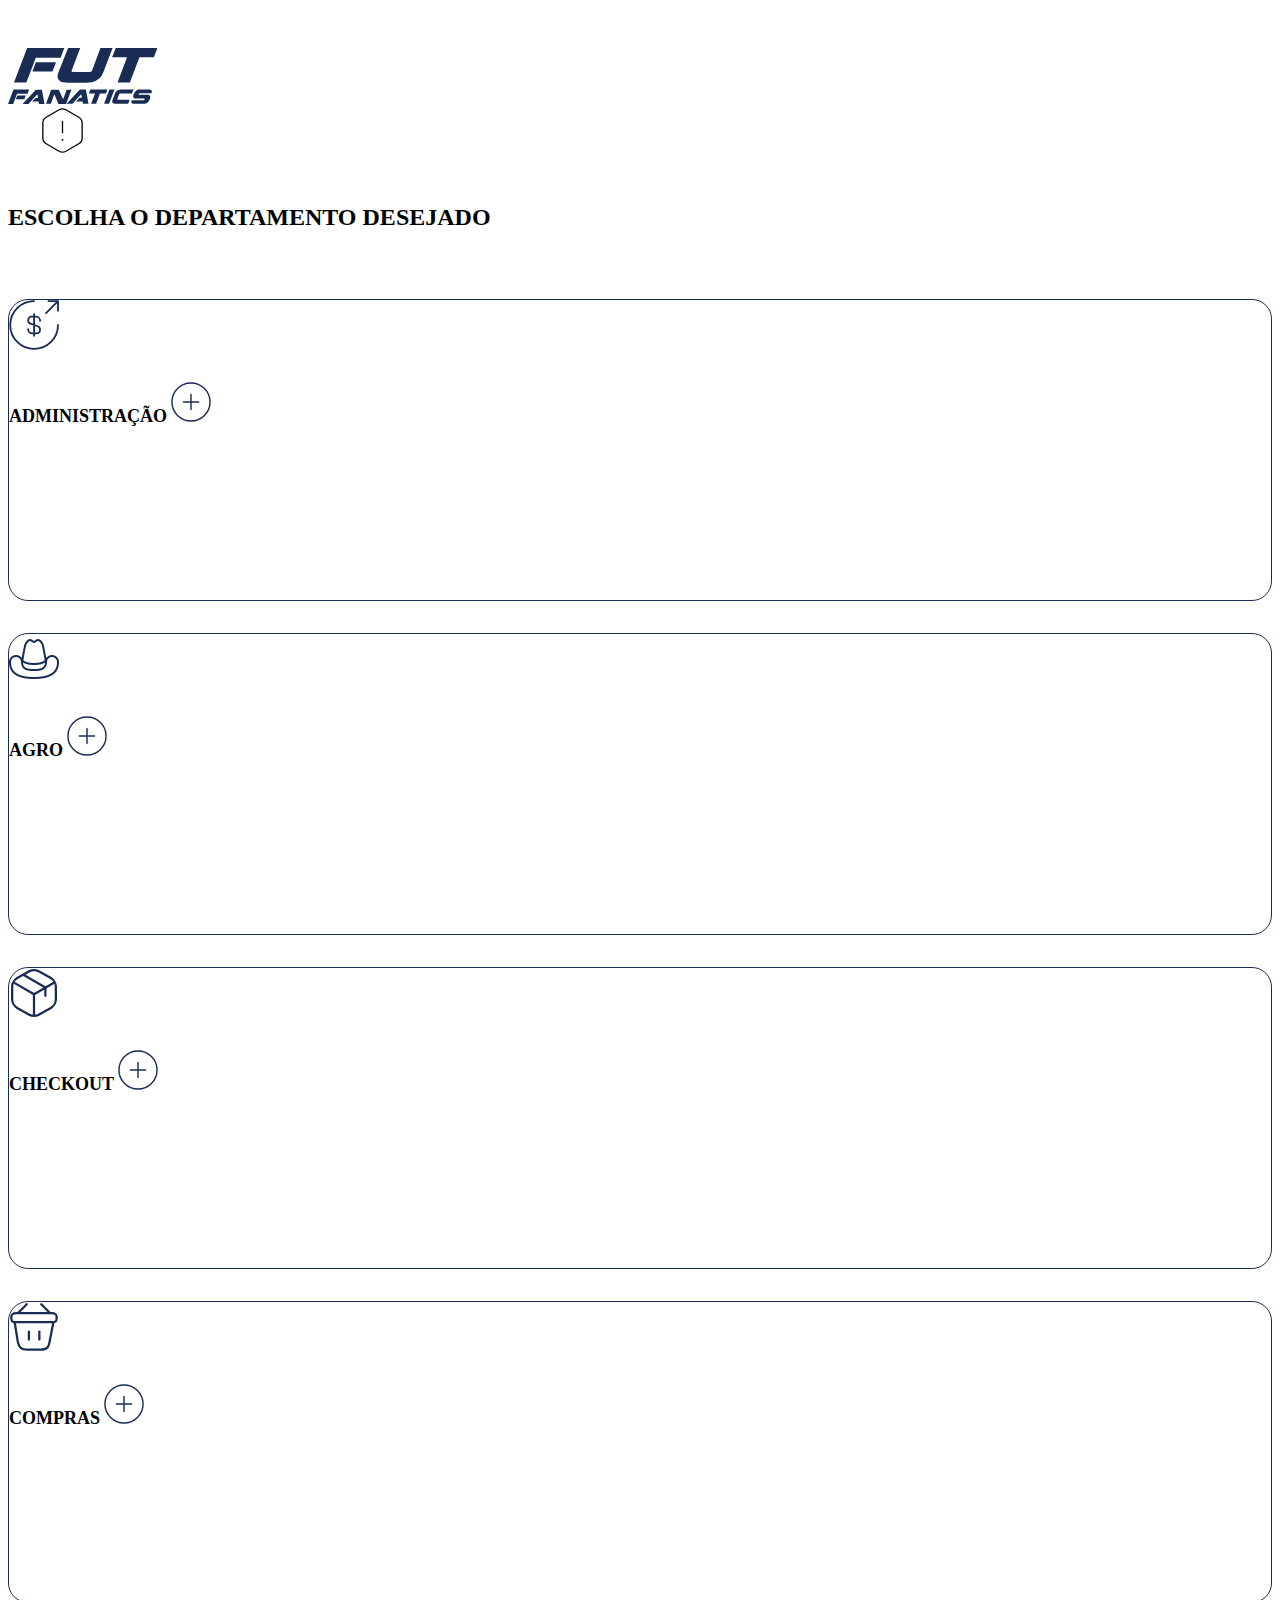
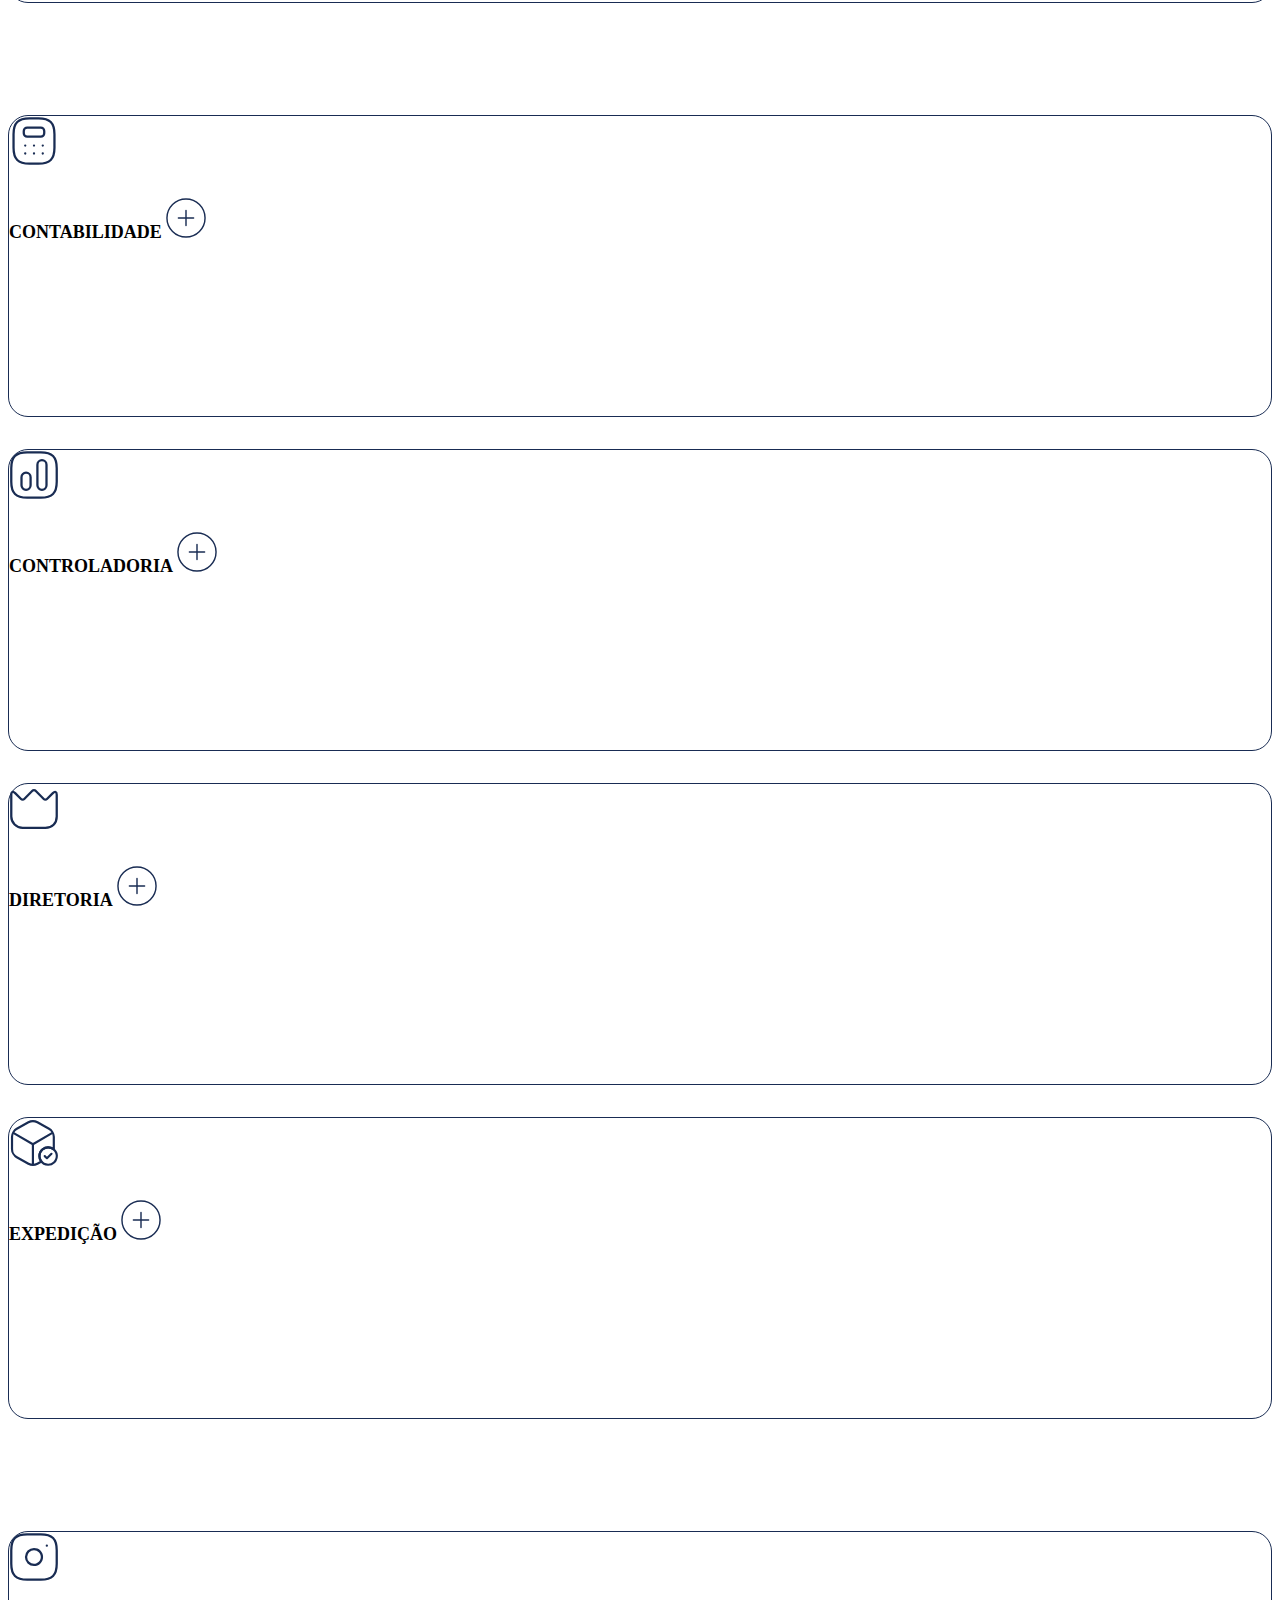
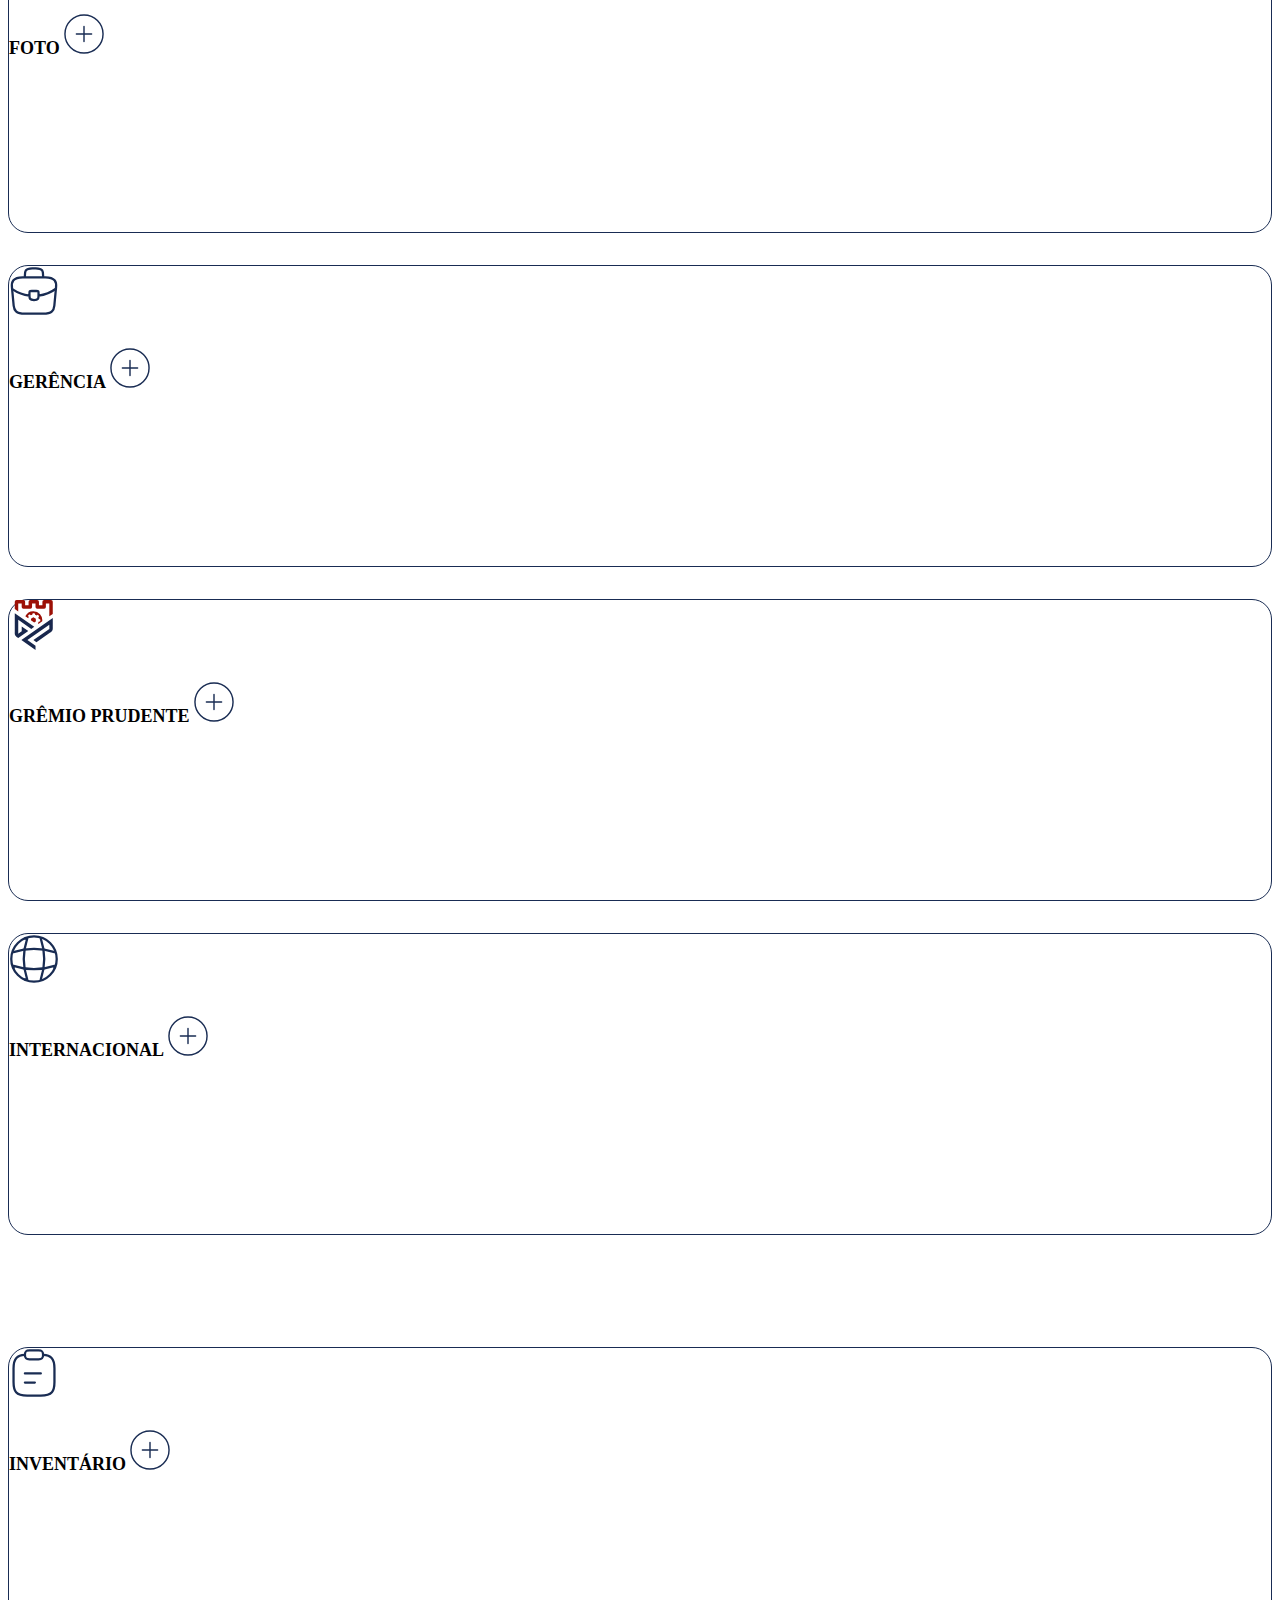
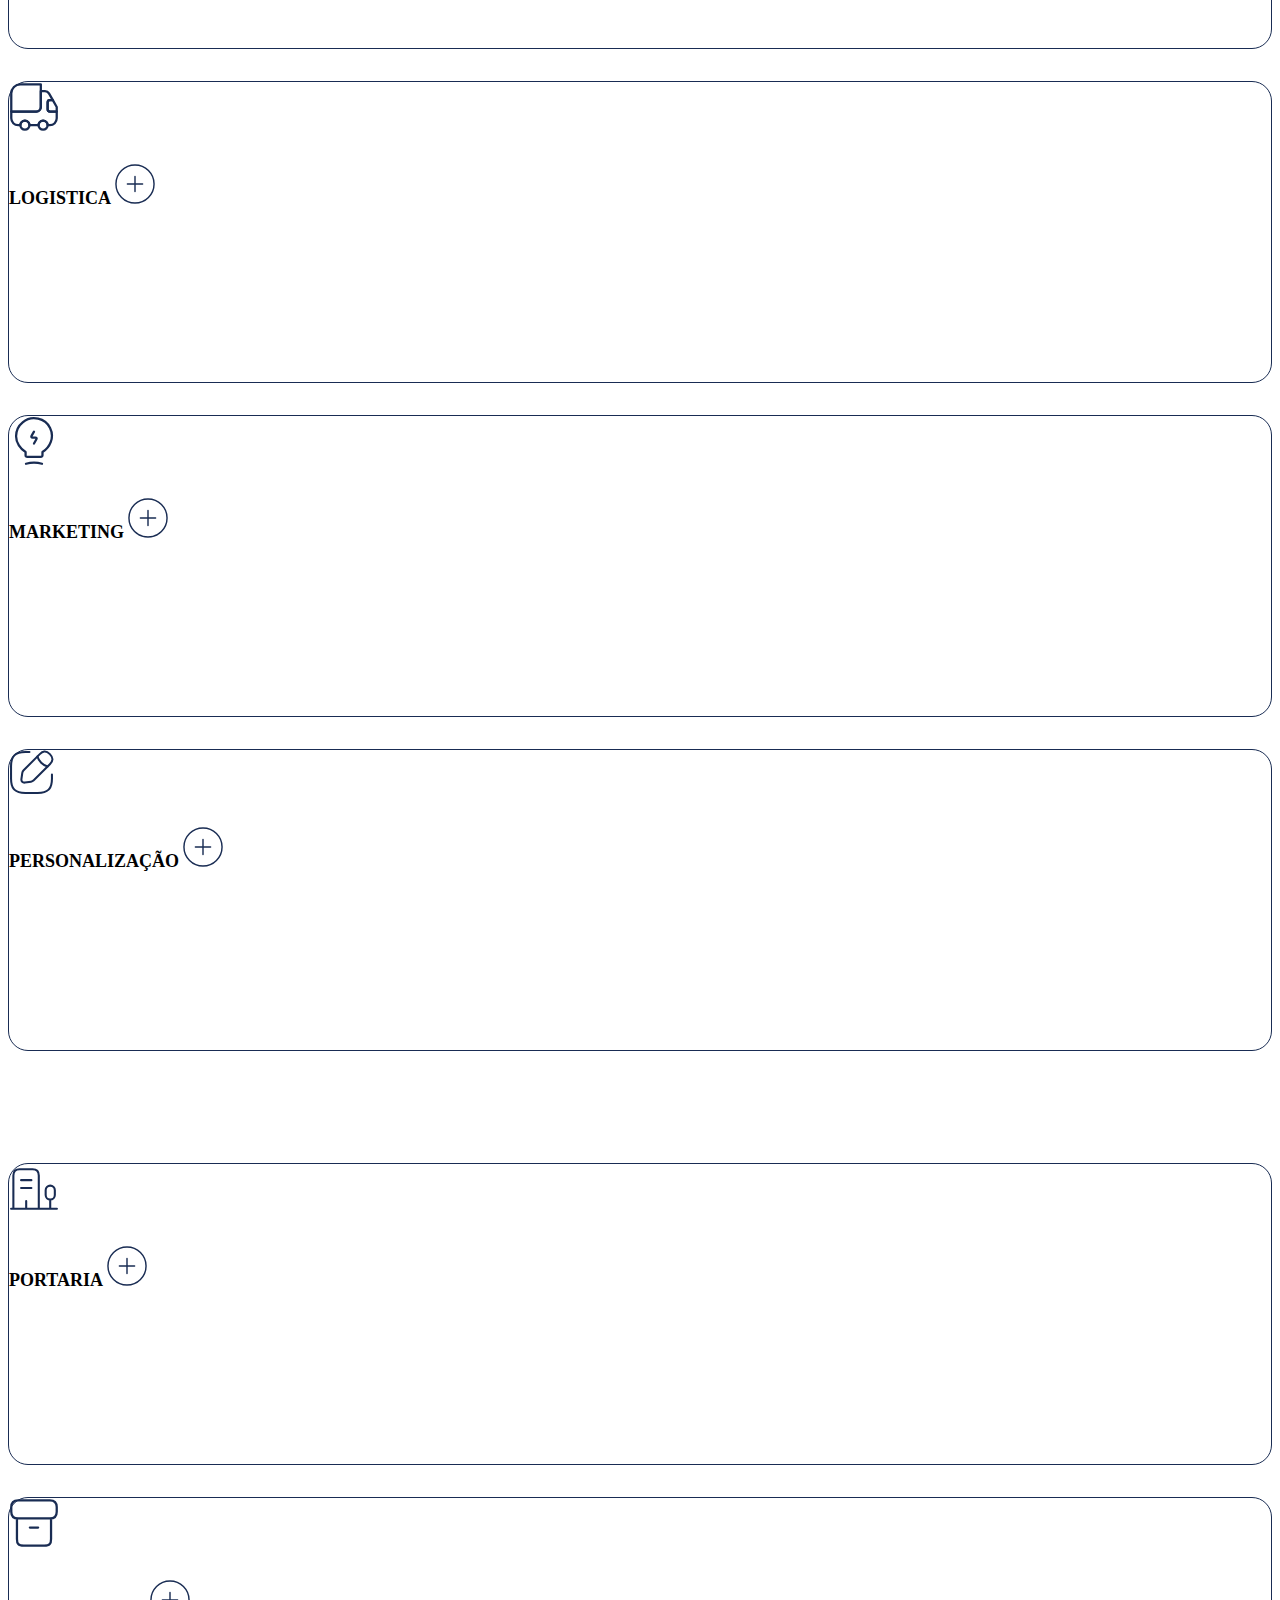
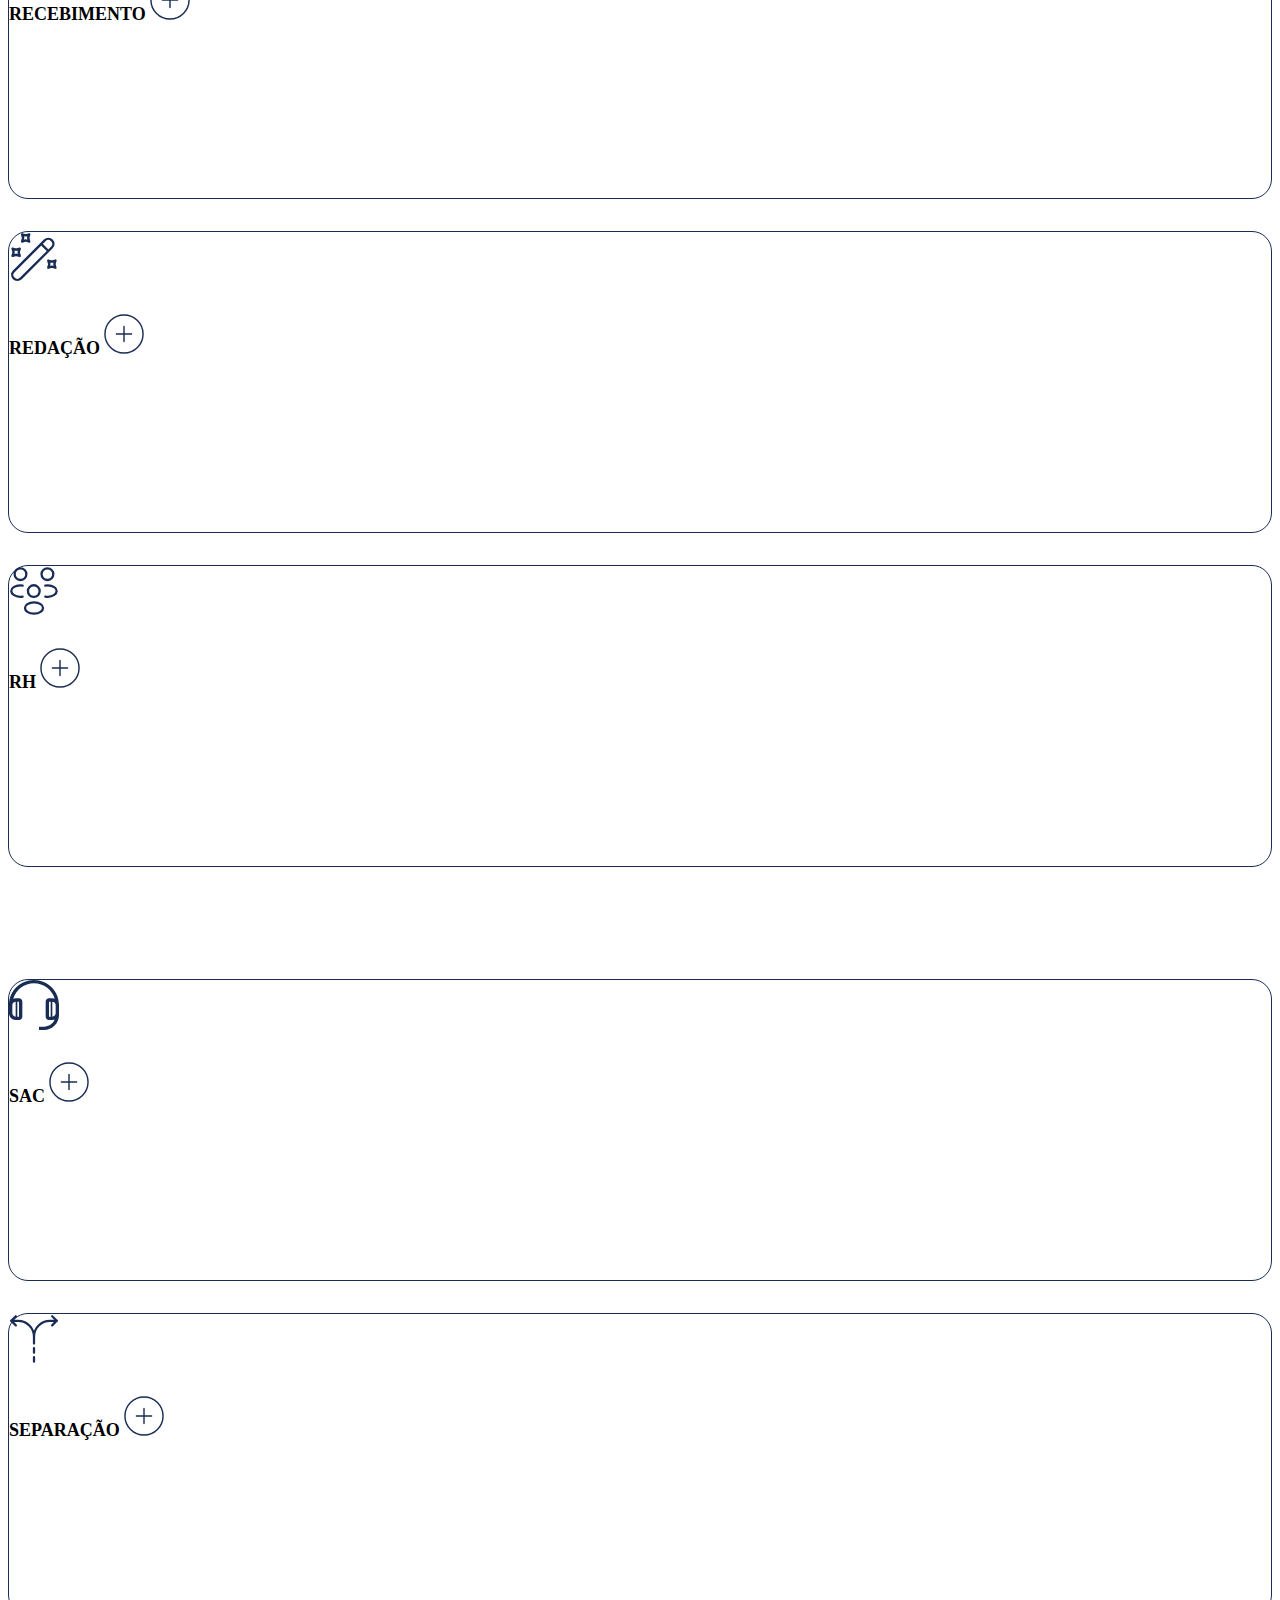
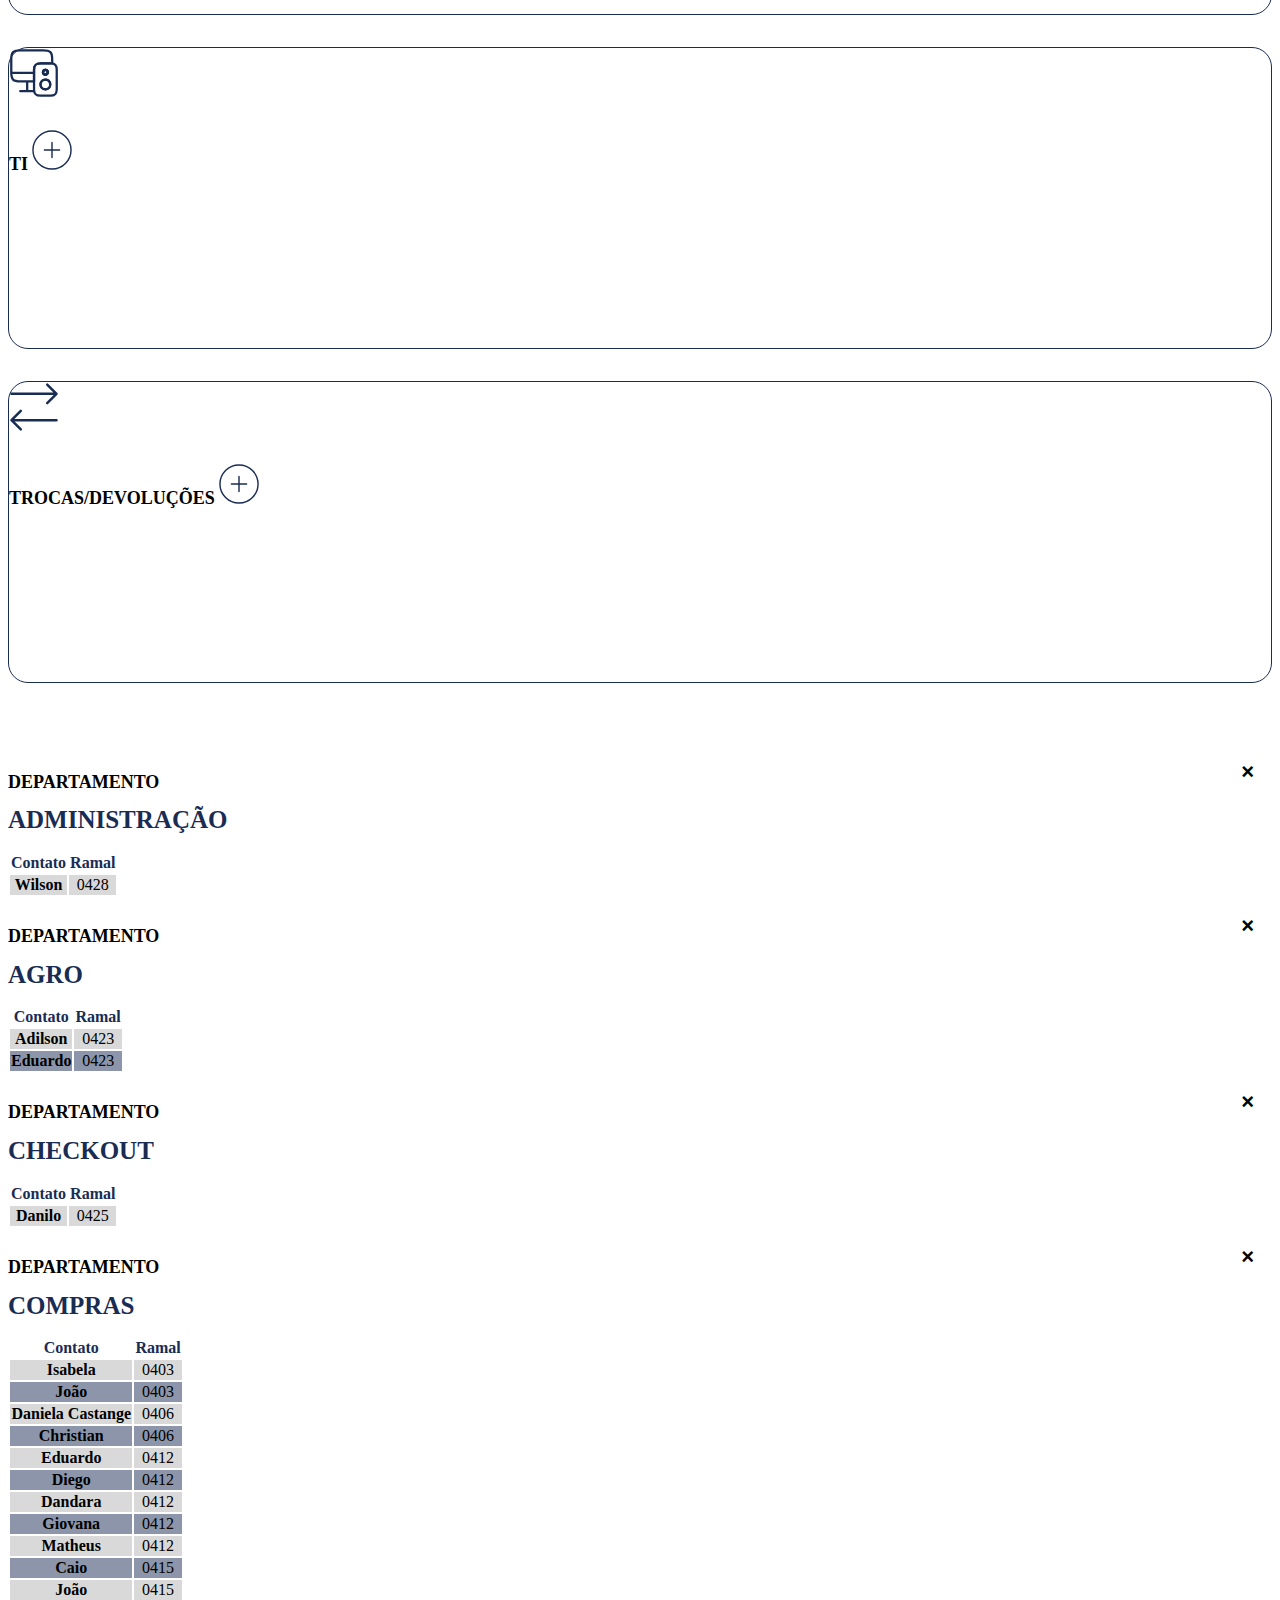
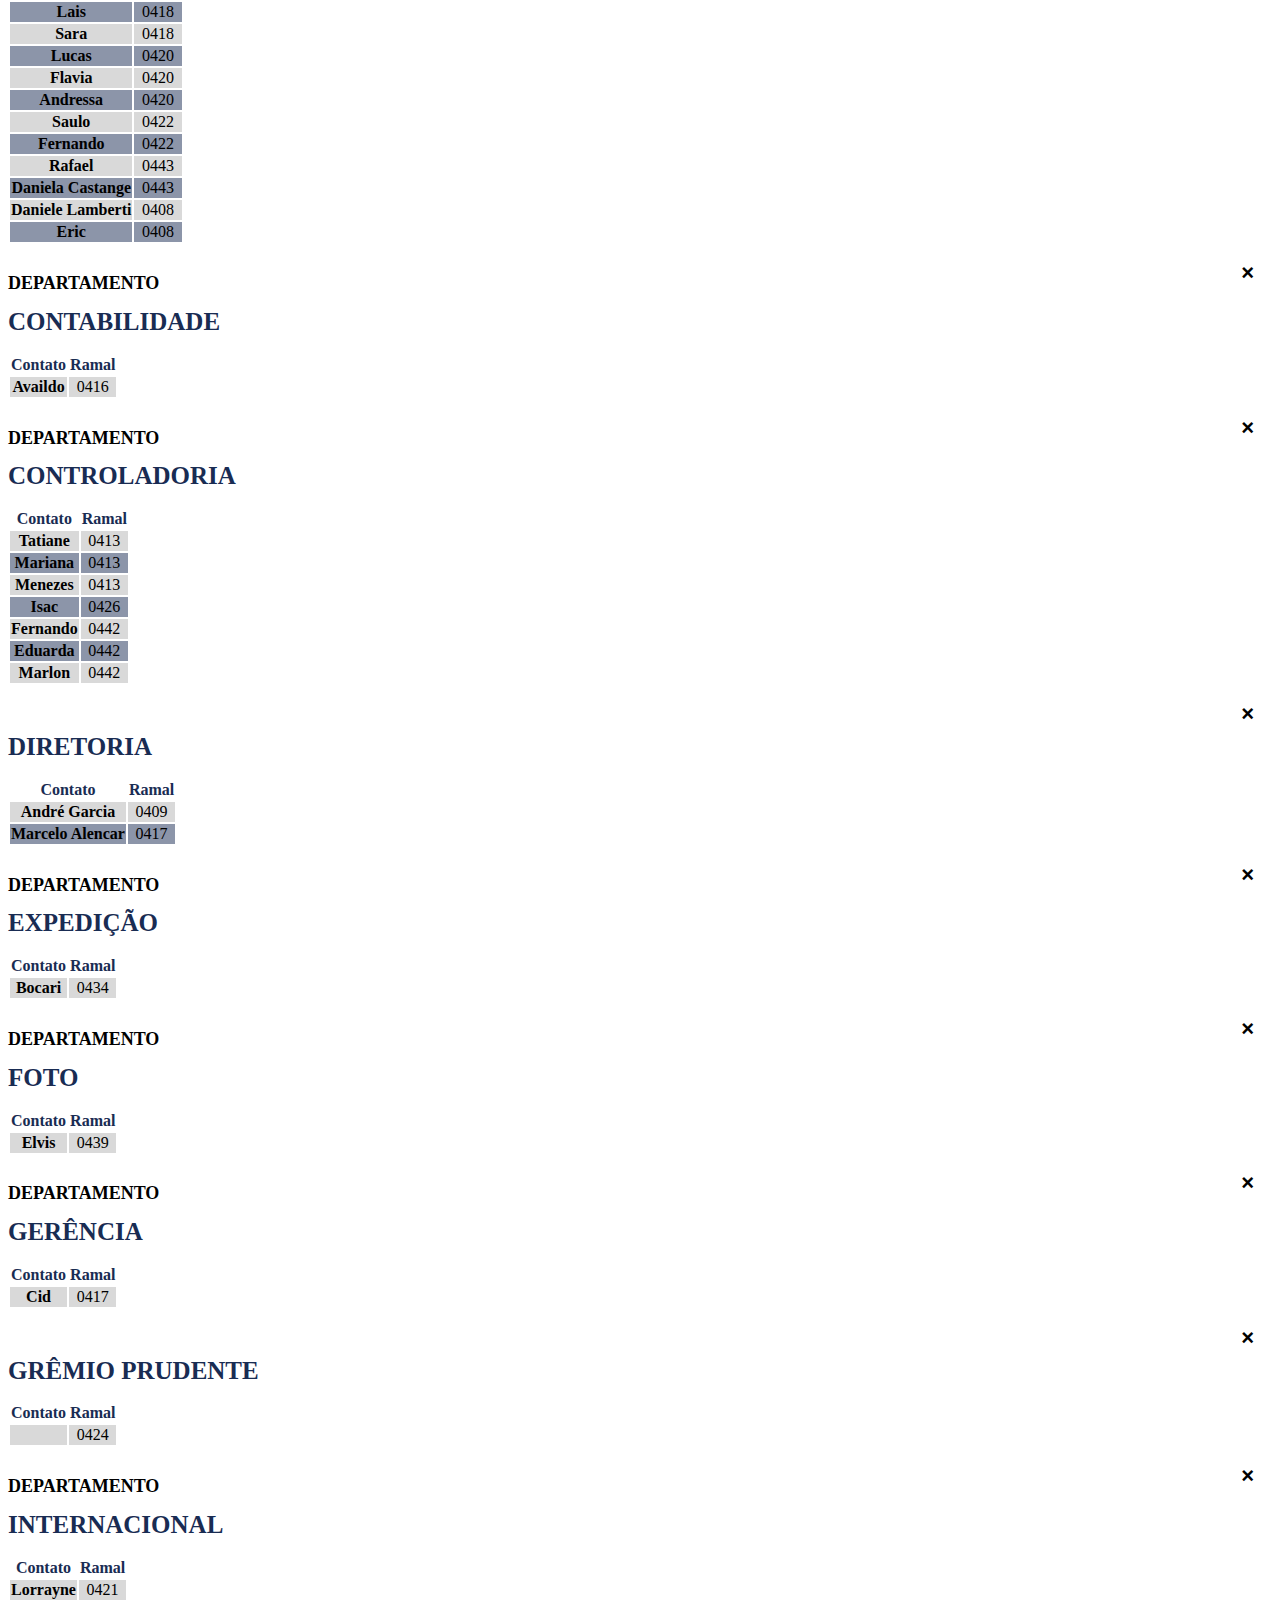
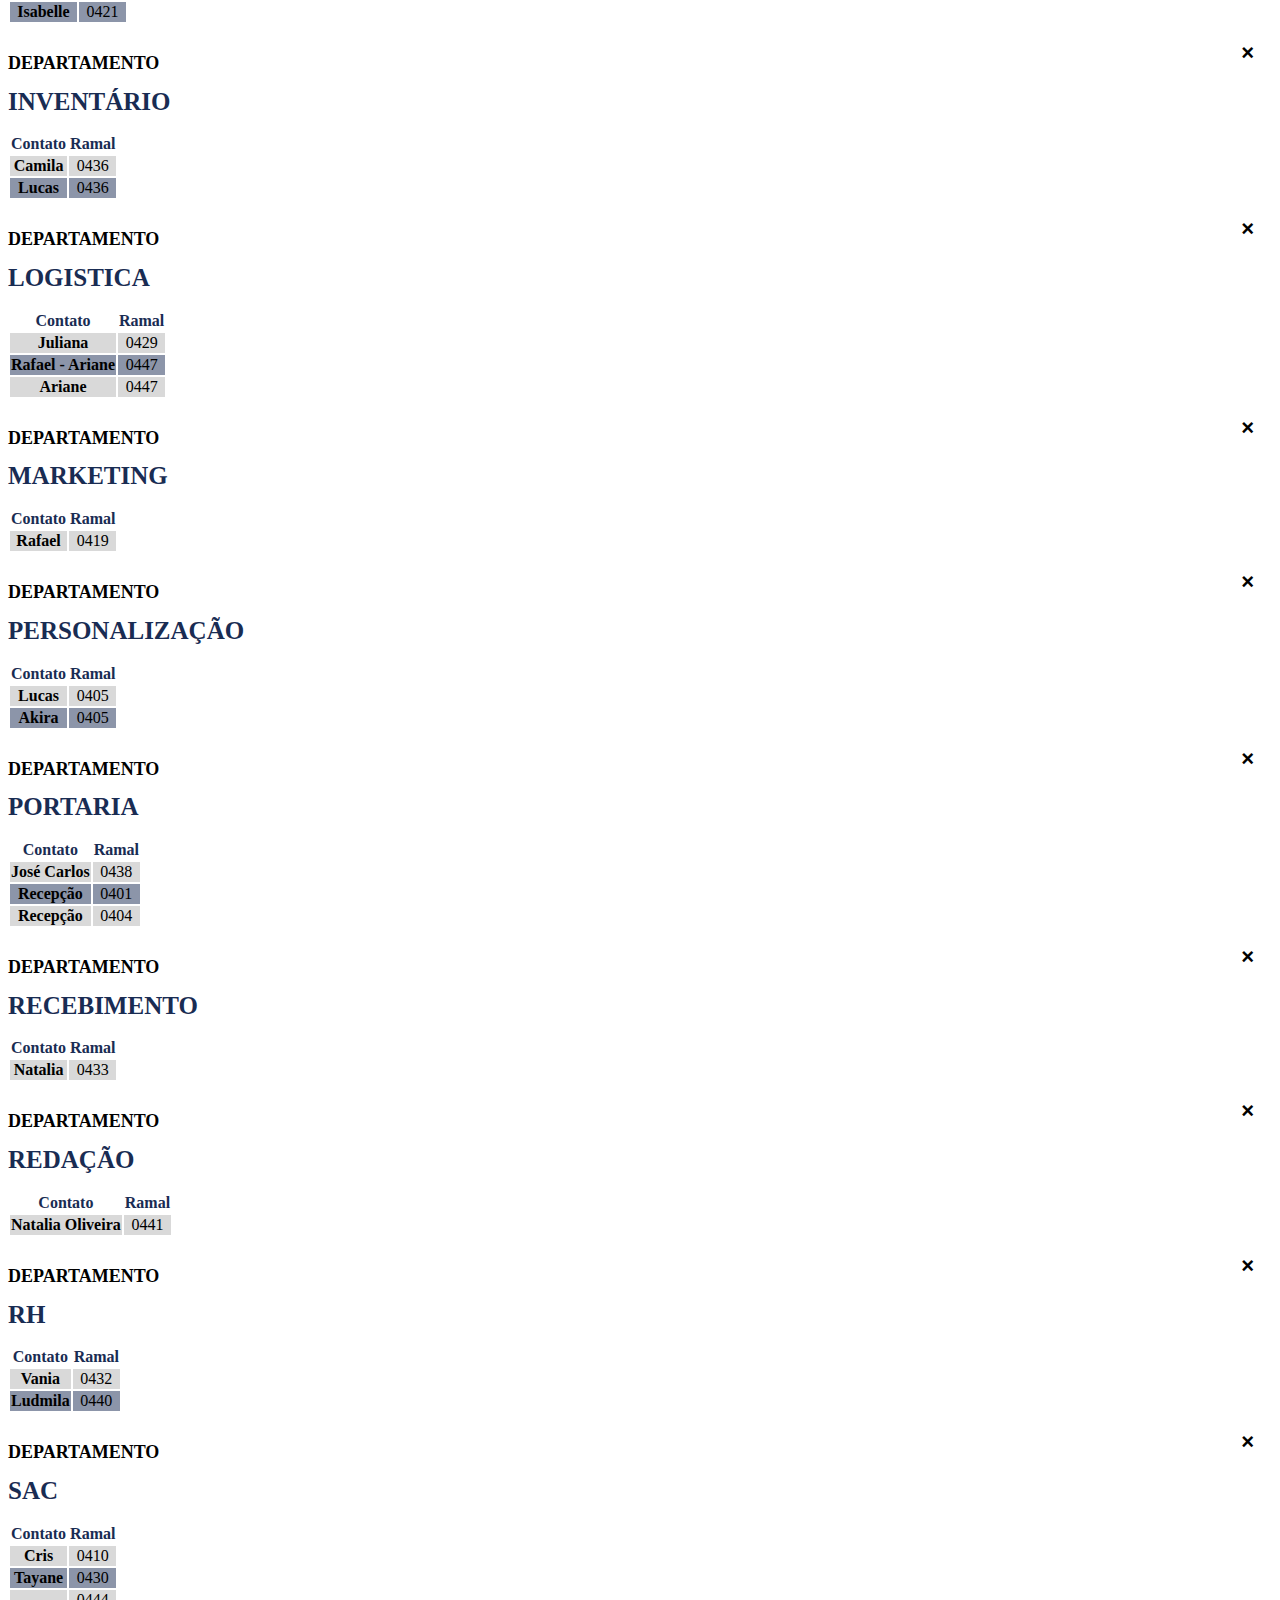
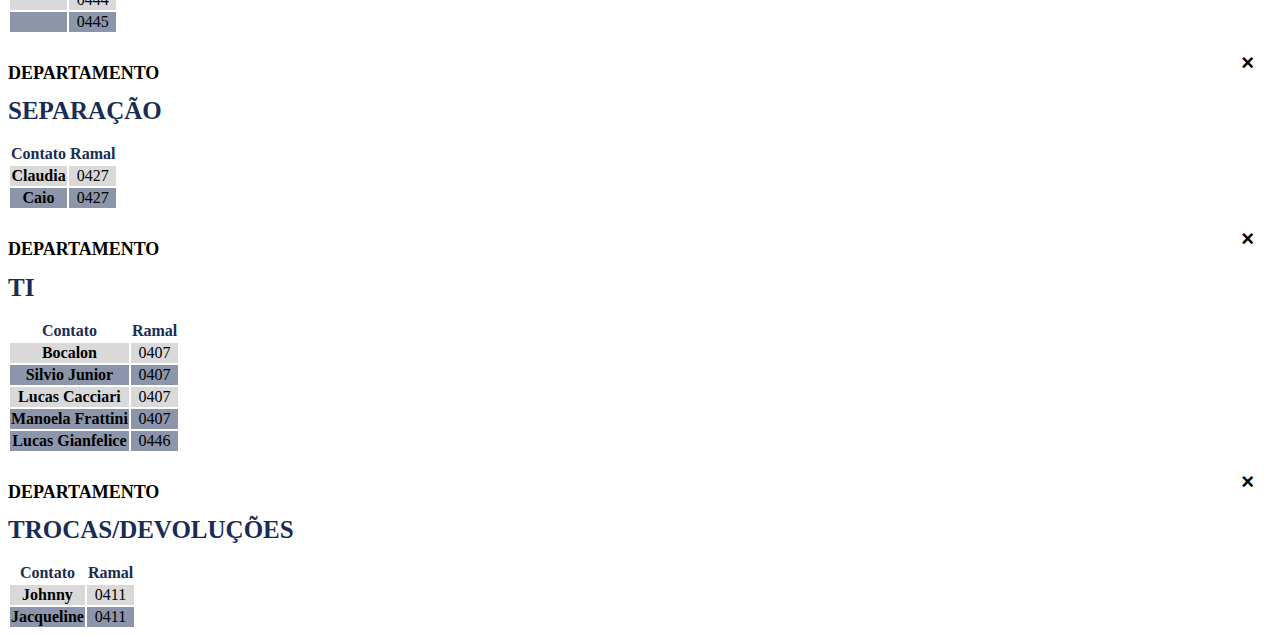
<file: index.html>
<!doctype html>
<html lang="en">

<head>
    <!-- Required meta tags -->
    <meta charset="utf-8">
    <meta name="viewport" content="width=device-width, initial-scale=1">

    <!-- Bootstrap CSS -->
    <link href="https://cdn.jsdelivr.net/npm/bootstrap@5.1.3/dist/css/bootstrap.min.css" rel="stylesheet"
        integrity="sha384-1BmE4kWBq78iYhFldvKuhfTAU6auU8tT94WrHftjDbrCEXSU1oBoqyl2QvZ6jIW3" crossorigin="anonymous">
    <link href="assets/css/slick.css" rel="stylesheet" type="text/css">
    <link href="assets/css/ramal.min.css" rel="stylesheet" type="text/css">
    <link rel="stylesheet" href="https://use.fontawesome.com/releases/v5.8.1/css/all.css"
        integrity="sha384-50oBUHEmvpQ+1lW4y57PTFmhCaXp0ML5d60M1M7uH2+nqUivzIebhndOJK28anvf" crossorigin="anonymous" />

    <title>FutFanatics - Ramal</title>
</head>

<body class="ramal">
    <section class="c-top">
        <div class="container">
            <div class="row">
                <div class="col-md-4 logo">
                   <a href="https://www.futfanatics.com.br/" target="_blank"><img class="fut-img" src="img/fut.svg"></a>
                </div>
                <div class="col-8 d-flex justify-content-end align-items-center">
                    <!--<div class="search">
                        <img class="search-icon" src="img/search-icon.svg">
                    </div>-->
                    <div class="box-help">
                        <a href="http://chamados.futfanatics.com.br/chamados/front/ticket.form.php" ><span data-tooltip="Precisa de ajuda? Clique aqui e abra um chamado!"><img class="help-img" src="img/help-icon.svg"></span></a>
                    </div>
                </div>
            </div>
        </div>
    </section>
    <section class="c-home">
        <div class="container">
            <h1 class="title-home">Escolha o departamento desejado</h1>
            <div class="line-cards line-cards-first slick__departs">
                <!--administração-->
                <div class="item d-flex justify-content-center">
                    <div class="card d-flex flex-column justify-content-center align-items-center">
                        <img class="card-img icon icon-adm" src="img/adm.svg">
                        <span class="card-title">Administração</span>
                        <a href="" data-toggle="modal" data-target="#administracao" class="open-modal"><img class="icon-open" src="img/open.svg"></a>
                    </div>
                </div>

                <!--agro-->
                <div class="item d-flex justify-content-center">
                    <div class="card d-flex flex-column justify-content-center align-items-center">
                    <img class="card-img icon icon-adm" src="img/icons/agro.svg">
                    <span class="card-title">AGro</span>
                    <a href="" data-toggle="modal" data-target="#agro" class="open-modal"><img class="icon-open" src="img/open.svg"></a>
                    </div>
                </div>

                <!--checkout-->
                <div class="item d-flex justify-content-center">
                    <div class="card d-flex flex-column justify-content-center align-items-center">
                    <img class="card-img icon icon-adm" src="img/icons/checkout.svg">
                    <span class="card-title">Checkout</span>
                    <a href="" data-toggle="modal" data-target="#checkout" class="open-modal"><img class="icon-open" src="img/open.svg"></a>
                    </div>
                </div>

                <!--compras-->
                <div class="item d-flex justify-content-center">
                    <div class="card d-flex flex-column justify-content-center align-items-center">
                        <img class="card-img icon icon-adm" src="img/icons/compras.svg">
                        <span class="card-title">Compras</span>
                        <a href="" data-toggle="modal" data-target="#compras" class="open-modal"><img class="icon-open" src="img/open.svg"></a>
                    </div>
                </div>
            </div>
            

            <div class="line-cards slick__departs">
                <!--contabilidade-->
                <div class="item d-flex justify-content-center">
                    <div class="card d-flex flex-column justify-content-center align-items-center">
                        <img class="card-img icon icon-adm" src="img/icons/contabilidade.svg">
                        <span class="card-title">Contabilidade</span>
                        <a href="" data-toggle="modal" data-target="#contabilidade" class="open-modal"><img class="icon-open" src="img/open.svg"></a>
                    </div>
                </div>

                <!--controladoria-->
                <div class="item d-flex justify-content-center">
                    <div class="card d-flex flex-column justify-content-center align-items-center">
                        <img class="card-img icon icon-adm" src="img/icons/controladoria.svg">
                        <span class="card-title">controladoria</span>
                        <a href="" data-toggle="modal" data-target="#controladoria" class="open-modal"><img class="icon-open" src="img/open.svg"></a>
                    </div>
                </div>

                <!--Diretor-->
                <div class="item d-flex justify-content-center">
                    <div class="card d-flex flex-column justify-content-center align-items-center">
                        <img class="card-img icon icon-adm" src="img/icons/director.svg">
                        <span class="card-title">Diretoria</span>
                        <a href="" data-toggle="modal" data-target="#diretor" class="open-modal"><img class="icon-open" src="img/open.svg"></a>
                    </div>
                </div>

                <!--Expedição-->
                <div class="item d-flex justify-content-center">
                    <div class="card d-flex flex-column justify-content-center align-items-center">
                        <img class="card-img icon icon-adm" src="img/icons/expedicao.svg">
                        <span class="card-title">Expedição</span>
                        <a href="" data-toggle="modal" data-target="#expedicao" class="open-modal"><img class="icon-open" src="img/open.svg"></a>
                    </div>
                </div>
            </div>

            <div class="line-cards slick__departs">
                <!--Foto-->
                <div class="item d-flex justify-content-center">
                    <div class="card d-flex flex-column justify-content-center align-items-center">
                        <img class="card-img icon icon-adm" src="img/icons/picture.svg">
                        <span class="card-title">Foto</span>
                        <a href="" data-toggle="modal" data-target="#foto" class="open-modal"><img class="icon-open" src="img/open.svg"></a>
                    </div>
                </div>

                <!--Gerência-->
                <div class="item d-flex justify-content-center">
                    <div class="card d-flex flex-column justify-content-center align-items-center">
                        <img class="card-img icon icon-adm" src="img/icons/gerencia.svg">
                        <span class="card-title">Gerência</span>
                        <a href="" data-toggle="modal" data-target="#gerencia" class="open-modal"><img class="icon-open" src="img/open.svg"></a>
                    </div>
                </div>

                <!--Gremio Prudente-->
                <div class="item d-flex justify-content-center">
                    <div class="card d-flex flex-column justify-content-center align-items-center">
                        <img class="card-img icon icon-adm" src="img/icons/escudo-time.svg">
                        <span class="card-title">Grêmio Prudente</span>
                        <a href="" data-toggle="modal" data-target="#gremio" class="open-modal"><img class="icon-open" src="img/open.svg"></a>
                    </div>
                </div>

                <!--Internacional-->
                <div class="item d-flex justify-content-center">
                    <div class="card d-flex flex-column justify-content-center align-items-center">
                        <img class="card-img icon icon-adm" src="img/icons/internacional.svg">
                        <span class="card-title">Internacional</span>
                        <a href="" data-toggle="modal" data-target="#internacional" class="open-modal"><img class="icon-open" src="img/open.svg"></a>
                    </div>
                </div>
            </div>

            <div class=" line-cards slick__departs">
                <!--Inventario-->
                <div class="item d-flex justify-content-center">
                    <div class="card d-flex flex-column justify-content-center align-items-center">
                        <img class="card-img icon icon-adm" src="img/icons/inventario.svg">
                        <span class="card-title">Inventário</span>
                        <a href="" data-toggle="modal" data-target="#inventario" class="open-modal"><img class="icon-open" src="img/open.svg"></a>
                    </div>
                </div>

                <!--Logistica-->
                <div class="item d-flex justify-content-center">
                    <div class="card d-flex flex-column justify-content-center align-items-center">
                        <img class="card-img icon icon-adm" src="img/icons/logistica.svg">
                        <span class="card-title">Logistica</span>
                        <a href="" data-toggle="modal" data-target="#logistica" class="open-modal"><img class="icon-open" src="img/open.svg"></a>
                    </div>
                </div>

                <!--Marketing-->
                <div class="item d-flex justify-content-center">
                    <div class="card d-flex flex-column justify-content-center align-items-center">
                        <img class="card-img icon icon-adm" src="img/icons/mkt.svg">
                        <span class="card-title">Marketing</span>
                        <a href="" data-toggle="modal" data-target="#marketing" class="open-modal"><img class="icon-open" src="img/open.svg"></a>
                    </div>
                </div>
                <!--Personalização-->
                <div class="item d-flex justify-content-center">
                    <div class="card d-flex flex-column justify-content-center align-items-center">
                        <img class="card-img icon icon-personalize" src="img/icons/personalizacao.svg">
                        <span class="card-title">Personalização</span>
                        <a href="" data-toggle="modal" data-target="#personalizacao" class="open-modal"><img class="icon-open" src="img/open.svg"></a>
                    </div>
                </div>

                
            </div>

            <div class=" line-cards slick__departs">
                <!--Portaria-->
                <div class="item d-flex justify-content-center">
                    <div class="card d-flex flex-column justify-content-center align-items-center">
                        <img class="card-img icon icon-adm" src="img/icons/portaria.svg">
                        <span class="card-title">Portaria</span>
                        <a href="" data-toggle="modal" data-target="#portaria" class="open-modal"><img class="icon-open" src="img/open.svg"></a>
                    </div>
                </div>

                <!--Recebimento-->
                <div class="item d-flex justify-content-center">
                    <div class="card d-flex flex-column justify-content-center align-items-center">
                        <img class="card-img icon icon-adm" src="img/icons/recebimento.svg">
                        <span class="card-title">Recebimento</span>
                        <a href="" data-toggle="modal" data-target="#recebimento" class="open-modal"><img class="icon-open" src="img/open.svg"></a>
                    </div>
                </div>

                <!--Redação-->
                <div class="item d-flex justify-content-center">
                    <div class="card d-flex flex-column justify-content-center align-items-center">
                        <img class="card-img icon icon-adm" src="img/icons/redacao.svg">
                        <span class="card-title">Redação</span>
                        <a href="" data-toggle="modal" data-target="#redacao" class="open-modal"><img class="icon-open" src="img/open.svg"></a>
                    </div>
                </div>
                <!--RH-->
                <div class="item d-flex justify-content-center">
                    <div class="card d-flex flex-column justify-content-center align-items-center">
                        <img class="card-img icon icon-adm" src="img/icons/rh.svg">
                        <span class="card-title">RH</span>
                        <a href="" data-toggle="modal" data-target="#rh" class="open-modal"><img class="icon-open" src="img/open.svg"></a>
                    </div>
                </div>
            </div>

            <div class=" line-cards slick__departs">


                <!--SAC-->
                <div class="item d-flex justify-content-center">
                    <div class="card d-flex flex-column justify-content-center align-items-center">
                        <img class="card-img icon icon-adm" src="img/icons/sac.svg">
                        <span class="card-title">SAC</span>
                        <a href="" data-toggle="modal" data-target="#sac" class="open-modal"><img class="icon-open" src="img/open.svg"></a>
                    </div>
                </div>

                <!--Separação-->
                <div class="item d-flex justify-content-center">
                    <div class="card d-flex flex-column justify-content-center align-items-center">
                        <img class="card-img icon icon-adm" src="img/icons/separacao.svg">
                        <span class="card-title">Separação</span>
                        <a href="" data-toggle="modal" data-target="#separacao" class="open-modal"><img class="icon-open" src="img/open.svg"></a>
                    </div>
                </div>

                <!--TI-->
                <div class="item d-flex justify-content-center">
                    <div class="card d-flex flex-column justify-content-center align-items-center">
                        <img class="card-img icon icon-adm" src="img/icons/icon-ti.svg">
                        <span class="card-title">TI</span>
                        <a href="" data-toggle="modal" data-target="#ti" class="open-modal"><img class="icon-open" src="img/open.svg"></a>
                    </div>
                </div>

                <!--Trocas/Devoluções-->
                <div class="item d-flex justify-content-center">
                  <div class="card d-flex flex-column justify-content-center align-items-center">
                      <img class="card-img icon icon-adm" src="img/icons/trocas.svg">
                      <span class="card-title">Trocas/Devoluções</span>
                      <a href="" data-toggle="modal" data-target="#trocas" class="open-modal"><img class="icon-open" src="img/open.svg"></a>
                  </div>
                </div>
            </div>

            
        </div>
    </section>

<!--modal-->
    <!--administração-->
    <div class="modal fade" id="administracao" tabindex="-1" role="dialog" aria-labelledby="exampleModalCenterTitle" aria-hidden="true">
        <div class="modal-dialog modal-dialog-centered" role="document">
          <div class="modal-content">
            <div class="modal-body">
                <button type="button" class="close" data-dismiss="modal" aria-label="Close">
                    <span aria-hidden="true">&times;</span>
                </button>
                <h2 class="modal-toptitle">Departamento</h2>
                <h1 class="modal-title">administração</h1>
                <table class="table table-bordered">
                    <thead>
                      <tr>
                        <th scope="col" class="title-table">Contato</th>
                        <th scope="col" class="title-table">Ramal</th>
                      </tr>
                    </thead>
                    <tbody>
                      <tr class="line line-one">
                        <td class="name">Wilson</td>
                        <td>0428</td>
                      </tr>
                    </tbody>
                  </table>
            </div>
          </div>
        </div>
    </div>

    <!--agro-->
    <div class="modal fade" id="agro" tabindex="-1" role="dialog" aria-labelledby="exampleModalCenterTitle" aria-hidden="true">
        <div class="modal-dialog modal-dialog-centered" role="document">
          <div class="modal-content">
            <div class="modal-body">
                <button type="button" class="close" data-dismiss="modal" aria-label="Close">
                    <span aria-hidden="true">&times;</span>
                </button>
                <h2 class="modal-toptitle">Departamento</h2>
                <h1 class="modal-title">Agro</h1>
                <table class="table table-bordered">
                    <thead>
                      <tr>
                        <th scope="col" class="title-table">Contato</th>
                        <th scope="col" class="title-table">Ramal</th>
                      </tr>
                    </thead>
                    <tbody>
                      <tr class="line line-one">
                        <td class="name">Adilson</td>
                        <td>0423</td>
                      </tr>
                      <tr class="line line-two">
                        <td class="name">Eduardo</td>
                        <td>0423</td>
                      </tr>
                    </tbody>
                  </table>
            </div>
          </div>
        </div>
    </div>

     <!--checkout-->
     <div class="modal fade" id="checkout" tabindex="-1" role="dialog" aria-labelledby="exampleModalCenterTitle" aria-hidden="true">
        <div class="modal-dialog modal-dialog-centered" role="document">
          <div class="modal-content">
            <div class="modal-body">
                <button type="button" class="close" data-dismiss="modal" aria-label="Close">
                    <span aria-hidden="true">&times;</span>
                </button>
                <h2 class="modal-toptitle">Departamento</h2>
                <h1 class="modal-title">Checkout</h1>
                <table class="table table-bordered">
                    <thead>
                      <tr>
                        <th scope="col" class="title-table">Contato</th>
                        <th scope="col" class="title-table">Ramal</th>
                      </tr>
                    </thead>
                    <tbody>
                      <tr class="line line-one">
                        <td class="name">Danilo</td>
                        <td>0425</td>
                      </tr>
                    </tbody>
                  </table>
            </div>
          </div>
        </div>
    </div>

     <!--Compras-->
     <div class="modal fade" id="compras" tabindex="-1" role="dialog" aria-labelledby="exampleModalCenterTitle" aria-hidden="true">
        <div class="modal-dialog modal-dialog-centered" role="document">
          <div class="modal-content">
            <div class="modal-body">
                <button type="button" class="close" data-dismiss="modal" aria-label="Close">
                    <span aria-hidden="true">&times;</span>
                </button>
                <h2 class="modal-toptitle">Departamento</h2>
                <h1 class="modal-title">Compras</h1>
                <table class="table table-bordered">
                    <thead>
                      <tr>
                        <th scope="col" class="title-table">Contato</th>
                        <th scope="col" class="title-table">Ramal</th>
                      </tr>
                    </thead>
                    <tbody>
                      <tr class="line line-one">
                        <td class="name">Isabela</td>
                        <td>0403</td>
                      </tr>
                      <tr class="line line-two">
                        <td class="name">João</td>
                        <td>0403</td>
                      </tr>
                      <tr class="line line-one">
                        <td class="name">Daniela Castange</td>
                        <td>0406</td>
                      </tr>
                      <tr class="line line-two">
                        <td class="name">Christian</td>
                        <td>0406</td>
                      </tr>
                      <tr class="line line-one">
                        <td class="name">Eduardo</td>
                        <td>0412</td>
                      </tr>
                      <tr class="line line-two">
                        <td class="name">Diego</td>
                        <td>0412</td>
                      </tr>
                      <tr class="line line-one">
                        <td class="name">Dandara</td>
                        <td>0412</td>
                      </tr>
                      <tr class="line line-two">
                        <td class="name">Giovana</td>
                        <td>0412</td>
                      </tr>
                      <tr class="line line-one">
                        <td class="name">Matheus</td>
                        <td>0412</td>
                      </tr>
                      <tr class="line line-two">
                        <td class="name">Caio</td>
                        <td>0415</td>
                      </tr>
                      <tr class="line line-one">
                        <td class="name">João</td>
                        <td>0415</td>
                      </tr>
                      <tr class="line line-two">
                        <td class="name">Lais</td>
                        <td>0418</td>
                      </tr>
                      <tr class="line line-one">
                        <td class="name">Sara</td>
                        <td>0418</td>
                      </tr>
                      <tr class="line line-two">
                        <td class="name">Lucas</td>
                        <td>0420</td>
                      </tr>
                      <tr class="line line-one">
                        <td class="name">Flavia</td>
                        <td>0420</td>
                      </tr>
                      <tr class="line line-two">
                        <td class="name">Andressa</td>
                        <td>0420</td>
                      </tr>
                      <tr class="line line-one">
                        <td class="name">Saulo</td>
                        <td>0422</td>
                      </tr>
                      <tr class="line line-two">
                        <td class="name">Fernando</td>
                        <td>0422</td>
                      </tr>
                      <tr class="line line-one">
                        <td class="name">Rafael</td>
                        <td>0443</td>
                      </tr>
                      <tr class="line line-two">
                        <td class="name">Daniela Castange</td>
                        <td>0443</td>
                      </tr>
                       <tr class="line line-one">
                        <td class="name">Daniele Lamberti</td>
                        <td>0408</td>
                    </tr>
                    <tr class="line line-two">
                        <td class="name">Eric</td>
                        <td>0408</td>
                    </tr>
                    </tbody>
                  </table>
            </div>
          </div>
        </div>
    </div>

    <!--contabilidade-->
    <div class="modal fade" id="contabilidade" tabindex="-1" role="dialog" aria-labelledby="exampleModalCenterTitle" aria-hidden="true">
        <div class="modal-dialog modal-dialog-centered" role="document">
          <div class="modal-content">
            <div class="modal-body">
                <button type="button" class="close" data-dismiss="modal" aria-label="Close">
                    <span aria-hidden="true">&times;</span>
                </button>
                <h2 class="modal-toptitle">Departamento</h2>
                <h1 class="modal-title">contabilidade</h1>
                <table class="table table-bordered">
                    <thead>
                      <tr>
                        <th scope="col" class="title-table">Contato</th>
                        <th scope="col" class="title-table">Ramal</th>
                      </tr>
                    </thead>
                    <tbody>
                      <tr class="line line-one">
                        <td class="name">Availdo</td>
                        <td>0416</td>
                      </tr>
                    </tbody>
                  </table>
            </div>
          </div>
        </div>
    </div>

    <!--Controladoria-->
    <div class="modal fade" id="controladoria" tabindex="-1" role="dialog" aria-labelledby="exampleModalCenterTitle" aria-hidden="true">
        <div class="modal-dialog modal-dialog-centered" role="document">
          <div class="modal-content">
            <div class="modal-body">
                <button type="button" class="close" data-dismiss="modal" aria-label="Close">
                    <span aria-hidden="true">&times;</span>
                </button>
                <h2 class="modal-toptitle">Departamento</h2>
                <h1 class="modal-title">controladoria</h1>
                <table class="table table-bordered">
                    <thead>
                      <tr>
                        <th scope="col" class="title-table">Contato</th>
                        <th scope="col" class="title-table">Ramal</th>
                      </tr>
                    </thead>
                    <tbody>
                      <tr class="line line-one">
                        <td class="name">Tatiane</td>
                        <td>0413</td>
                      </tr>
                      <tr class="line line-two">
                        <td class="name">Mariana</td>
                        <td>0413</td>
                      </tr>
                      <tr class="line line-one">
                        <td class="name">Menezes</td>
                        <td>0413</td>
                      </tr>
                      <tr class="line line-two">
                        <td class="name">Isac</td>
                        <td>0426</td>
                      </tr>
                      <tr class="line line-one">
                        <td class="name">Fernando</td>
                        <td>0442</td>
                      </tr>
                      <tr class="line line-two">
                        <td class="name">Eduarda</td>
                        <td>0442</td>
                      </tr>
                      <tr class="line line-one">
                        <td class="name">Marlon</td>
                        <td>0442</td>
                      </tr>
                    </tbody>
                  </table>
            </div>
          </div>
        </div>
    </div>

    <!--Diretor-->
    <div class="modal fade" id="diretor" tabindex="-1" role="dialog" aria-labelledby="exampleModalCenterTitle" aria-hidden="true">
        <div class="modal-dialog modal-dialog-centered" role="document">
          <div class="modal-content">
            <div class="modal-body">
                <button type="button" class="close" data-dismiss="modal" aria-label="Close">
                    <span aria-hidden="true">&times;</span>
                </button>
                <h2 class="modal-toptitle"></h2>
                <h1 class="modal-title">Diretoria</h1>
                <table class="table table-bordered">
                    <thead>
                      <tr>
                        <th scope="col" class="title-table">Contato</th>
                        <th scope="col" class="title-table">Ramal</th>
                      </tr>
                    </thead>
                    <tbody>
                      <tr class="line line-one">
                        <td class="name">André Garcia</td>
                        <td>0409</td>
                      </tr>
                      <tr class="line line-two">
                        <td class="name">Marcelo Alencar</td>
                        <td>0417</td>
                      </tr>
                    </tbody>
                  </table>
            </div>
          </div>
        </div>
    </div>

    <!--Expedição-->
    <div class="modal fade" id="expedicao" tabindex="-1" role="dialog" aria-labelledby="exampleModalCenterTitle" aria-hidden="true">
        <div class="modal-dialog modal-dialog-centered" role="document">
          <div class="modal-content">
            <div class="modal-body">
                <button type="button" class="close" data-dismiss="modal" aria-label="Close">
                    <span aria-hidden="true">&times;</span>
                </button>
                <h2 class="modal-toptitle">Departamento</h2>
                <h1 class="modal-title">Expedição</h1>
                <table class="table table-bordered">
                    <thead>
                      <tr>
                        <th scope="col" class="title-table">Contato</th>
                        <th scope="col" class="title-table">Ramal</th>
                      </tr>
                    </thead>
                    <tbody>
                     <tr class="line line-one">
                        <td class="name">Bocari</td>
                        <td>0434</td>
                    </tr>
                    </tbody>
                  </table>
            </div>
          </div>
        </div>
    </div>

    <!--Foto-->
    <div class="modal fade" id="foto" tabindex="-1" role="dialog" aria-labelledby="exampleModalCenterTitle" aria-hidden="true">
        <div class="modal-dialog modal-dialog-centered" role="document">
          <div class="modal-content">
            <div class="modal-body">
                <button type="button" class="close" data-dismiss="modal" aria-label="Close">
                    <span aria-hidden="true">&times;</span>
                </button>
                <h2 class="modal-toptitle">Departamento</h2>
                <h1 class="modal-title">Foto</h1>
                <table class="table table-bordered">
                    <thead>
                      <tr>
                        <th scope="col" class="title-table">Contato</th>
                        <th scope="col" class="title-table">Ramal</th>
                      </tr>
                    </thead>
                    <tbody>
                     <tr class="line line-one">
                        <td class="name">Elvis</td>
                        <td>0439</td>
                    </tr>
                    </tbody>
                  </table>
            </div>
          </div>
        </div>
    </div>
    
    <!--Gerência-->
    <div class="modal fade" id="gerencia" tabindex="-1" role="dialog" aria-labelledby="exampleModalCenterTitle" aria-hidden="true">
        <div class="modal-dialog modal-dialog-centered" role="document">
          <div class="modal-content">
            <div class="modal-body">
                <button type="button" class="close" data-dismiss="modal" aria-label="Close">
                    <span aria-hidden="true">&times;</span>
                </button>
                <h2 class="modal-toptitle">Departamento</h2>
                <h1 class="modal-title">Gerência</h1>
                <table class="table table-bordered">
                    <thead>
                      <tr>
                        <th scope="col" class="title-table">Contato</th>
                        <th scope="col" class="title-table">Ramal</th>
                      </tr>
                    </thead>
                    <tbody>
                     <tr class="line line-one">
                        <td class="name">Cid</td>
                        <td>0417</td>
                    </tr>
                    </tbody>
                  </table>
            </div>
          </div>
        </div>
    </div>

    <!--Grêmio Prudente-->
    <div class="modal fade" id="gremio" tabindex="-1" role="dialog" aria-labelledby="exampleModalCenterTitle" aria-hidden="true">
        <div class="modal-dialog modal-dialog-centered" role="document">
          <div class="modal-content">
            <div class="modal-body">
                <button type="button" class="close" data-dismiss="modal" aria-label="Close">
                    <span aria-hidden="true">&times;</span>
                </button>
                <h2 class="modal-toptitle"></h2>
                <h1 class="modal-title">Grêmio Prudente</h1>
                <table class="table table-bordered">
                    <thead>
                      <tr>
                        <th scope="col" class="title-table">Contato</th>
                        <th scope="col" class="title-table">Ramal</th>
                      </tr>
                    </thead>
                    <tbody>
                     <tr class="line line-one">
                        <td class="name"></td>
                        <td>0424</td>
                    </tr>
                    </tbody>
                  </table>
            </div>
          </div>
        </div>
    </div>

    <!--Internacional-->
    <div class="modal fade" id="internacional" tabindex="-1" role="dialog" aria-labelledby="exampleModalCenterTitle" aria-hidden="true">
        <div class="modal-dialog modal-dialog-centered" role="document">
          <div class="modal-content">
            <div class="modal-body">
                <button type="button" class="close" data-dismiss="modal" aria-label="Close">
                    <span aria-hidden="true">&times;</span>
                </button>
                <h2 class="modal-toptitle">Departamento</h2>
                <h1 class="modal-title">Internacional</h1>
                <table class="table table-bordered">
                    <thead>
                      <tr>
                        <th scope="col" class="title-table">Contato</th>
                        <th scope="col" class="title-table">Ramal</th>
                      </tr>
                    </thead>
                    <tbody>
                    <tr class="line line-one">
                        <td class="name">Lorrayne</td>
                        <td>0421</td>
                    </tr>
                    <tr class="line line-two">
                        <td class="name">Isabelle</td>
                        <td>0421</td>
                    </tr>
                    </tbody>
                  </table>
            </div>
          </div>
        </div>
    </div>

    <!--Inventario-->
    <div class="modal fade" id="inventario" tabindex="-1" role="dialog" aria-labelledby="exampleModalCenterTitle" aria-hidden="true">
        <div class="modal-dialog modal-dialog-centered" role="document">
          <div class="modal-content">
            <div class="modal-body">
                <button type="button" class="close" data-dismiss="modal" aria-label="Close">
                    <span aria-hidden="true">&times;</span>
                </button>
                <h2 class="modal-toptitle">Departamento</h2>
                <h1 class="modal-title">Inventário</h1>
                <table class="table table-bordered">
                    <thead>
                      <tr>
                        <th scope="col" class="title-table">Contato</th>
                        <th scope="col" class="title-table">Ramal</th>
                      </tr>
                    </thead>
                    <tbody>
                    <tr class="line line-one">
                        <td class="name">Camila</td>
                        <td>0436</td>
                    </tr>
                    <tr class="line line-two">
                        <td class="name">Lucas</td>
                        <td>0436</td>
                    </tr>
                    </tbody>
                  </table>
            </div>
          </div>
        </div>
    </div>

    <!--Logistica-->
    <div class="modal fade" id="logistica" tabindex="-1" role="dialog" aria-labelledby="exampleModalCenterTitle" aria-hidden="true">
        <div class="modal-dialog modal-dialog-centered" role="document">
          <div class="modal-content">
            <div class="modal-body">
                <button type="button" class="close" data-dismiss="modal" aria-label="Close">
                    <span aria-hidden="true">&times;</span>
                </button>
                <h2 class="modal-toptitle">Departamento</h2>
                <h1 class="modal-title">Logistica</h1>
                <table class="table table-bordered">
                    <thead>
                      <tr>
                        <th scope="col" class="title-table">Contato</th>
                        <th scope="col" class="title-table">Ramal</th>
                      </tr>
                    </thead>
                    <tbody>
                    <tr class="line line-one">
                        <td class="name">Juliana</td>
                        <td>0429</td>
                    </tr>
                    <tr class="line line-two">
                        <td class="name">Rafael - Ariane</td>
                        <td>0447</td>
                    </tr>
                    <tr class="line line-one">
                      <td class="name">Ariane</td>
                      <td>0447</td>
                  </tr>
                    </tbody>
                  </table>
            </div>
          </div>
        </div>
    </div>

    <!--Marketing-->
    <div class="modal fade" id="marketing" tabindex="-1" role="dialog" aria-labelledby="exampleModalCenterTitle" aria-hidden="true">
        <div class="modal-dialog modal-dialog-centered" role="document">
          <div class="modal-content">
            <div class="modal-body">
                <button type="button" class="close" data-dismiss="modal" aria-label="Close">
                    <span aria-hidden="true">&times;</span>
                </button>
                <h2 class="modal-toptitle">Departamento</h2>
                <h1 class="modal-title">Marketing</h1>
                <table class="table table-bordered">
                    <thead>
                      <tr>
                        <th scope="col" class="title-table">Contato</th>
                        <th scope="col" class="title-table">Ramal</th>
                      </tr>
                    </thead>
                    <tbody>
                    <tr class="line line-one">
                        <td class="name">Rafael</td>
                        <td>0419</td>
                    </tr>
                    </tbody>
                  </table>
            </div>
          </div>
        </div>
    </div>

    <!--Personalização-->
    <div class="modal fade" id="personalizacao" tabindex="-1" role="dialog" aria-labelledby="exampleModalCenterTitle" aria-hidden="true">
        <div class="modal-dialog modal-dialog-centered" role="document">
          <div class="modal-content">
            <div class="modal-body">
                <button type="button" class="close" data-dismiss="modal" aria-label="Close">
                    <span aria-hidden="true">&times;</span>
                </button>
                <h2 class="modal-toptitle">Departamento</h2>
                <h1 class="modal-title">Personalização</h1>
                <table class="table table-bordered">
                    <thead>
                      <tr>
                        <th scope="col" class="title-table">Contato</th>
                        <th scope="col" class="title-table">Ramal</th>
                      </tr>
                    </thead>
                    <tbody>
                    <tr class="line line-one">
                        <td class="name">Lucas</td>
                        <td>0405</td>
                    </tr>
                    <tr class="line line-two">
                        <td class="name">Akira</td>
                        <td>0405</td>
                    </tr>
                    </tbody>
                  </table>
            </div>
          </div>
        </div>
    </div>

    <!--Portaria-->
    <div class="modal fade" id="portaria" tabindex="-1" role="dialog" aria-labelledby="exampleModalCenterTitle" aria-hidden="true">
        <div class="modal-dialog modal-dialog-centered" role="document">
          <div class="modal-content">
            <div class="modal-body">
                <button type="button" class="close" data-dismiss="modal" aria-label="Close">
                    <span aria-hidden="true">&times;</span>
                </button>
                <h2 class="modal-toptitle">Departamento</h2>
                <h1 class="modal-title">Portaria</h1>
                <table class="table table-bordered">
                    <thead>
                      <tr>
                        <th scope="col" class="title-table">Contato</th>
                        <th scope="col" class="title-table">Ramal</th>
                      </tr>
                    </thead>
                    <tbody>
                    <tr class="line line-one">
                        <td class="name">José Carlos</td>
                        <td>0438</td>
                    </tr>
                    <tr class="line line-two">
                        <td class="name">Recepção</td>
                        <td>0401</td>
                    </tr>
                    <tr class="line line-one">
                        <td class="name">Recepção</td>
                        <td>0404</td>
                    </tr>
                    </tbody>
                  </table>
            </div>
          </div>
        </div>
    </div>
    
    <!--Recebimento-->
    <div class="modal fade" id="recebimento" tabindex="-1" role="dialog" aria-labelledby="exampleModalCenterTitle" aria-hidden="true">
        <div class="modal-dialog modal-dialog-centered" role="document">
          <div class="modal-content">
            <div class="modal-body">
                <button type="button" class="close" data-dismiss="modal" aria-label="Close">
                    <span aria-hidden="true">&times;</span>
                </button>
                <h2 class="modal-toptitle">Departamento</h2>
                <h1 class="modal-title">Recebimento</h1>
                <table class="table table-bordered">
                    <thead>
                      <tr>
                        <th scope="col" class="title-table">Contato</th>
                        <th scope="col" class="title-table">Ramal</th>
                      </tr>
                    </thead>
                    <tbody>
                    <tr class="line line-one">
                        <td class="name">Natalia</td>
                        <td>0433</td>
                    </tr>
                    </tbody>
                  </table>
            </div>
          </div>
        </div>
    </div>

    <!--Redação-->
    <div class="modal fade" id="redacao" tabindex="-1" role="dialog" aria-labelledby="exampleModalCenterTitle" aria-hidden="true">
        <div class="modal-dialog modal-dialog-centered" role="document">
          <div class="modal-content">
            <div class="modal-body">
                <button type="button" class="close" data-dismiss="modal" aria-label="Close">
                    <span aria-hidden="true">&times;</span>
                </button>
                <h2 class="modal-toptitle">Departamento</h2>
                <h1 class="modal-title">Redação</h1>
                <table class="table table-bordered">
                    <thead>
                      <tr>
                        <th scope="col" class="title-table">Contato</th>
                        <th scope="col" class="title-table">Ramal</th>
                      </tr>
                    </thead>
                    <tbody>
                    <tr class="line line-one">
                        <td class="name">Natalia Oliveira</td>
                        <td>0441</td>
                    </tr>
                    </tbody>
                  </table>
            </div>
          </div>
        </div>
    </div>

    <!--RH-->
    <div class="modal fade" id="rh" tabindex="-1" role="dialog" aria-labelledby="exampleModalCenterTitle" aria-hidden="true">
        <div class="modal-dialog modal-dialog-centered" role="document">
          <div class="modal-content">
            <div class="modal-body">
                <button type="button" class="close" data-dismiss="modal" aria-label="Close">
                    <span aria-hidden="true">&times;</span>
                </button>
                <h2 class="modal-toptitle">Departamento</h2>
                <h1 class="modal-title">RH</h1>
                <table class="table table-bordered">
                    <thead>
                      <tr>
                        <th scope="col" class="title-table">Contato</th>
                        <th scope="col" class="title-table">Ramal</th>
                      </tr>
                    </thead>
                    <tbody>
                    <tr class="line line-one">
                        <td class="name">Vania</td>
                        <td>0432</td>
                    </tr>
                    <tr class="line line-two">
                        <td class="name">Ludmila</td>
                        <td>0440</td>
                    </tr>
                    </tbody>
                  </table>
            </div>
          </div>
        </div>
    </div>

    <!--SAC-->
    <div class="modal fade" id="sac" tabindex="-1" role="dialog" aria-labelledby="exampleModalCenterTitle" aria-hidden="true">
        <div class="modal-dialog modal-dialog-centered" role="document">
          <div class="modal-content">
            <div class="modal-body">
                <button type="button" class="close" data-dismiss="modal" aria-label="Close">
                    <span aria-hidden="true">&times;</span>
                </button>
                <h2 class="modal-toptitle">Departamento</h2>
                <h1 class="modal-title">SAC</h1>
                <table class="table table-bordered">
                    <thead>
                      <tr>
                        <th scope="col" class="title-table">Contato</th>
                        <th scope="col" class="title-table">Ramal</th>
                      </tr>
                    </thead>
                    <tbody>
                    <tr class="line line-one">
                        <td class="name">Cris</td>
                        <td>0410</td>
                    </tr>
                    <tr class="line line-two">
                        <td class="name">Tayane</td>
                        <td>0430</td>
                    </tr>
                    <tr class="line line-one">
                        <td class="name"></td>
                        <td>0444</td>
                    </tr>
                    <tr class="line line-two">
                        <td class="name"></td>
                        <td>0445</td>
                    </tr>
                    </tbody>
                  </table>
            </div>
          </div>
        </div>
    </div>

    <!--Separação-->
    <div class="modal fade" id="separacao" tabindex="-1" role="dialog" aria-labelledby="exampleModalCenterTitle" aria-hidden="true">
        <div class="modal-dialog modal-dialog-centered" role="document">
          <div class="modal-content">
            <div class="modal-body">
                <button type="button" class="close" data-dismiss="modal" aria-label="Close">
                    <span aria-hidden="true">&times;</span>
                </button>
                <h2 class="modal-toptitle">Departamento</h2>
                <h1 class="modal-title">Separação</h1>
                <table class="table table-bordered">
                    <thead>
                      <tr>
                        <th scope="col" class="title-table">Contato</th>
                        <th scope="col" class="title-table">Ramal</th>
                      </tr>
                    </thead>
                    <tbody>
                    <tr class="line line-one">
                        <td class="name">Claudia</td>
                        <td>0427</td>
                    </tr>
                    <tr class="line line-two">
                        <td class="name">Caio</td>
                        <td>0427</td>
                    </tr>
                    </tbody>
                  </table>
            </div>
          </div>
        </div>
    </div>

    <!--TI-->
    <div class="modal fade" id="ti" tabindex="-1" role="dialog" aria-labelledby="exampleModalCenterTitle" aria-hidden="true">
        <div class="modal-dialog modal-dialog-centered" role="document">
          <div class="modal-content">
            <div class="modal-body">
                <button type="button" class="close" data-dismiss="modal" aria-label="Close">
                    <span aria-hidden="true">&times;</span>
                </button>
                <h2 class="modal-toptitle">Departamento</h2>
                <h1 class="modal-title">TI</h1>
                <table class="table table-bordered">
                    <thead>
                      <tr>
                        <th scope="col" class="title-table">Contato</th>
                        <th scope="col" class="title-table">Ramal</th>
                      </tr>
                    </thead>
                    <tbody>
                    <tr class="line line-one">
                        <td class="name">Bocalon</td>
                        <td>0407</td>
                    </tr>
                    <tr class="line line-two">
                        <td class="name">Silvio Junior</td>
                        <td>0407</td>
                    </tr>
                    <tr class="line line-one">
                        <td class="name">Lucas Cacciari</td>
                        <td>0407</td>
                    </tr>
                    <tr class="line line-two">
                        <td class="name">Manoela Frattini</td>
                        <td>0407</td>
                    </tr>
                    <tr class="line line-two">
                        <td class="name">Lucas Gianfelice</td>
                        <td>0446</td>
                    </tr>
                    </tbody>
                  </table>
            </div>
          </div>
        </div>
    </div>

    <!--Trocas-->
    <div class="modal fade" id="trocas" tabindex="-1" role="dialog" aria-labelledby="exampleModalCenterTitle" aria-hidden="true">
        <div class="modal-dialog modal-dialog-centered" role="document">
          <div class="modal-content">
            <div class="modal-body">
                <button type="button" class="close" data-dismiss="modal" aria-label="Close">
                    <span aria-hidden="true">&times;</span>
                </button>
                <h2 class="modal-toptitle">Departamento</h2>
                <h1 class="modal-title">Trocas/Devoluções</h1>
                <table class="table table-bordered">
                    <thead>
                      <tr>
                        <th scope="col" class="title-table">Contato</th>
                        <th scope="col" class="title-table">Ramal</th>
                      </tr>
                    </thead>
                    <tbody>
                    <tr class="line line-one">
                        <td class="name">Johnny</td>
                        <td>0411</td>
                    </tr>
                    <tr class="line line-two">
                        <td class="name">Jacqueline</td>
                        <td>0411</td>
                    </tr>
                    </tbody>
                  </table>
            </div>
          </div>
        </div>
    </div>


    <script src="https://code.jquery.com/jquery-3.6.0.js"
        integrity="sha256-H+K7U5CnXl1h5ywQfKtSj8PCmoN9aaq30gDh27Xc0jk=" crossorigin="anonymous"></script>
    <script src="https://cdn.jsdelivr.net/npm/popper.js@1.12.9/dist/umd/popper.min.js"
        integrity="sha384-ApNbgh9B+Y1QKtv3Rn7W3mgPxhU9K/ScQsAP7hUibX39j7fakFPskvXusvfa0b4Q"
        crossorigin="anonymous"></script>
    <script src="https://cdn.jsdelivr.net/npm/bootstrap@4.0.0/dist/js/bootstrap.min.js"
        integrity="sha384-JZR6Spejh4U02d8jOt6vLEHfe/JQGiRRSQQxSfFWpi1MquVdAyjUar5+76PVCmYl"
        crossorigin="anonymous"></script>
    <script src="assets/js/vendor/slick/slick.min.js"></script>
    <script src="assets/js/modules/page.js"></script>
</body>

</html>
</file>
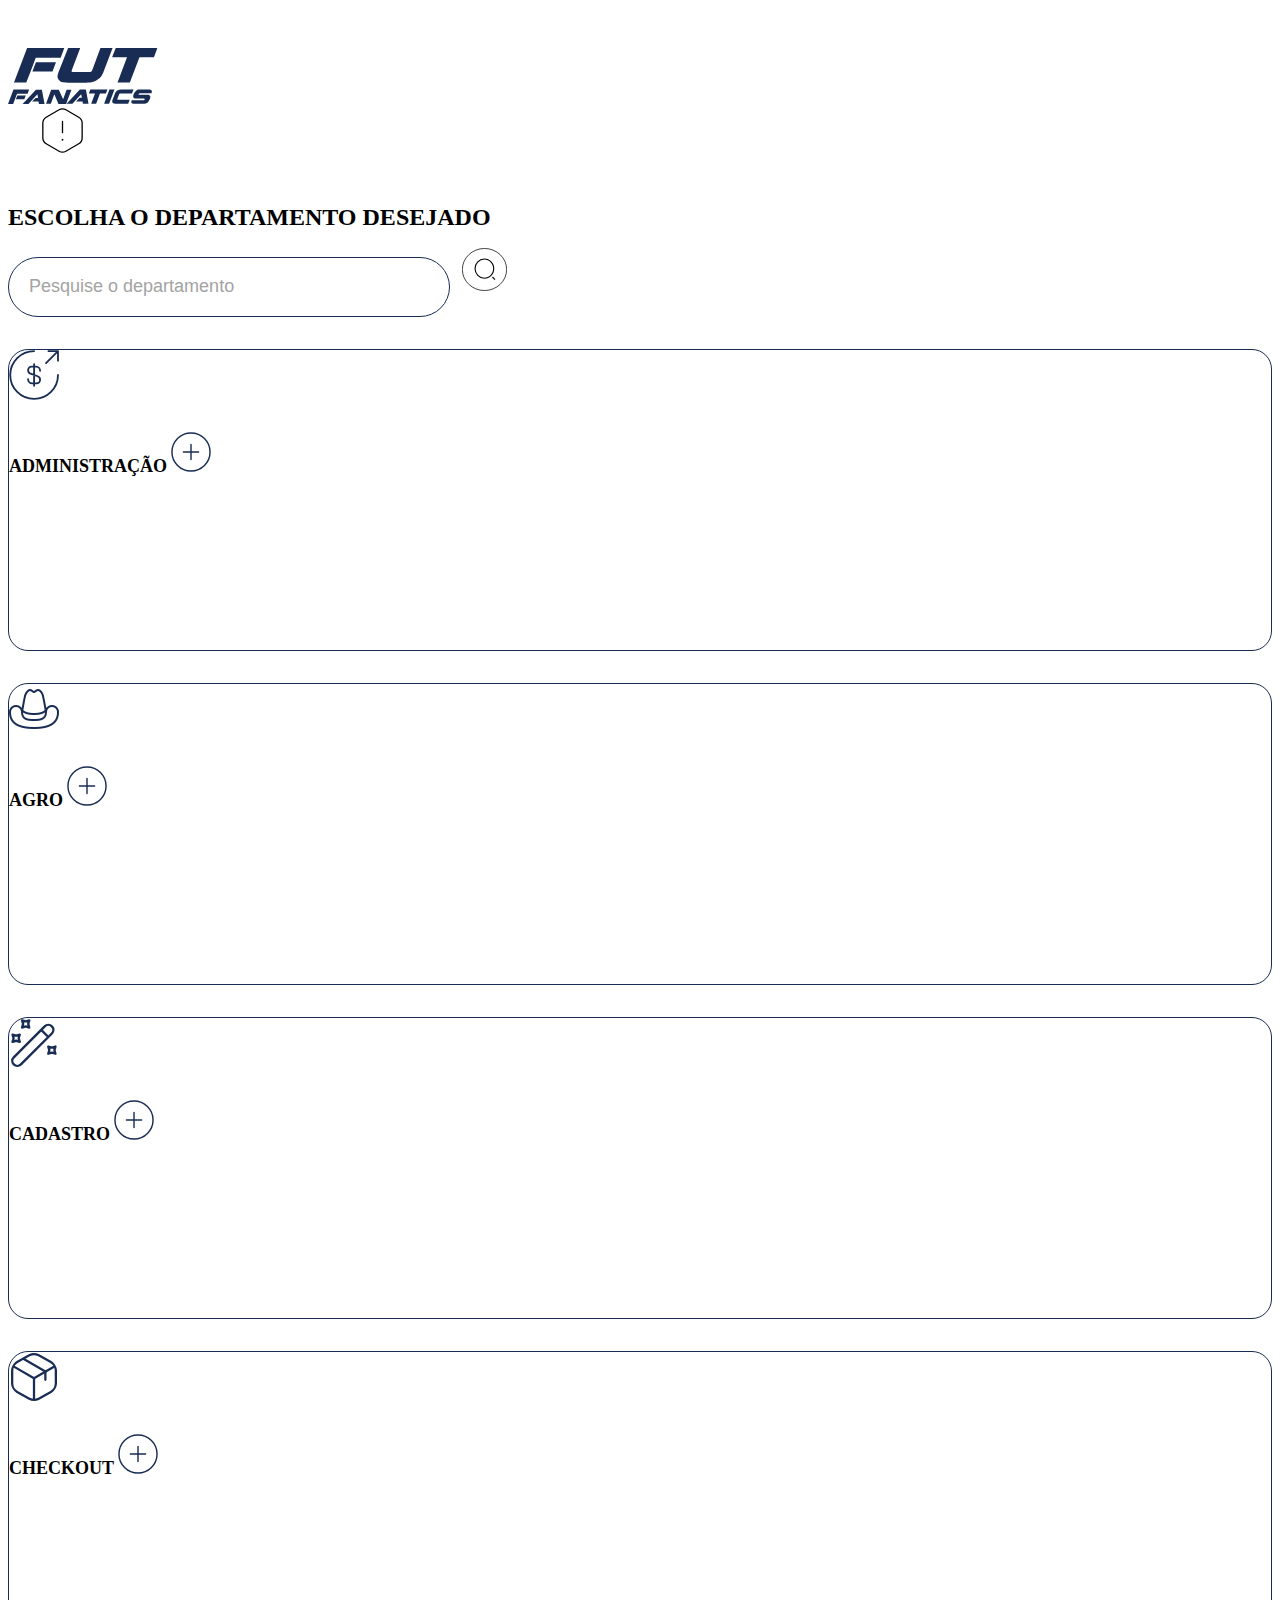
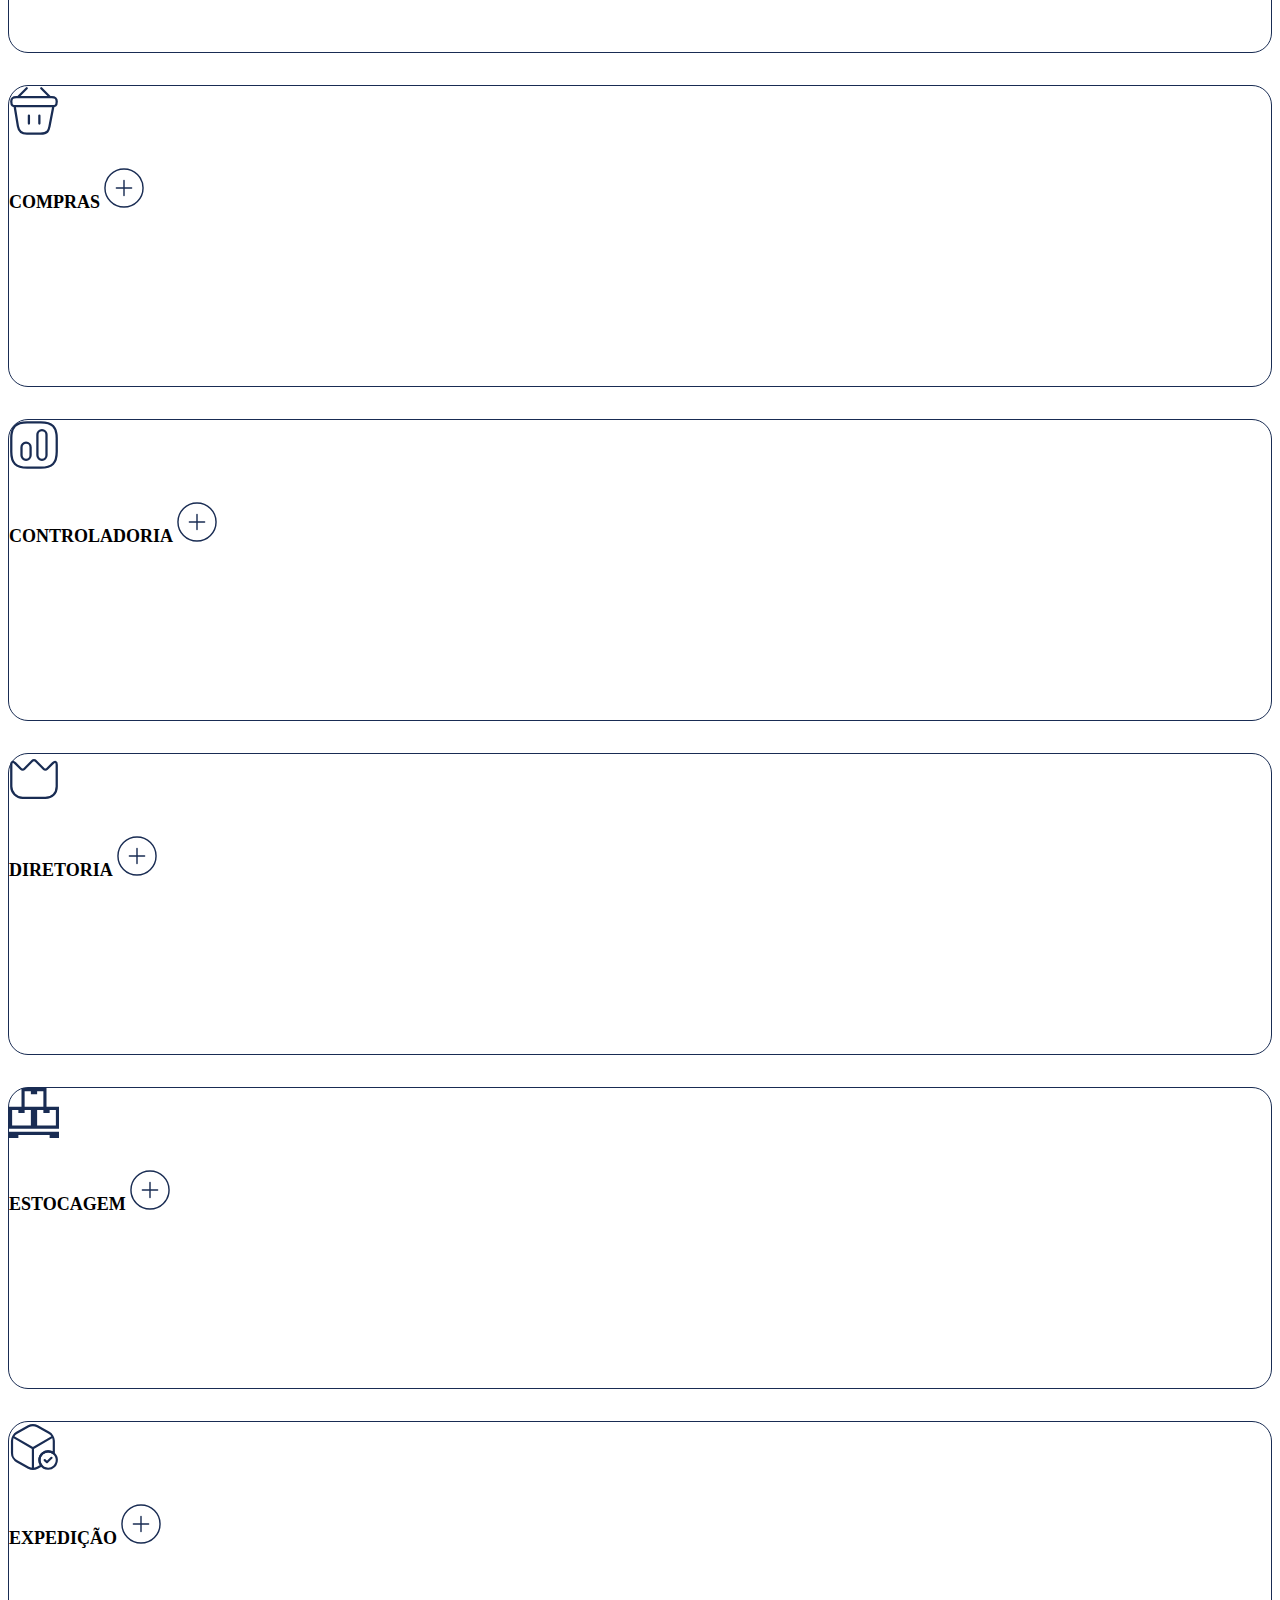
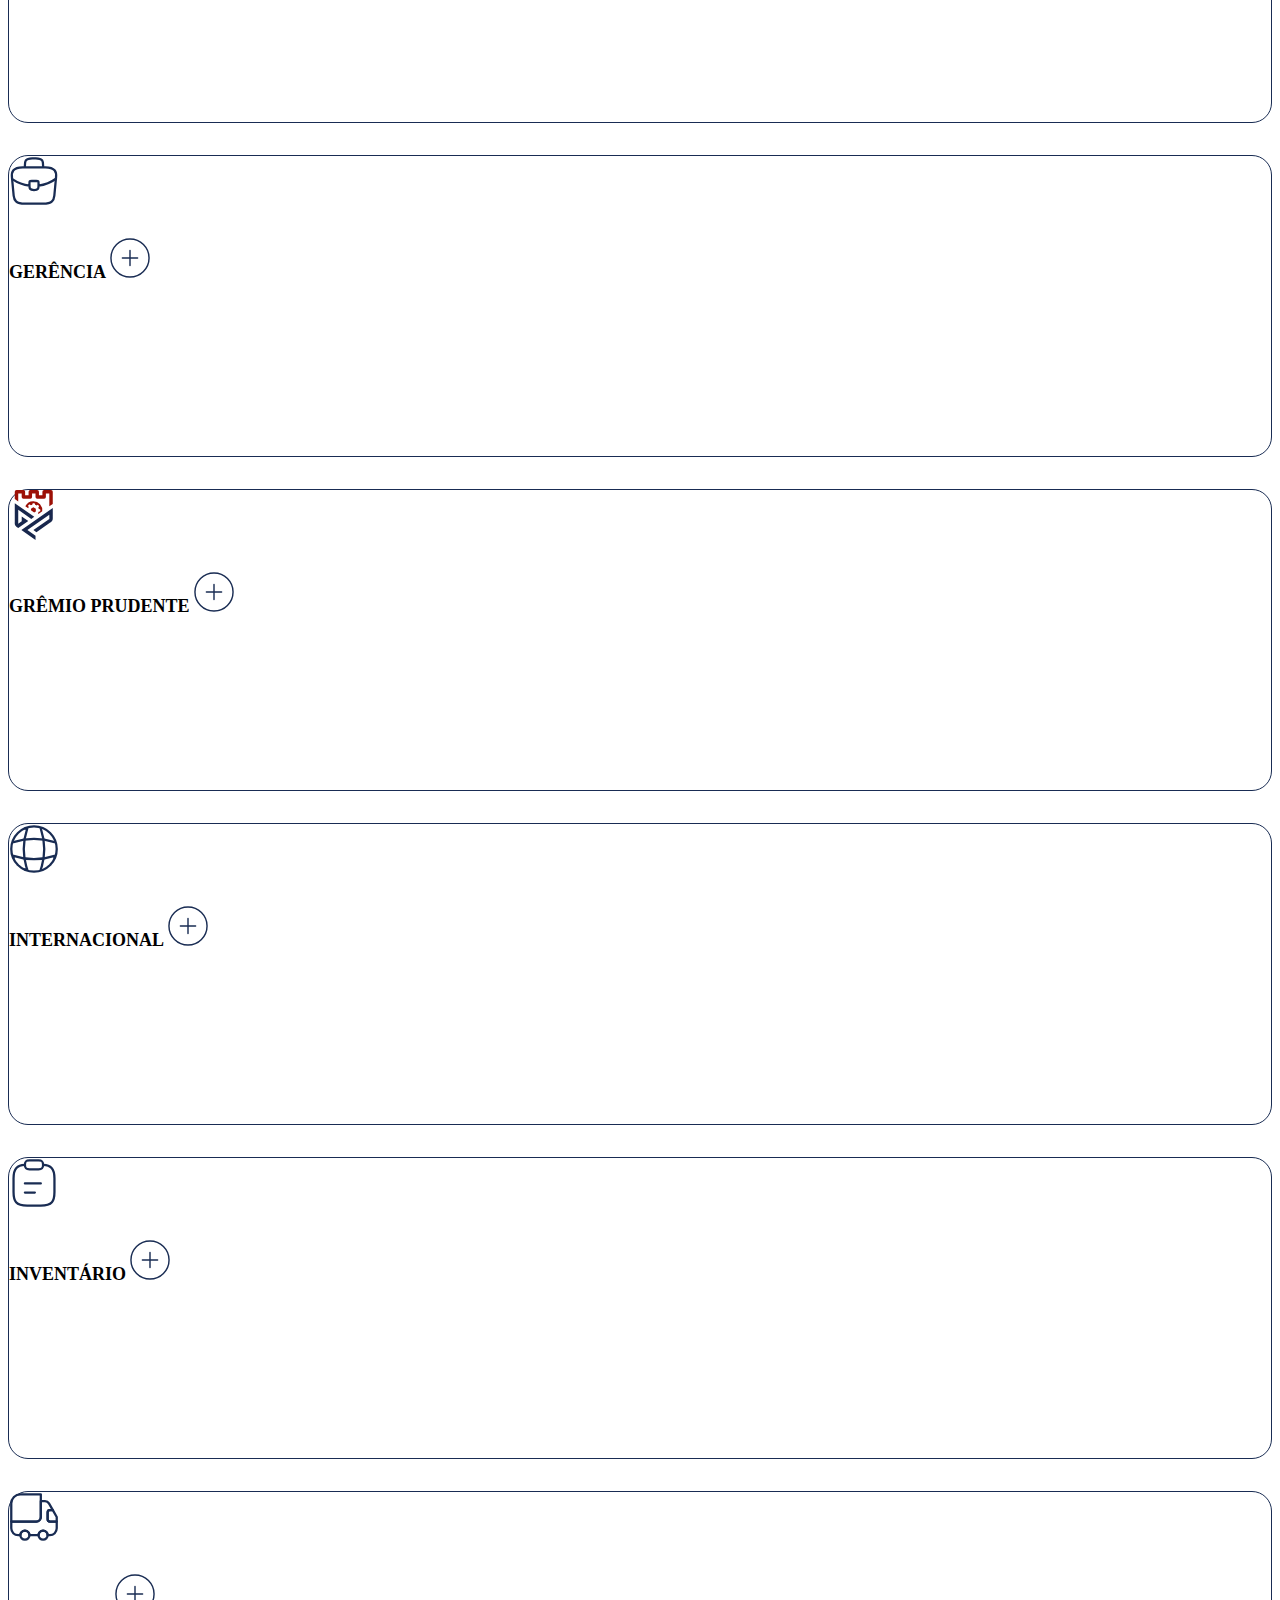
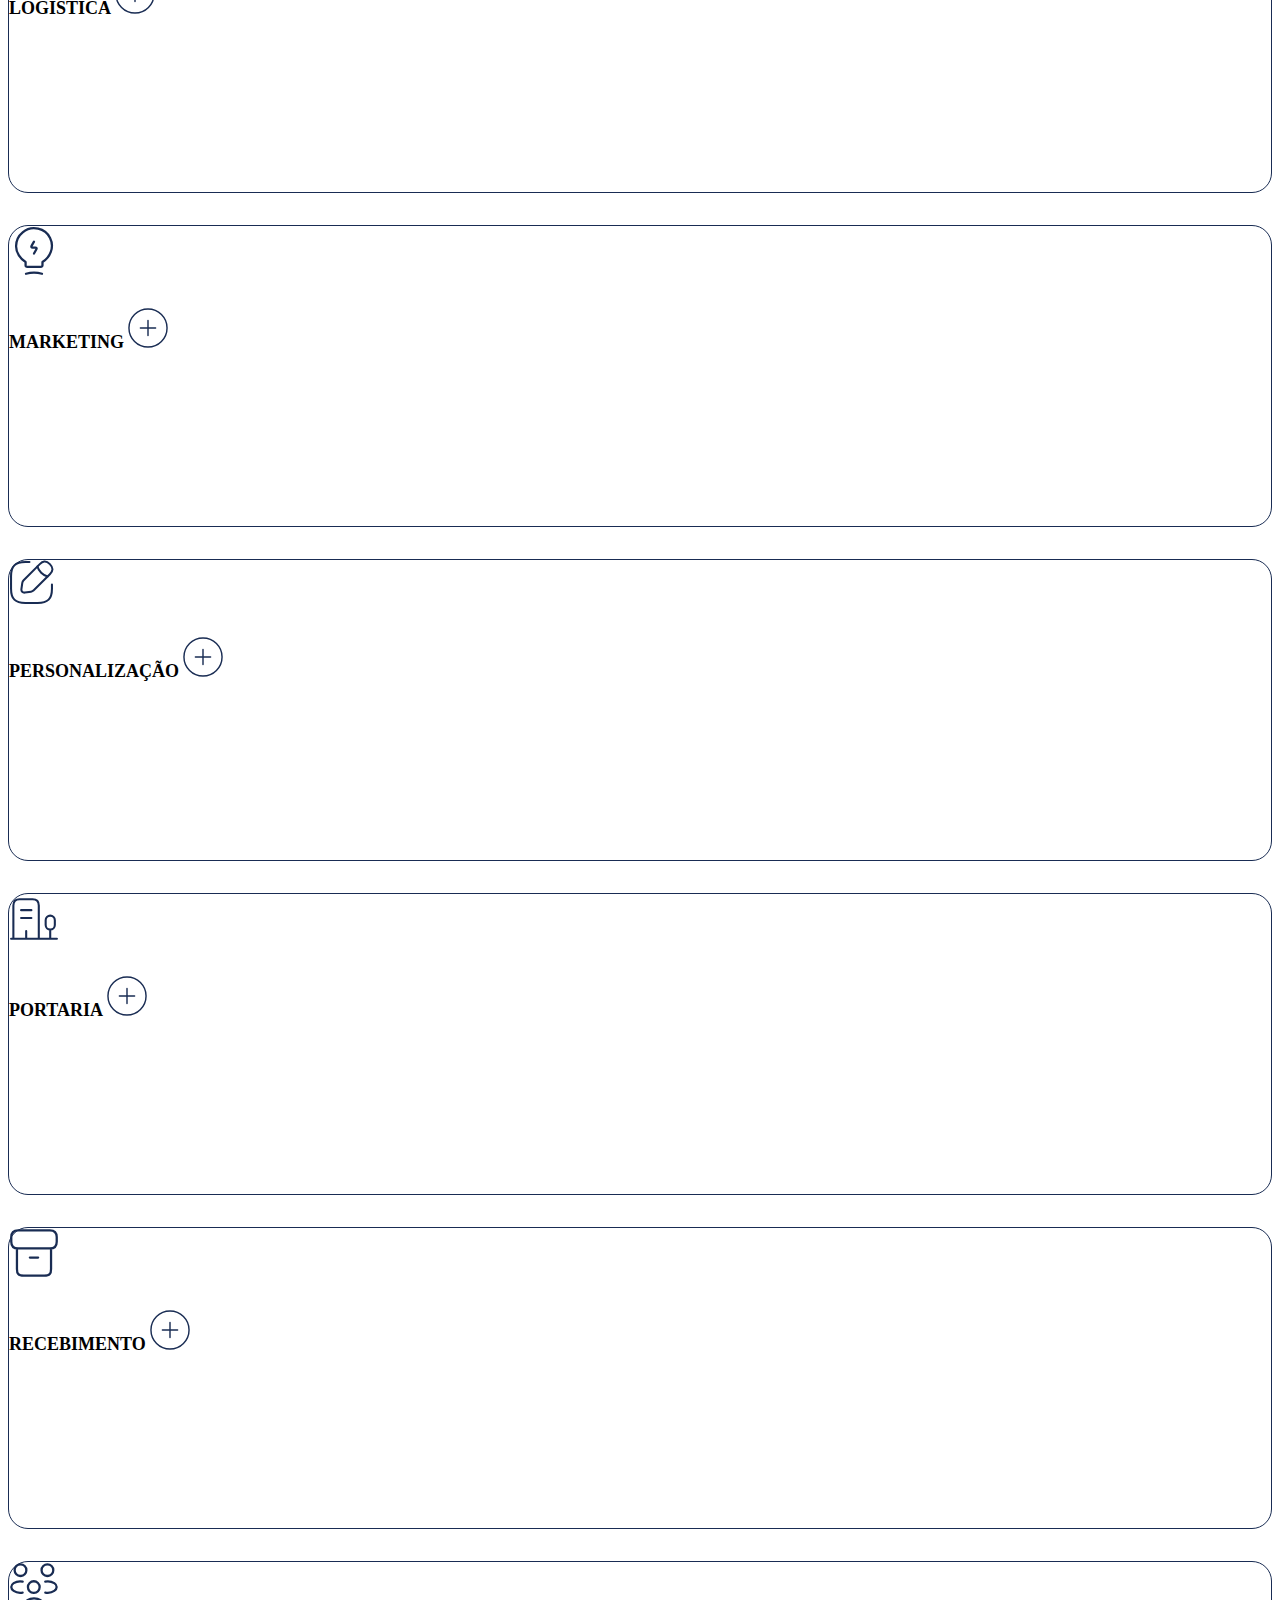
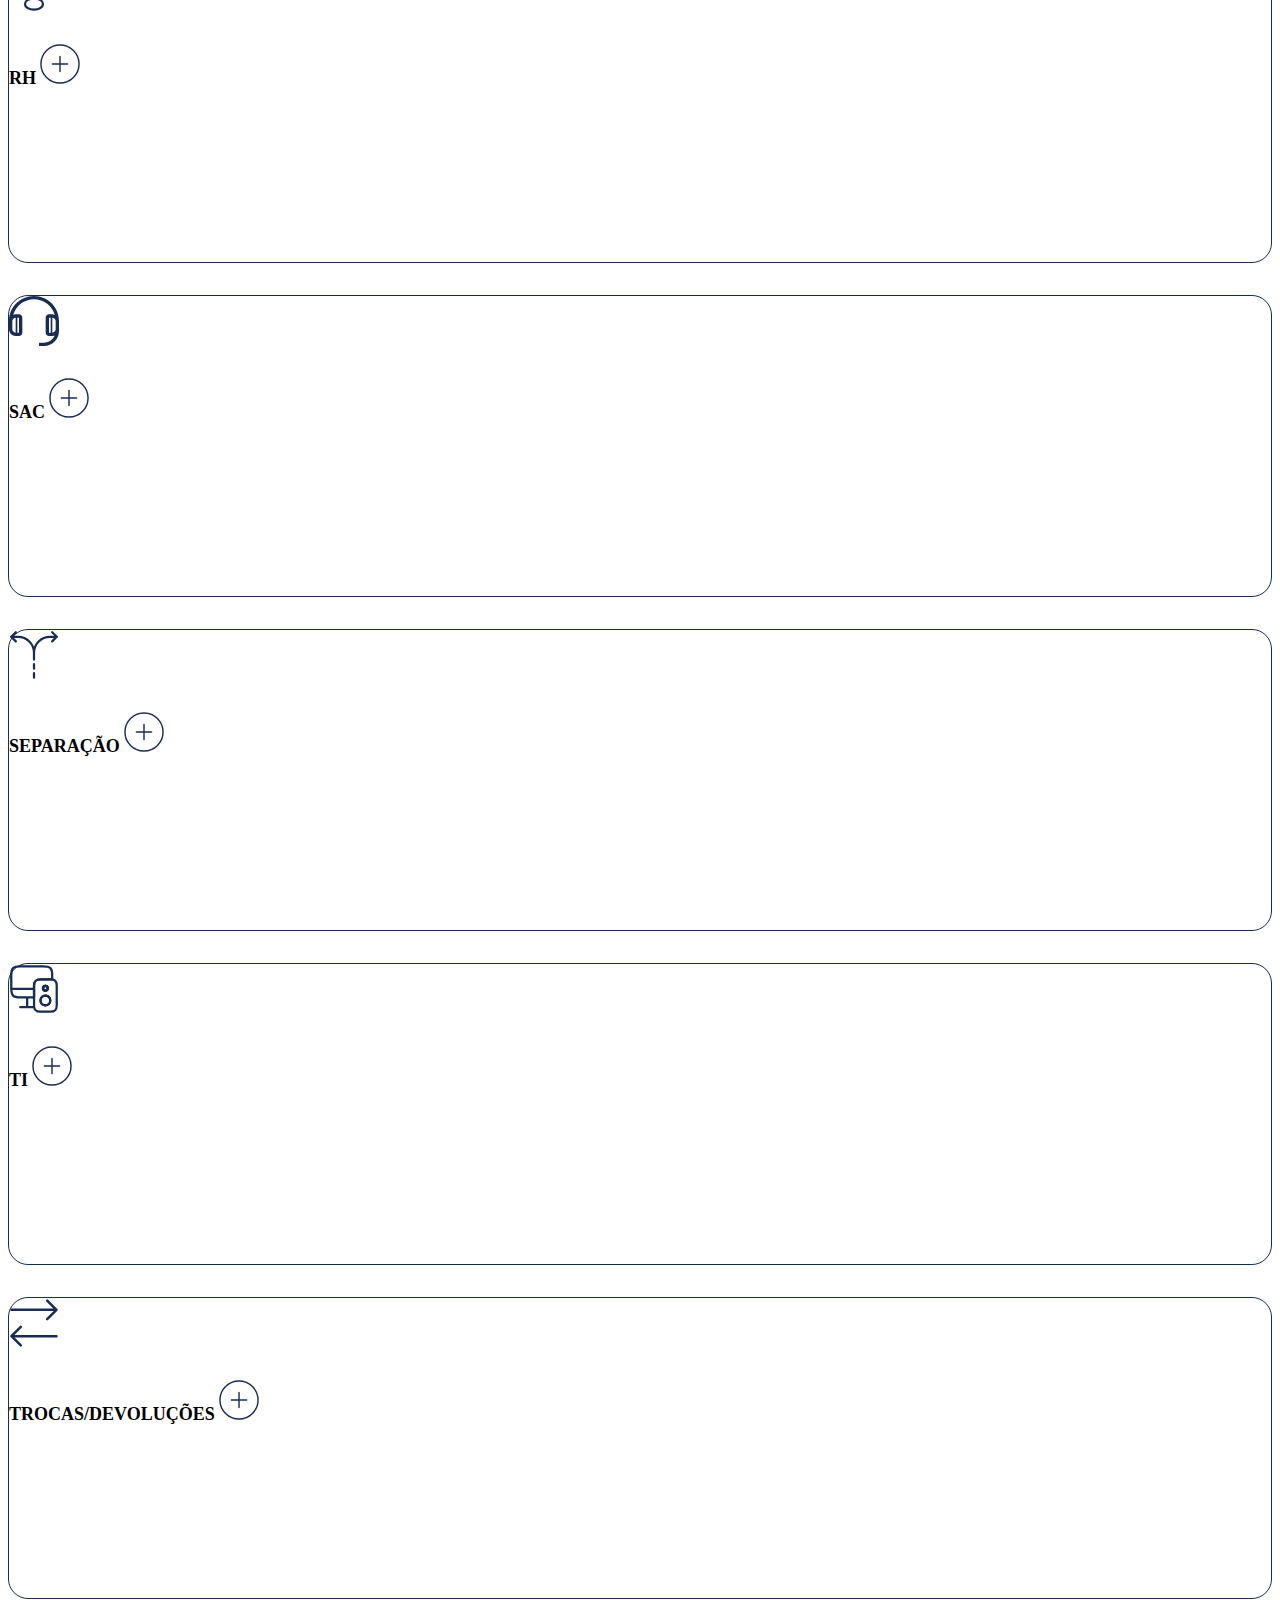
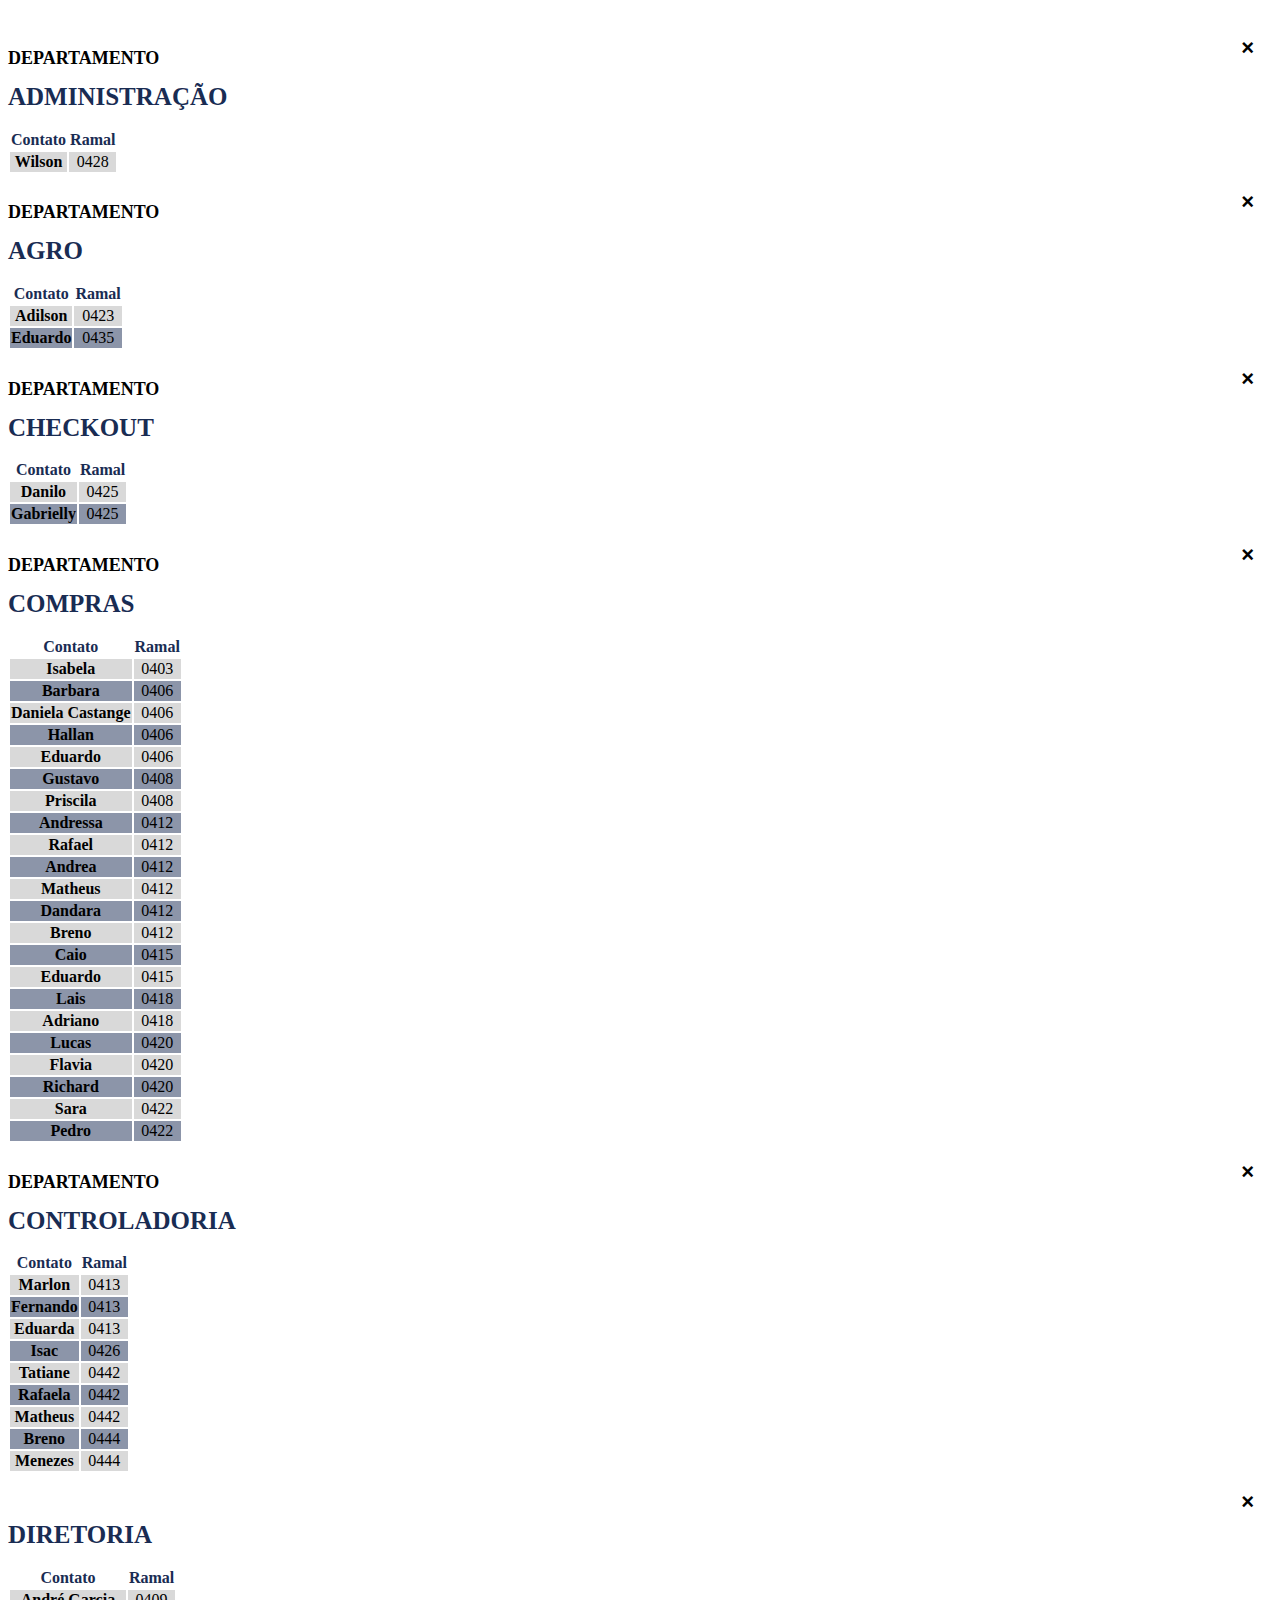
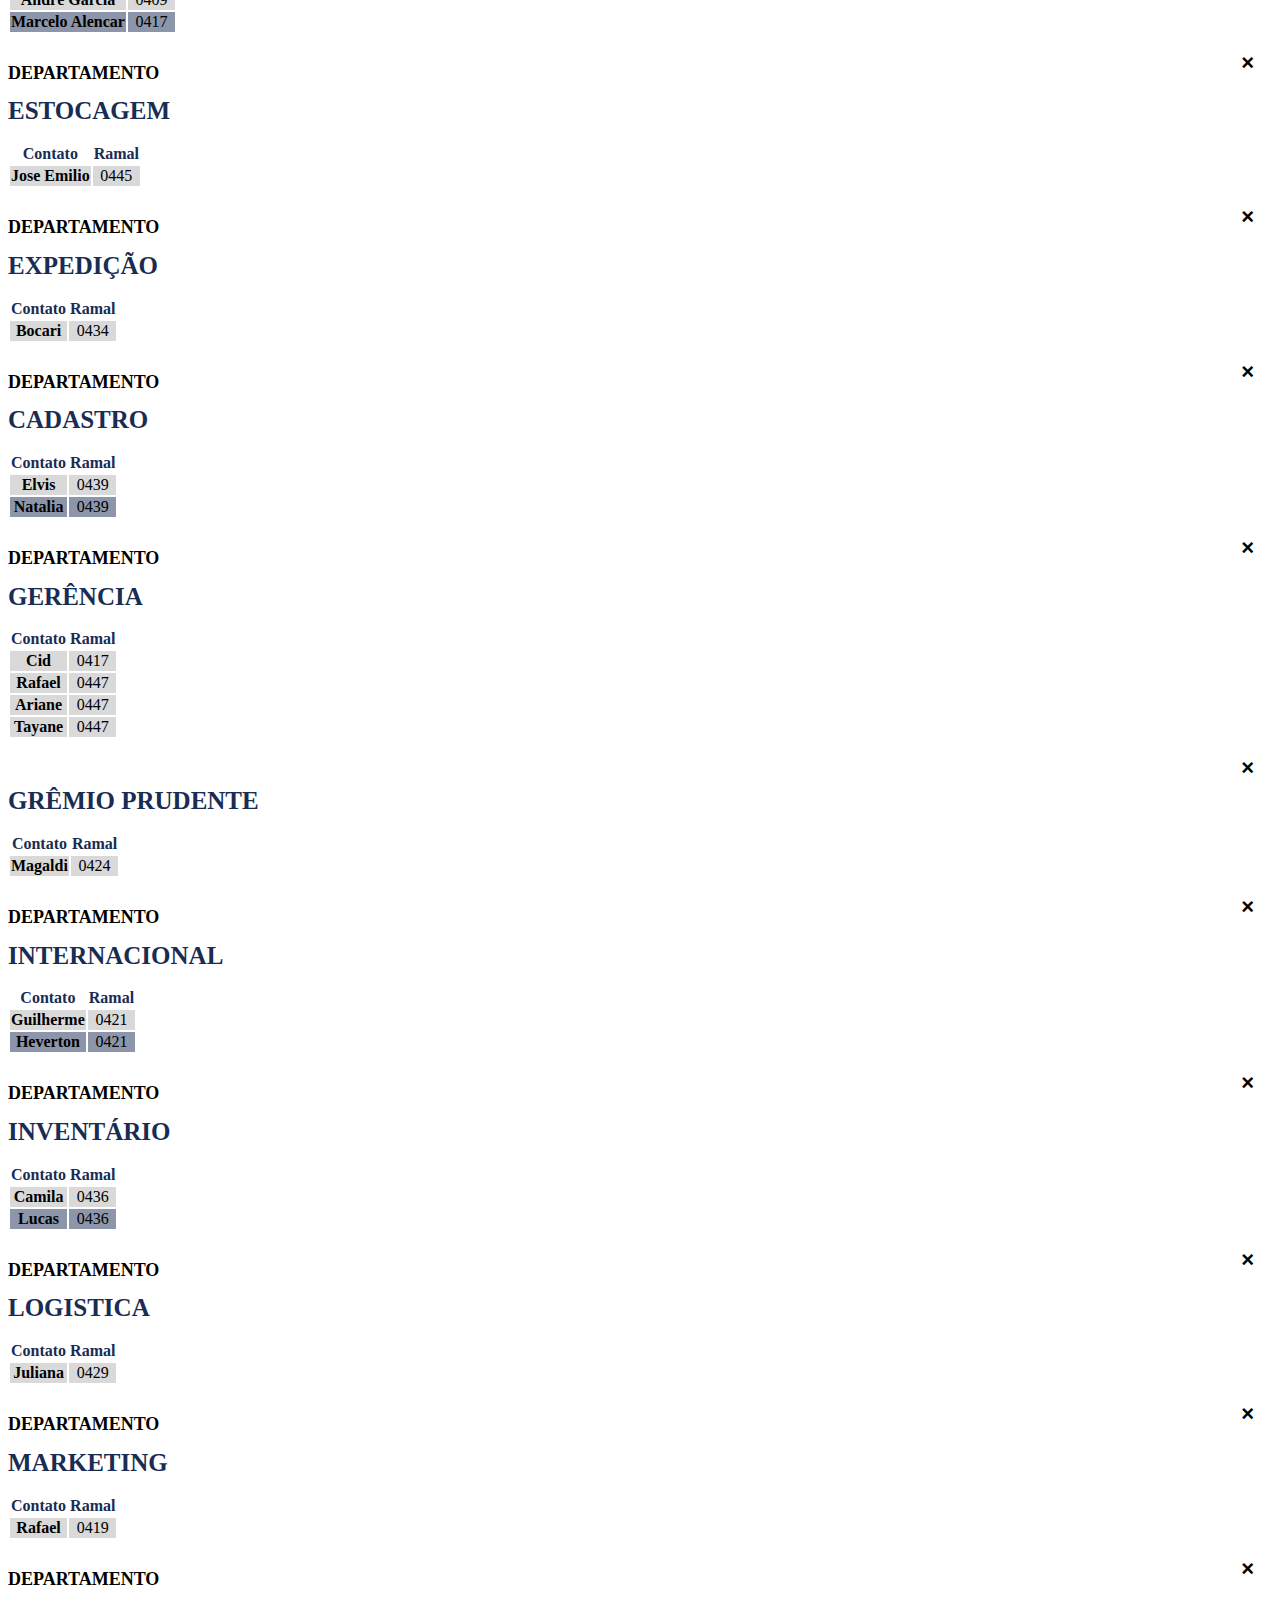
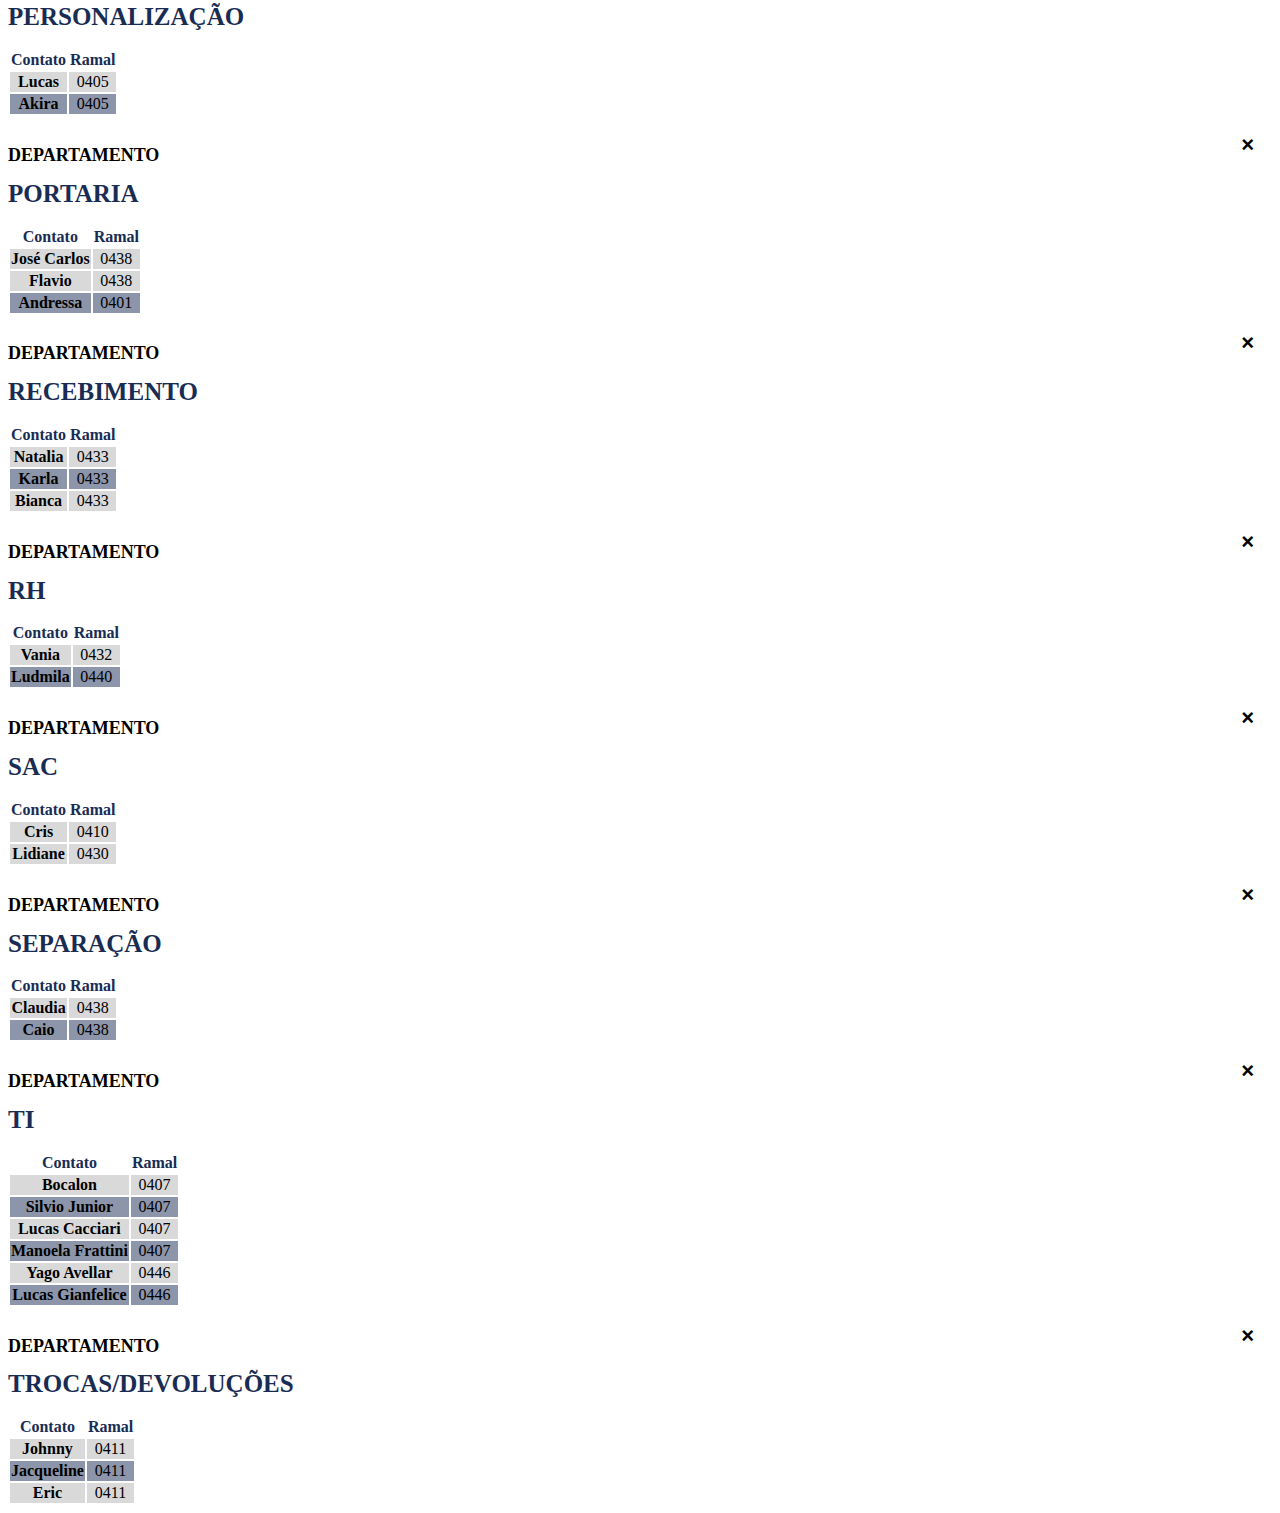
<file: lista-ramal.html>
<!doctype html>
<html lang="en">

<head>
    <!-- Required meta tags -->
    <meta charset="utf-8">
    <meta name="viewport" content="width=device-width, initial-scale=1">

    <!-- Bootstrap CSS -->
    <link href="https://cdn.jsdelivr.net/npm/bootstrap@5.1.3/dist/css/bootstrap.min.css" rel="stylesheet"
        integrity="sha384-1BmE4kWBq78iYhFldvKuhfTAU6auU8tT94WrHftjDbrCEXSU1oBoqyl2QvZ6jIW3" crossorigin="anonymous">
    <link href="assets/css/slick.css" rel="stylesheet" type="text/css">
    <link href="assets/css/ramal.min.css?v2" rel="stylesheet" type="text/css">
    <link rel="stylesheet" href="https://use.fontawesome.com/releases/v5.8.1/css/all.css"
        integrity="sha384-50oBUHEmvpQ+1lW4y57PTFmhCaXp0ML5d60M1M7uH2+nqUivzIebhndOJK28anvf" crossorigin="anonymous" />

    <title>FutFanatics - Ramal</title>
</head>

<body class="ramal">
    <section class="c-top">
        <div class="container">
            <div class="row">
                <div class="col-md-4 logo">
                   <a href="https://www.futfanatics.com.br/" target="_blank"><img class="fut-img" src="img/fut.svg"></a>
                </div>
                <div class="col-8 d-flex justify-content-end align-items-center">
                    <!--<div class="search">
                        <img class="search-icon" src="img/search-icon.svg">
                    </div>-->
                    <div class="box-help">
                        <a href="http://chamados.futfanatics.com.br/chamados/front/ticket.form.php" ><span data-tooltip="Precisa de ajuda? Clique aqui e abra um chamado!"><img class="help-img" src="img/help-icon.svg"></span></a>
                    </div>
                </div>
            </div>
        </div>
    </section>
    <section class="c-home">
        <div class="container">
            <div class="d-flex justify-content-between mt-4">
              <h1 class="title-home">Escolha o departamento desejado</h1>
              <div class="d-flex">
                <input id="search" placeholder="Pesquise o departamento">
                <img class="search-icon" src="img/search-icon.svg">
              </div>
            </div>
            
            <div class="row justify-content-center">
                <!--administração-->
                <div class="col-md-3 d-flex justify-content-center" data-target="#administracao">
                    <div class="card d-flex flex-column justify-content-center align-items-center">
                        <img class="card-img icon icon-adm" src="img/adm.svg">
                        <span class="card-title">Administração</span>
                        <a href="" data-toggle="modal" data-target="#administracao" class="open-modal"><img class="icon-open" src="img/open.svg"></a>
                    </div>
                </div>

                <!--agro-->
                <div class="col-md-3 d-flex justify-content-center" data-target="#agro">
                    <div class="card d-flex flex-column justify-content-center align-items-center">
                    <img class="card-img icon icon-adm" src="img/icons/agro.svg">
                    <span class="card-title">AGro</span>
                    <a href="" data-toggle="modal" data-target="#agro" class="open-modal"><img class="icon-open" src="img/open.svg"></a>
                    </div>
                </div>
              <!--Cadastro-->
                <div class="col-md-3 d-flex justify-content-center" data-target="#cadastro">
                    <div class="card d-flex flex-column justify-content-center align-items-center">
                        <img class="card-img icon icon-adm" src="img/icons/redacao.svg">
                        <span class="card-title">Cadastro</span>
                        <a href="" data-toggle="modal" data-target="#foto" class="open-modal"><img class="icon-open" src="img/open.svg"></a>
                    </div>
                </div>
                <!--checkout-->
                <div class="col-md-3 d-flex justify-content-center" data-target="#checkout">
                    <div class="card d-flex flex-column justify-content-center align-items-center">
                    <img class="card-img icon icon-adm" src="img/icons/checkout.svg">
                    <span class="card-title">Checkout</span>
                    <a href="" data-toggle="modal" data-target="#checkout" class="open-modal"><img class="icon-open" src="img/open.svg"></a>
                    </div>
                </div>

                <!--compras-->
                <div class="col-md-3 d-flex justify-content-center" data-target="#compras">
                    <div class="card d-flex flex-column justify-content-center align-items-center">
                        <img class="card-img icon icon-adm" src="img/icons/compras.svg">
                        <span class="card-title">Compras</span>
                        <a href="" data-toggle="modal" data-target="#compras" class="open-modal"><img class="icon-open" src="img/open.svg"></a>
                    </div>
                </div>

                <!--controladoria-->
                <div class="col-md-3 d-flex justify-content-center" data-target="#controladoria">
                    <div class="card d-flex flex-column justify-content-center align-items-center">
                        <img class="card-img icon icon-adm" src="img/icons/controladoria.svg">
                        <span class="card-title">controladoria</span>
                        <a href="" data-toggle="modal" data-target="#controladoria" class="open-modal"><img class="icon-open" src="img/open.svg"></a>
                    </div>
                </div>

                <!--Diretor-->
                <div class="col-md-3 d-flex justify-content-center" data-target="#diretoria">
                    <div class="card d-flex flex-column justify-content-center align-items-center">
                        <img class="card-img icon icon-adm" src="img/icons/director.svg">
                        <span class="card-title">Diretoria</span>
                        <a href="" data-toggle="modal" data-target="#diretor" class="open-modal"><img class="icon-open" src="img/open.svg"></a>
                    </div>
                </div>
                
                <!--Estocagem-->
                <div class="col-md-3 d-flex justify-content-center" data-target="#estocagem">
                  <div class="card d-flex flex-column justify-content-center align-items-center">
                      <img class="card-img icon icon-adm" src="img/icons/stock.svg">
                      <span class="card-title">Estocagem</span>
                      <a href="" data-toggle="modal" data-target="#estocagem" class="open-modal"><img class="icon-open" src="img/open.svg"></a>
                  </div>
              </div>

                <!--Expedição-->
                <div class="col-md-3 d-flex justify-content-center" data-target="#expedicao">
                    <div class="card d-flex flex-column justify-content-center align-items-center">
                        <img class="card-img icon icon-adm" src="img/icons/expedicao.svg">
                        <span class="card-title">Expedição</span>
                        <a href="" data-toggle="modal" data-target="#expedicao" class="open-modal"><img class="icon-open" src="img/open.svg"></a>
                    </div>
                </div>

                <!--Gerência-->
                <div class="col-md-3 d-flex justify-content-center" data-target="#gerencia">
                    <div class="card d-flex flex-column justify-content-center align-items-center">
                        <img class="card-img icon icon-adm" src="img/icons/gerencia.svg">
                        <span class="card-title">Gerência</span>
                        <a href="" data-toggle="modal" data-target="#gerencia" class="open-modal"><img class="icon-open" src="img/open.svg"></a>
                    </div>
                </div>

                <!--Gremio Prudente-->
                <div class="col-md-3 d-flex justify-content-center" data-target="#gremio">
                    <div class="card d-flex flex-column justify-content-center align-items-center">
                        <img class="card-img icon icon-adm" src="img/icons/escudo-time.svg">
                        <span class="card-title">Grêmio Prudente</span>
                        <a href="" data-toggle="modal" data-target="#gremio" class="open-modal"><img class="icon-open" src="img/open.svg"></a>
                    </div>
                </div>

                <!--Internacional-->
                <div class="col-md-3 d-flex justify-content-center" data-target="#internacional">
                    <div class="card d-flex flex-column justify-content-center align-items-center">
                        <img class="card-img icon icon-adm" src="img/icons/internacional.svg">
                        <span class="card-title">Internacional</span>
                        <a href="" data-toggle="modal" data-target="#internacional" class="open-modal"><img class="icon-open" src="img/open.svg"></a>
                    </div>
                </div>

                <!--Inventario-->
                <div class="col-md-3 d-flex justify-content-center" data-target="#inventario">
                    <div class="card d-flex flex-column justify-content-center align-items-center">
                        <img class="card-img icon icon-adm" src="img/icons/inventario.svg">
                        <span class="card-title">Inventário</span>
                        <a href="" data-toggle="modal" data-target="#inventario" class="open-modal"><img class="icon-open" src="img/open.svg"></a>
                    </div>
                </div>

                <!--Logistica-->
                <div class="col-md-3 d-flex justify-content-center" data-target="#logistica">
                    <div class="card d-flex flex-column justify-content-center align-items-center">
                        <img class="card-img icon icon-adm" src="img/icons/logistica.svg">
                        <span class="card-title">Logistica</span>
                        <a href="" data-toggle="modal" data-target="#logistica" class="open-modal"><img class="icon-open" src="img/open.svg"></a>
                    </div>
                </div>

                <!--Marketing-->
                <div class="col-md-3 d-flex justify-content-center" data-target="#marketing">
                    <div class="card d-flex flex-column justify-content-center align-items-center">
                        <img class="card-img icon icon-adm" src="img/icons/mkt.svg">
                        <span class="card-title">Marketing</span>
                        <a href="" data-toggle="modal" data-target="#marketing" class="open-modal"><img class="icon-open" src="img/open.svg"></a>
                    </div>
                </div>
                <!--Personalização-->
                <div class="col-md-3 d-flex justify-content-center" data-target="#personalizacao">
                    <div class="card d-flex flex-column justify-content-center align-items-center">
                        <img class="card-img icon icon-personalize" src="img/icons/personalizacao.svg">
                        <span class="card-title">Personalização</span>
                        <a href="" data-toggle="modal" data-target="#personalizacao" class="open-modal"><img class="icon-open" src="img/open.svg"></a>
                    </div>
                </div>

              
                <!--Portaria-->
                <div class="col-md-3 d-flex justify-content-center" data-target="#portaria">
                    <div class="card d-flex flex-column justify-content-center align-items-center">
                        <img class="card-img icon icon-adm" src="img/icons/portaria.svg">
                        <span class="card-title">Portaria</span>
                        <a href="" data-toggle="modal" data-target="#portaria" class="open-modal"><img class="icon-open" src="img/open.svg"></a>
                    </div>
                </div>

                <!--Recebimento-->
                <div class="col-md-3 d-flex justify-content-center" data-target="#recebimento">
                    <div class="card d-flex flex-column justify-content-center align-items-center">
                        <img class="card-img icon icon-adm" src="img/icons/recebimento.svg">
                        <span class="card-title">Recebimento</span>
                        <a href="" data-toggle="modal" data-target="#recebimento" class="open-modal"><img class="icon-open" src="img/open.svg"></a>
                    </div>
                </div>
                <!--RH-->
                <div class="col-md-3 d-flex justify-content-center" data-target="#rh">
                    <div class="card d-flex flex-column justify-content-center align-items-center">
                        <img class="card-img icon icon-adm" src="img/icons/rh.svg">
                        <span class="card-title">RH</span>
                        <a href="" data-toggle="modal" data-target="#rh" class="open-modal"><img class="icon-open" src="img/open.svg"></a>
                    </div>
                </div>

                <!--SAC-->
                <div class="col-md-3 d-flex justify-content-center" data-target="#sac">
                    <div class="card d-flex flex-column justify-content-center align-items-center">
                        <img class="card-img icon icon-adm" src="img/icons/sac.svg">
                        <span class="card-title">SAC</span>
                        <a href="" data-toggle="modal" data-target="#sac" class="open-modal"><img class="icon-open" src="img/open.svg"></a>
                    </div>
                </div>

                <!--Separação-->
                <div class="col-md-3 d-flex justify-content-center" data-target="#separacao">
                    <div class="card d-flex flex-column justify-content-center align-items-center">
                        <img class="card-img icon icon-adm" src="img/icons/separacao.svg">
                        <span class="card-title">Separação</span>
                        <a href="" data-toggle="modal" data-target="#separacao" class="open-modal"><img class="icon-open" src="img/open.svg"></a>
                    </div>
                </div>

                <!--TI-->
                <div class="col-md-3 d-flex justify-content-center" data-target="#ti">
                    <div class="card d-flex flex-column justify-content-center align-items-center">
                        <img class="card-img icon icon-adm" src="img/icons/icon-ti.svg">
                        <span class="card-title">TI</span>
                        <a href="" data-toggle="modal" data-target="#ti" class="open-modal"><img class="icon-open" src="img/open.svg"></a>
                    </div>
                </div>

                <!--Trocas/Devoluções-->
                <div class="col-md-3 d-flex justify-content-center" data-target="#trocas">
                  <div class="card d-flex flex-column justify-content-center align-items-center">
                      <img class="card-img icon icon-adm" src="img/icons/trocas.svg">
                      <span class="card-title">Trocas/Devoluções</span>
                      <a href="" data-toggle="modal" data-target="#trocas" class="open-modal"><img class="icon-open" src="img/open.svg"></a>
                  </div>
                </div>
            </div>

            
        </div>
    </section>

<!--modal-->
    <!--administração-->
    <div class="modal fade" id="administracao" tabindex="-1" role="dialog" aria-labelledby="exampleModalCenterTitle" aria-hidden="true">
        <div class="modal-dialog modal-dialog-centered" role="document">
          <div class="modal-content">
            <div class="modal-body">
                <button type="button" class="close" data-dismiss="modal" aria-label="Close">
                    <span aria-hidden="true">&times;</span>
                </button>
                <h2 class="modal-toptitle">Departamento</h2>
                <h1 class="modal-title">administração</h1>
                <table class="table table-bordered">
                    <thead>
                      <tr>
                        <th scope="col" class="title-table">Contato</th>
                        <th scope="col" class="title-table">Ramal</th>
                      </tr>
                    </thead>
                    <tbody>
                      <tr class="line line-one">
                        <td class="name">Wilson</td>
                        <td>0428</td>
                      </tr>
                    </tbody>
                  </table>
            </div>
          </div>
        </div>
    </div>

    <!--agro-->
    <div class="modal fade" id="agro" tabindex="-1" role="dialog" aria-labelledby="exampleModalCenterTitle" aria-hidden="true">
        <div class="modal-dialog modal-dialog-centered" role="document">
          <div class="modal-content">
            <div class="modal-body">
                <button type="button" class="close" data-dismiss="modal" aria-label="Close">
                    <span aria-hidden="true">&times;</span>
                </button>
                <h2 class="modal-toptitle">Departamento</h2>
                <h1 class="modal-title">Agro</h1>
                <table class="table table-bordered">
                    <thead>
                      <tr>
                        <th scope="col" class="title-table">Contato</th>
                        <th scope="col" class="title-table">Ramal</th>
                      </tr>
                    </thead>
                    <tbody>
                      <tr class="line line-one">
                        <td class="name">Adilson</td>
                        <td>0423</td>
                      </tr>
                      <tr class="line line-two">
                        <td class="name">Eduardo</td>
                        <td>0435</td>
                      </tr>
                    </tbody>
                  </table>
            </div>
          </div>
        </div>
    </div>

     <!--checkout-->
     <div class="modal fade" id="checkout" tabindex="-1" role="dialog" aria-labelledby="exampleModalCenterTitle" aria-hidden="true">
        <div class="modal-dialog modal-dialog-centered" role="document">
          <div class="modal-content">
            <div class="modal-body">
                <button type="button" class="close" data-dismiss="modal" aria-label="Close">
                    <span aria-hidden="true">&times;</span>
                </button>
                <h2 class="modal-toptitle">Departamento</h2>
                <h1 class="modal-title">Checkout</h1>
                <table class="table table-bordered">
                    <thead>
                      <tr>
                        <th scope="col" class="title-table">Contato</th>
                        <th scope="col" class="title-table">Ramal</th>
                      </tr>
                    </thead>
                    <tbody>
                      <tr class="line line-one">
                        <td class="name">Danilo</td>
                        <td>0425</td>
                      </tr>
                      <tr class="line line-two">
                        <td class="name">Gabrielly</td>
                        <td>0425</td>
                      </tr>
                    </tbody>
                  </table>
            </div>
          </div>
        </div>
    </div>

     <!--Compras-->
     <div class="modal fade" id="compras" tabindex="-1" role="dialog" aria-labelledby="exampleModalCenterTitle" aria-hidden="true">
        <div class="modal-dialog modal-dialog-centered" role="document">
          <div class="modal-content">
            <div class="modal-body">
                <button type="button" class="close" data-dismiss="modal" aria-label="Close">
                    <span aria-hidden="true">&times;</span>
                </button>
                <h2 class="modal-toptitle">Departamento</h2>
                <h1 class="modal-title">Compras</h1>
                <table class="table table-bordered">
                    <thead>
                      <tr>
                        <th scope="col" class="title-table">Contato</th>
                        <th scope="col" class="title-table">Ramal</th>
                      </tr>
                    </thead>
                    <tbody>
                      <tr class="line line-one">
                        <td class="name">Isabela</td>
                        <td>0403</td>
                      </tr>
                      <tr class="line line-two">
                        <td class="name">Barbara</td>
                        <td>0406</td>
                      </tr>
                      <tr class="line line-one">
                        <td class="name">Daniela Castange</td>
                        <td>0406</td>
                      </tr>
                      <tr class="line line-two">
                        <td class="name">Hallan</td>
                        <td>0406</td>
                      </tr>
                      <tr class="line line-one">
                        <td class="name">Eduardo</td>
                        <td>0406</td>
                      </tr>
                      <tr class="line line-two">
                        <td class="name">Gustavo</td>
                        <td>0408</td>
                      </tr>
                      <tr class="line line-one">
                        <td class="name">Priscila</td>
                        <td>0408</td>
                      </tr>
                      <tr class="line line-two">
                        <td class="name">Andressa</td>
                        <td>0412</td>
                      </tr>
                      <tr class="line line-one">
                        <td class="name">Rafael</td>
                        <td>0412</td>
                      </tr>
                      <tr class="line line-two">
                        <td class="name">Andrea</td>
                        <td>0412</td>
                      </tr>
                      <tr class="line line-one">
                        <td class="name">Matheus</td>
                        <td>0412</td>
                      </tr>
                      <tr class="line line-two">
                        <td class="name">Dandara</td>
                        <td>0412</td>
                      </tr>
                      <tr class="line line-one">
                        <td class="name">Breno</td>
                        <td>0412</td>
                      </tr>
                      <tr class="line line-two">
                        <td class="name">Caio</td>
                        <td>0415</td>
                      </tr>
                      <tr class="line line-one">
                        <td class="name">Eduardo</td>
                        <td>0415</td>
                      </tr>
                      <tr class="line line-two">
                        <td class="name">Lais</td>
                        <td>0418</td>
                      </tr>
                      <tr class="line line-one">
                        <td class="name">Adriano</td>
                        <td>0418</td>
                      </tr>
                      <tr class="line line-two">
                        <td class="name">Lucas</td>
                        <td>0420</td>
                      </tr>
                      <tr class="line line-one">
                        <td class="name">Flavia</td>
                        <td>0420</td>
                      </tr>
                      <tr class="line line-two">
                        <td class="name">Richard</td>
                        <td>0420</td>
                      </tr>
                      <tr class="line line-one">
                        <td class="name">Sara</td>
                        <td>0422</td>
                      </tr>
                      <tr class="line line-two">
                        <td class="name">Pedro</td>
                        <td>0422</td>
                      </tr>
                    </tbody>
                  </table>
            </div>
          </div>
        </div>
    </div>

    <!--Controladoria-->
    <div class="modal fade" id="controladoria" tabindex="-1" role="dialog" aria-labelledby="exampleModalCenterTitle" aria-hidden="true">
        <div class="modal-dialog modal-dialog-centered" role="document">
          <div class="modal-content">
            <div class="modal-body">
                <button type="button" class="close" data-dismiss="modal" aria-label="Close">
                    <span aria-hidden="true">&times;</span>
                </button>
                <h2 class="modal-toptitle">Departamento</h2>
                <h1 class="modal-title">controladoria</h1>
                <table class="table table-bordered">
                    <thead>
                      <tr>
                        <th scope="col" class="title-table">Contato</th>
                        <th scope="col" class="title-table">Ramal</th>
                      </tr>
                    </thead>
                    <tbody>
                      <tr class="line line-one">
                        <td class="name">Marlon</td>
                        <td>0413</td>
                      </tr>
                      <tr class="line line-two">
                        <td class="name">Fernando</td>
                        <td>0413</td>
                      </tr>
                      <tr class="line line-one">
                        <td class="name">Eduarda</td>
                        <td>0413</td>
                      </tr>
                      <tr class="line line-two">
                        <td class="name">Isac</td>
                        <td>0426</td>
                      </tr>
                      <tr class="line line-one">
                        <td class="name">Tatiane</td>
                        <td>0442</td>
                      </tr>
                      <tr class="line line-two">
                        <td class="name">Rafaela</td>
                        <td>0442</td>
                      </tr>
                      <tr class="line line-one">
                        <td class="name">Matheus</td>
                        <td>0442</td>
                      </tr>
                      <tr class="line line-two">
                        <td class="name">Breno</td>
                        <td>0444</td>
                      </tr>
                      <tr class="line line-one">
                        <td class="name">Menezes</td>
                        <td>0444</td>
                      </tr>
                    </tbody>
                  </table>
            </div>
          </div>
        </div>
    </div>

    <!--Diretor-->
    <div class="modal fade" id="diretor" tabindex="-1" role="dialog" aria-labelledby="exampleModalCenterTitle" aria-hidden="true">
        <div class="modal-dialog modal-dialog-centered" role="document">
          <div class="modal-content">
            <div class="modal-body">
                <button type="button" class="close" data-dismiss="modal" aria-label="Close">
                    <span aria-hidden="true">&times;</span>
                </button>
                <h2 class="modal-toptitle"></h2>
                <h1 class="modal-title">Diretoria</h1>
                <table class="table table-bordered">
                    <thead>
                      <tr>
                        <th scope="col" class="title-table">Contato</th>
                        <th scope="col" class="title-table">Ramal</th>
                      </tr>
                    </thead>
                    <tbody>
                      <tr class="line line-one">
                        <td class="name">André Garcia</td>
                        <td>0409</td>
                      </tr>
                      <tr class="line line-two">
                        <td class="name">Marcelo Alencar</td>
                        <td>0417</td>
                      </tr>
                    </tbody>
                  </table>
            </div>
          </div>
        </div>
    </div>

    <!--Estocagem-->
    <div class="modal fade" id="estocagem" tabindex="-1" role="dialog" aria-labelledby="exampleModalCenterTitle" aria-hidden="true">
      <div class="modal-dialog modal-dialog-centered" role="document">
        <div class="modal-content">
          <div class="modal-body">
              <button type="button" class="close" data-dismiss="modal" aria-label="Close">
                  <span aria-hidden="true">&times;</span>
              </button>
              <h2 class="modal-toptitle">Departamento</h2>
              <h1 class="modal-title">Estocagem</h1>
              <table class="table table-bordered">
                  <thead>
                    <tr>
                      <th scope="col" class="title-table">Contato</th>
                      <th scope="col" class="title-table">Ramal</th>
                    </tr>
                  </thead>
                  <tbody>
                   <tr class="line line-one">
                      <td class="name">Jose Emilio</td>
                      <td>0445</td>
                  </tr>
                  </tbody>
                </table>
          </div>
        </div>
      </div>
  </div>

    <!--Expedição-->
    <div class="modal fade" id="expedicao" tabindex="-1" role="dialog" aria-labelledby="exampleModalCenterTitle" aria-hidden="true">
        <div class="modal-dialog modal-dialog-centered" role="document">
          <div class="modal-content">
            <div class="modal-body">
                <button type="button" class="close" data-dismiss="modal" aria-label="Close">
                    <span aria-hidden="true">&times;</span>
                </button>
                <h2 class="modal-toptitle">Departamento</h2>
                <h1 class="modal-title">Expedição</h1>
                <table class="table table-bordered">
                    <thead>
                      <tr>
                        <th scope="col" class="title-table">Contato</th>
                        <th scope="col" class="title-table">Ramal</th>
                      </tr>
                    </thead>
                    <tbody>
                     <tr class="line line-one">
                        <td class="name">Bocari</td>
                        <td>0434</td>
                    </tr>
                    </tbody>
                  </table>
            </div>
          </div>
        </div>
    </div>

    <!--cadastro-->
    <div class="modal fade" id="foto" tabindex="-1" role="dialog" aria-labelledby="exampleModalCenterTitle" aria-hidden="true">
        <div class="modal-dialog modal-dialog-centered" role="document">
          <div class="modal-content">
            <div class="modal-body">
                <button type="button" class="close" data-dismiss="modal" aria-label="Close">
                    <span aria-hidden="true">&times;</span>
                </button>
                <h2 class="modal-toptitle">Departamento</h2>
                <h1 class="modal-title">Cadastro</h1>
                <table class="table table-bordered">
                    <thead>
                      <tr>
                        <th scope="col" class="title-table">Contato</th>
                        <th scope="col" class="title-table">Ramal</th>
                      </tr>
                    </thead>
                    <tbody>
                     <tr class="line line-one">
                        <td class="name">Elvis</td>
                        <td>0439</td>
                    </tr>
                    <tr class="line line-two">
                      <td class="name">Natalia</td>
                      <td>0439</td>
                  </tr>
                    </tbody>
                  </table>
            </div>
          </div>
        </div>
    </div>
    
    <!--Gerência-->
    <div class="modal fade" id="gerencia" tabindex="-1" role="dialog" aria-labelledby="exampleModalCenterTitle" aria-hidden="true">
        <div class="modal-dialog modal-dialog-centered" role="document">
          <div class="modal-content">
            <div class="modal-body">
                <button type="button" class="close" data-dismiss="modal" aria-label="Close">
                    <span aria-hidden="true">&times;</span>
                </button>
                <h2 class="modal-toptitle">Departamento</h2>
                <h1 class="modal-title">Gerência</h1>
                <table class="table table-bordered">
                    <thead>
                      <tr>
                        <th scope="col" class="title-table">Contato</th>
                        <th scope="col" class="title-table">Ramal</th>
                      </tr>
                    </thead>
                    <tbody>
                     <tr class="line line-one">
                        <td class="name">Cid</td>
                        <td>0417</td>
                    </tr>
                    <tr class="line line-one">
                      <td class="name">Rafael</td>
                      <td>0447</td>
                    </tr>
                    <tr class="line line-one">
                      <td class="name">Ariane</td>
                      <td>0447</td>
                    </tr>
                    <tr class="line line-one">
                      <td class="name">Tayane</td>
                      <td>0447</td>
                  </tr>
                    </tbody>
                  </table>
            </div>
          </div>
        </div>
    </div>

    <!--Grêmio Prudente-->
    <div class="modal fade" id="gremio" tabindex="-1" role="dialog" aria-labelledby="exampleModalCenterTitle" aria-hidden="true">
        <div class="modal-dialog modal-dialog-centered" role="document">
          <div class="modal-content">
            <div class="modal-body">
                <button type="button" class="close" data-dismiss="modal" aria-label="Close">
                    <span aria-hidden="true">&times;</span>
                </button>
                <h2 class="modal-toptitle"></h2>
                <h1 class="modal-title">Grêmio Prudente</h1>
                <table class="table table-bordered">
                    <thead>
                      <tr>
                        <th scope="col" class="title-table">Contato</th>
                        <th scope="col" class="title-table">Ramal</th>
                      </tr>
                    </thead>
                    <tbody>
                     <tr class="line line-one">
                        <td class="name">Magaldi</td>
                        <td>0424</td>
                    </tr>
                    </tbody>
                  </table>
            </div>
          </div>
        </div>
    </div>

    <!--Internacional-->
    <div class="modal fade" id="internacional" tabindex="-1" role="dialog" aria-labelledby="exampleModalCenterTitle" aria-hidden="true">
        <div class="modal-dialog modal-dialog-centered" role="document">
          <div class="modal-content">
            <div class="modal-body">
                <button type="button" class="close" data-dismiss="modal" aria-label="Close">
                    <span aria-hidden="true">&times;</span>
                </button>
                <h2 class="modal-toptitle">Departamento</h2>
                <h1 class="modal-title">Internacional</h1>
                <table class="table table-bordered">
                    <thead>
                      <tr>
                        <th scope="col" class="title-table">Contato</th>
                        <th scope="col" class="title-table">Ramal</th>
                      </tr>
                    </thead>
                    <tbody>
                    <tr class="line line-one">
                        <td class="name">Guilherme</td>
                        <td>0421</td>
                    </tr>
                    <tr class="line line-two">
                        <td class="name">Heverton</td>
                        <td>0421</td>
                    </tr>
                    </tbody>
                  </table>
            </div>
          </div>
        </div>
    </div>

    <!--Inventario-->
    <div class="modal fade" id="inventario" tabindex="-1" role="dialog" aria-labelledby="exampleModalCenterTitle" aria-hidden="true">
        <div class="modal-dialog modal-dialog-centered" role="document">
          <div class="modal-content">
            <div class="modal-body">
                <button type="button" class="close" data-dismiss="modal" aria-label="Close">
                    <span aria-hidden="true">&times;</span>
                </button>
                <h2 class="modal-toptitle">Departamento</h2>
                <h1 class="modal-title">Inventário</h1>
                <table class="table table-bordered">
                    <thead>
                      <tr>
                        <th scope="col" class="title-table">Contato</th>
                        <th scope="col" class="title-table">Ramal</th>
                      </tr>
                    </thead>
                    <tbody>
                    <tr class="line line-one">
                        <td class="name">Camila</td>
                        <td>0436</td>
                    </tr>
                    <tr class="line line-two">
                        <td class="name">Lucas</td>
                        <td>0436</td>
                    </tr>
                    </tbody>
                  </table>
            </div>
          </div>
        </div>
    </div>

    <!--Logistica-->
    <div class="modal fade" id="logistica" tabindex="-1" role="dialog" aria-labelledby="exampleModalCenterTitle" aria-hidden="true">
        <div class="modal-dialog modal-dialog-centered" role="document">
          <div class="modal-content">
            <div class="modal-body">
                <button type="button" class="close" data-dismiss="modal" aria-label="Close">
                    <span aria-hidden="true">&times;</span>
                </button>
                <h2 class="modal-toptitle">Departamento</h2>
                <h1 class="modal-title">Logistica</h1>
                <table class="table table-bordered">
                    <thead>
                      <tr>
                        <th scope="col" class="title-table">Contato</th>
                        <th scope="col" class="title-table">Ramal</th>
                      </tr>
                    </thead>
                    <tbody>
                    <tr class="line line-one">
                        <td class="name">Juliana</td>
                        <td>0429</td>
                    </tr>
                    </tbody>
                  </table>
            </div>
          </div>
        </div>
    </div>

    <!--Marketing-->
    <div class="modal fade" id="marketing" tabindex="-1" role="dialog" aria-labelledby="exampleModalCenterTitle" aria-hidden="true">
        <div class="modal-dialog modal-dialog-centered" role="document">
          <div class="modal-content">
            <div class="modal-body">
                <button type="button" class="close" data-dismiss="modal" aria-label="Close">
                    <span aria-hidden="true">&times;</span>
                </button>
                <h2 class="modal-toptitle">Departamento</h2>
                <h1 class="modal-title">Marketing</h1>
                <table class="table table-bordered">
                    <thead>
                      <tr>
                        <th scope="col" class="title-table">Contato</th>
                        <th scope="col" class="title-table">Ramal</th>
                      </tr>
                    </thead>
                    <tbody>
                    <tr class="line line-one">
                        <td class="name">Rafael</td>
                        <td>0419</td>
                    </tr>
                    </tbody>
                  </table>
            </div>
          </div>
        </div>
    </div>

    <!--Personalização-->
    <div class="modal fade" id="personalizacao" tabindex="-1" role="dialog" aria-labelledby="exampleModalCenterTitle" aria-hidden="true">
        <div class="modal-dialog modal-dialog-centered" role="document">
          <div class="modal-content">
            <div class="modal-body">
                <button type="button" class="close" data-dismiss="modal" aria-label="Close">
                    <span aria-hidden="true">&times;</span>
                </button>
                <h2 class="modal-toptitle">Departamento</h2>
                <h1 class="modal-title">Personalização</h1>
                <table class="table table-bordered">
                    <thead>
                      <tr>
                        <th scope="col" class="title-table">Contato</th>
                        <th scope="col" class="title-table">Ramal</th>
                      </tr>
                    </thead>
                    <tbody>
                    <tr class="line line-one">
                        <td class="name">Lucas</td>
                        <td>0405</td>
                    </tr>
                    <tr class="line line-two">
                        <td class="name">Akira</td>
                        <td>0405</td>
                    </tr>
                    </tbody>
                  </table>
            </div>
          </div>
        </div>
    </div>

    <!--Portaria-->
    <div class="modal fade" id="portaria" tabindex="-1" role="dialog" aria-labelledby="exampleModalCenterTitle" aria-hidden="true">
        <div class="modal-dialog modal-dialog-centered" role="document">
          <div class="modal-content">
            <div class="modal-body">
                <button type="button" class="close" data-dismiss="modal" aria-label="Close">
                    <span aria-hidden="true">&times;</span>
                </button>
                <h2 class="modal-toptitle">Departamento</h2>
                <h1 class="modal-title">Portaria</h1>
                <table class="table table-bordered">
                    <thead>
                      <tr>
                        <th scope="col" class="title-table">Contato</th>
                        <th scope="col" class="title-table">Ramal</th>
                      </tr>
                    </thead>
                    <tbody>
                    <tr class="line line-one">
                        <td class="name">José Carlos</td>
                        <td>0438</td>
                    </tr>
                    <tr class="line line-one">
                      <td class="name">Flavio</td>
                      <td>0438</td>
                  </tr>
                    <tr class="line line-two">
                        <td class="name">Andressa</td>
                        <td>0401</td>
                    </tr>
                    </tbody>
                  </table>
            </div>
          </div>
        </div>
    </div>
    
    <!--Recebimento-->
    <div class="modal fade" id="recebimento" tabindex="-1" role="dialog" aria-labelledby="exampleModalCenterTitle" aria-hidden="true">
        <div class="modal-dialog modal-dialog-centered" role="document">
          <div class="modal-content">
            <div class="modal-body">
                <button type="button" class="close" data-dismiss="modal" aria-label="Close">
                    <span aria-hidden="true">&times;</span>
                </button>
                <h2 class="modal-toptitle">Departamento</h2>
                <h1 class="modal-title">Recebimento</h1>
                <table class="table table-bordered">
                    <thead>
                      <tr>
                        <th scope="col" class="title-table">Contato</th>
                        <th scope="col" class="title-table">Ramal</th>
                      </tr>
                    </thead>
                    <tbody>
                    <tr class="line line-one">
                        <td class="name">Natalia</td>
                        <td>0433</td>
                    </tr>
                    <tr class="line line-two">
                      <td class="name">Karla</td>
                      <td>0433</td>
                  </tr>
                  <tr class="line line-one">
                    <td class="name">Bianca</td>
                    <td>0433</td>
                </tr>
                    </tbody>
                  </table>
            </div>
          </div>
        </div>
    </div>

    <!--RH-->
    <div class="modal fade" id="rh" tabindex="-1" role="dialog" aria-labelledby="exampleModalCenterTitle" aria-hidden="true">
        <div class="modal-dialog modal-dialog-centered" role="document">
          <div class="modal-content">
            <div class="modal-body">
                <button type="button" class="close" data-dismiss="modal" aria-label="Close">
                    <span aria-hidden="true">&times;</span>
                </button>
                <h2 class="modal-toptitle">Departamento</h2>
                <h1 class="modal-title">RH</h1>
                <table class="table table-bordered">
                    <thead>
                      <tr>
                        <th scope="col" class="title-table">Contato</th>
                        <th scope="col" class="title-table">Ramal</th>
                      </tr>
                    </thead>
                    <tbody>
                    <tr class="line line-one">
                        <td class="name">Vania</td>
                        <td>0432</td>
                    </tr>
                    <tr class="line line-two">
                        <td class="name">Ludmila</td>
                        <td>0440</td>
                    </tr>
                    </tbody>
                  </table>
            </div>
          </div>
        </div>
    </div>

    <!--SAC-->
    <div class="modal fade" id="sac" tabindex="-1" role="dialog" aria-labelledby="exampleModalCenterTitle" aria-hidden="true">
        <div class="modal-dialog modal-dialog-centered" role="document">
          <div class="modal-content">
            <div class="modal-body">
                <button type="button" class="close" data-dismiss="modal" aria-label="Close">
                    <span aria-hidden="true">&times;</span>
                </button>
                <h2 class="modal-toptitle">Departamento</h2>
                <h1 class="modal-title">SAC</h1>
                <table class="table table-bordered">
                    <thead>
                      <tr>
                        <th scope="col" class="title-table">Contato</th>
                        <th scope="col" class="title-table">Ramal</th>
                      </tr>
                    </thead>
                    <tbody>
                    <tr class="line line-one">
                        <td class="name">Cris</td>
                        <td>0410</td>
                    </tr>
                    <tr class="line line-one">
                        <td class="name">Lidiane</td>
                        <td>0430</td>
                    </tr>
                    </tbody>
                  </table>
            </div>
          </div>
        </div>
    </div>

    <!--Separação-->
    <div class="modal fade" id="separacao" tabindex="-1" role="dialog" aria-labelledby="exampleModalCenterTitle" aria-hidden="true">
        <div class="modal-dialog modal-dialog-centered" role="document">
          <div class="modal-content">
            <div class="modal-body">
                <button type="button" class="close" data-dismiss="modal" aria-label="Close">
                    <span aria-hidden="true">&times;</span>
                </button>
                <h2 class="modal-toptitle">Departamento</h2>
                <h1 class="modal-title">Separação</h1>
                <table class="table table-bordered">
                    <thead>
                      <tr>
                        <th scope="col" class="title-table">Contato</th>
                        <th scope="col" class="title-table">Ramal</th>
                      </tr>
                    </thead>
                    <tbody>
                    <tr class="line line-one">
                        <td class="name">Claudia</td>
                        <td>0438</td>
                    </tr>
                    <tr class="line line-two">
                        <td class="name">Caio</td>
                        <td>0438</td>
                    </tr>
                    </tbody>
                  </table>
            </div>
          </div>
        </div>
    </div>

    <!--TI-->
    <div class="modal fade" id="ti" tabindex="-1" role="dialog" aria-labelledby="exampleModalCenterTitle" aria-hidden="true">
        <div class="modal-dialog modal-dialog-centered" role="document">
          <div class="modal-content">
            <div class="modal-body">
                <button type="button" class="close" data-dismiss="modal" aria-label="Close">
                    <span aria-hidden="true">&times;</span>
                </button>
                <h2 class="modal-toptitle">Departamento</h2>
                <h1 class="modal-title">TI</h1>
                <table class="table table-bordered">
                    <thead>
                      <tr>
                        <th scope="col" class="title-table">Contato</th>
                        <th scope="col" class="title-table">Ramal</th>
                      </tr>
                    </thead>
                    <tbody>
                    <tr class="line line-one">
                        <td class="name">Bocalon</td>
                        <td>0407</td>
                    </tr>
                    <tr class="line line-two">
                        <td class="name">Silvio Junior</td>
                        <td>0407</td>
                    </tr>
                    <tr class="line line-one">
                        <td class="name">Lucas Cacciari</td>
                        <td>0407</td>
                    </tr>
                    <tr class="line line-two">
                        <td class="name">Manoela Frattini</td>
                        <td>0407</td>
                    </tr>
                    <tr class="line line-one">
                      <td class="name">Yago Avellar</td>
                      <td>0446</td>
                  </tr>
                    <tr class="line line-two">
                        <td class="name">Lucas Gianfelice</td>
                        <td>0446</td>
                    </tr>
                    </tbody>
                  </table>
            </div>
          </div>
        </div>
    </div>

    <!--Trocas-->
    <div class="modal fade" id="trocas" tabindex="-1" role="dialog" aria-labelledby="exampleModalCenterTitle" aria-hidden="true">
        <div class="modal-dialog modal-dialog-centered" role="document">
          <div class="modal-content">
            <div class="modal-body">
                <button type="button" class="close" data-dismiss="modal" aria-label="Close">
                    <span aria-hidden="true">&times;</span>
                </button>
                <h2 class="modal-toptitle">Departamento</h2>
                <h1 class="modal-title">Trocas/Devoluções</h1>
                <table class="table table-bordered">
                    <thead>
                      <tr>
                        <th scope="col" class="title-table">Contato</th>
                        <th scope="col" class="title-table">Ramal</th>
                      </tr>
                    </thead>
                    <tbody>
                    <tr class="line line-one">
                        <td class="name">Johnny</td>
                        <td>0411</td>
                    </tr>
                    <tr class="line line-two">
                        <td class="name">Jacqueline</td>
                        <td>0411</td>
                    </tr>
                    <tr class="line line-one">
                      <td class="name">Eric</td>
                      <td>0411</td>
                  </tr>
                    </tbody>
                  </table>
            </div>
          </div>
        </div>
    </div>


    <script src="https://code.jquery.com/jquery-3.6.0.js"
        integrity="sha256-H+K7U5CnXl1h5ywQfKtSj8PCmoN9aaq30gDh27Xc0jk=" crossorigin="anonymous"></script>
    <script src="https://cdn.jsdelivr.net/npm/popper.js@1.12.9/dist/umd/popper.min.js"
        integrity="sha384-ApNbgh9B+Y1QKtv3Rn7W3mgPxhU9K/ScQsAP7hUibX39j7fakFPskvXusvfa0b4Q"
        crossorigin="anonymous"></script>
    <script src="https://cdn.jsdelivr.net/npm/bootstrap@4.0.0/dist/js/bootstrap.min.js"
        integrity="sha384-JZR6Spejh4U02d8jOt6vLEHfe/JQGiRRSQQxSfFWpi1MquVdAyjUar5+76PVCmYl"
        crossorigin="anonymous"></script>
    <script src="assets/js/vendor/slick/slick.min.js"></script>
    <script src="assets/js/modules/page.js?v2"></script>
</body>

</html>
</file>
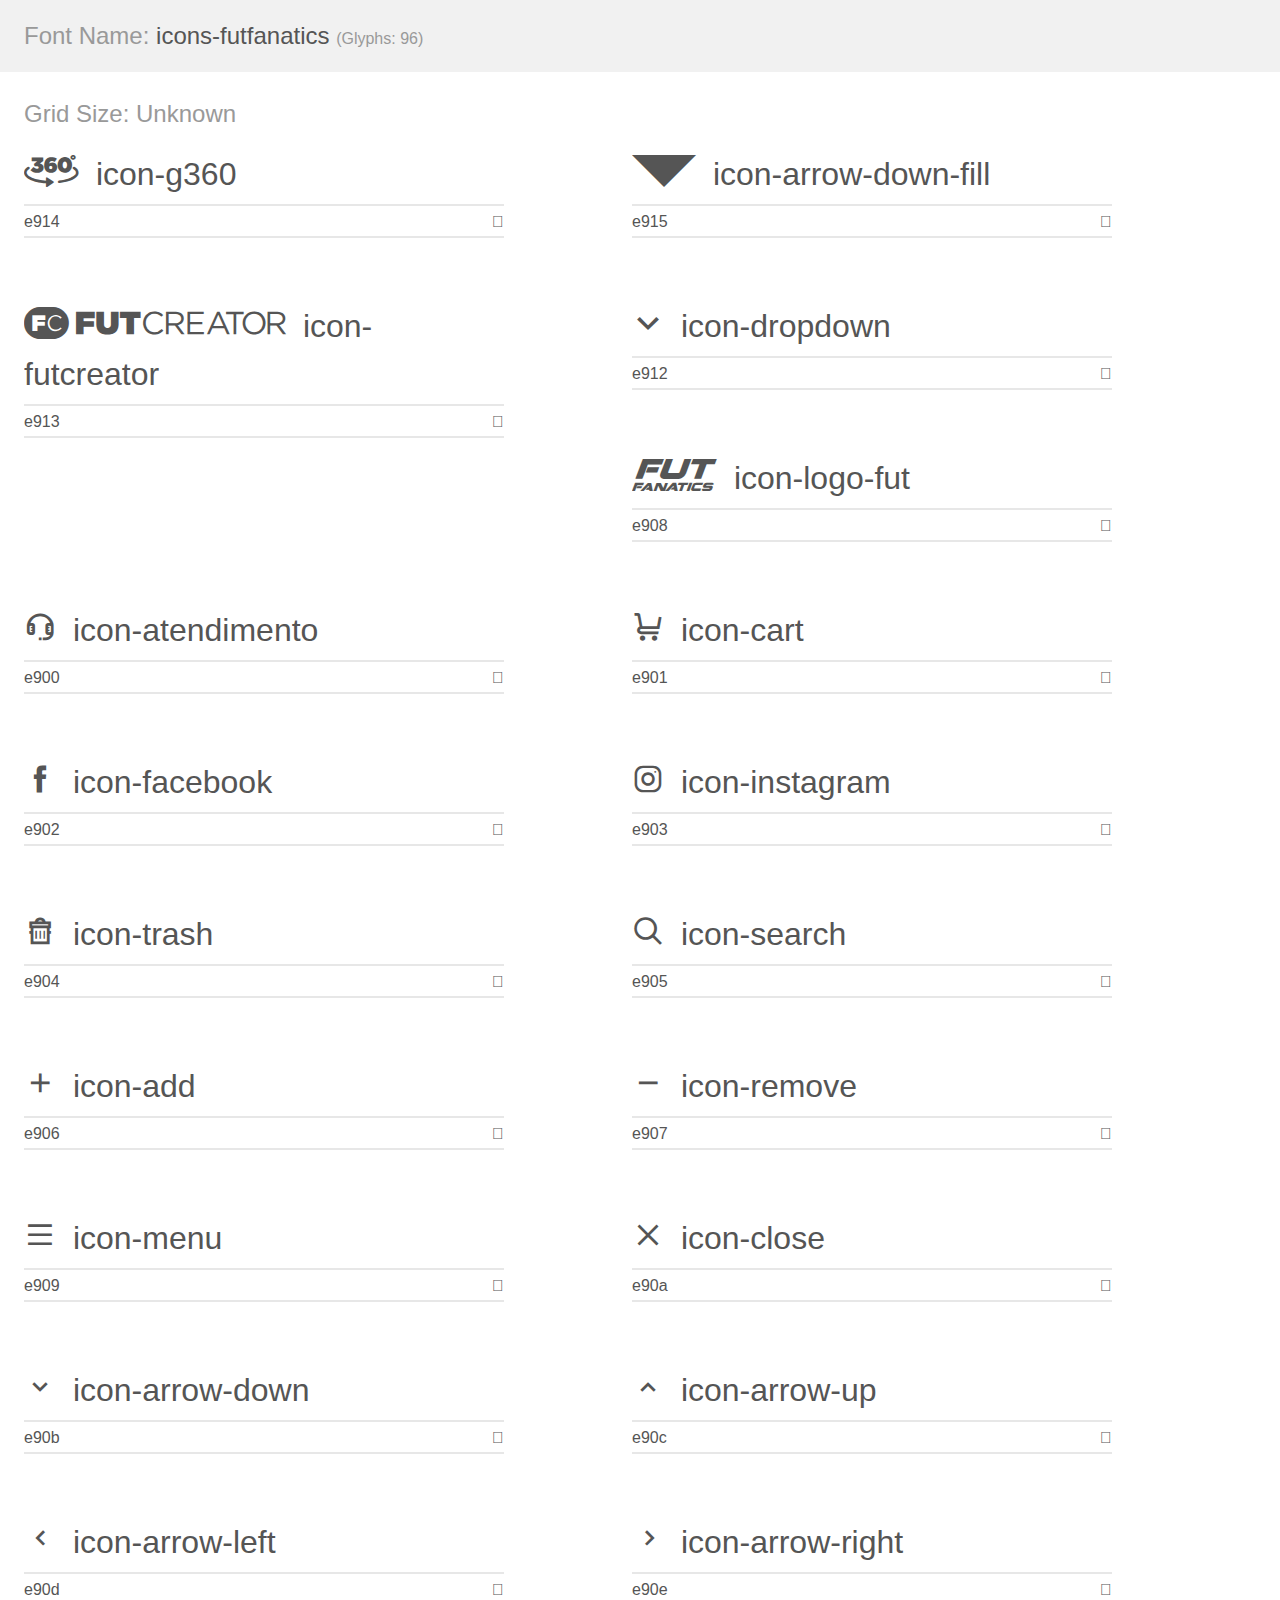
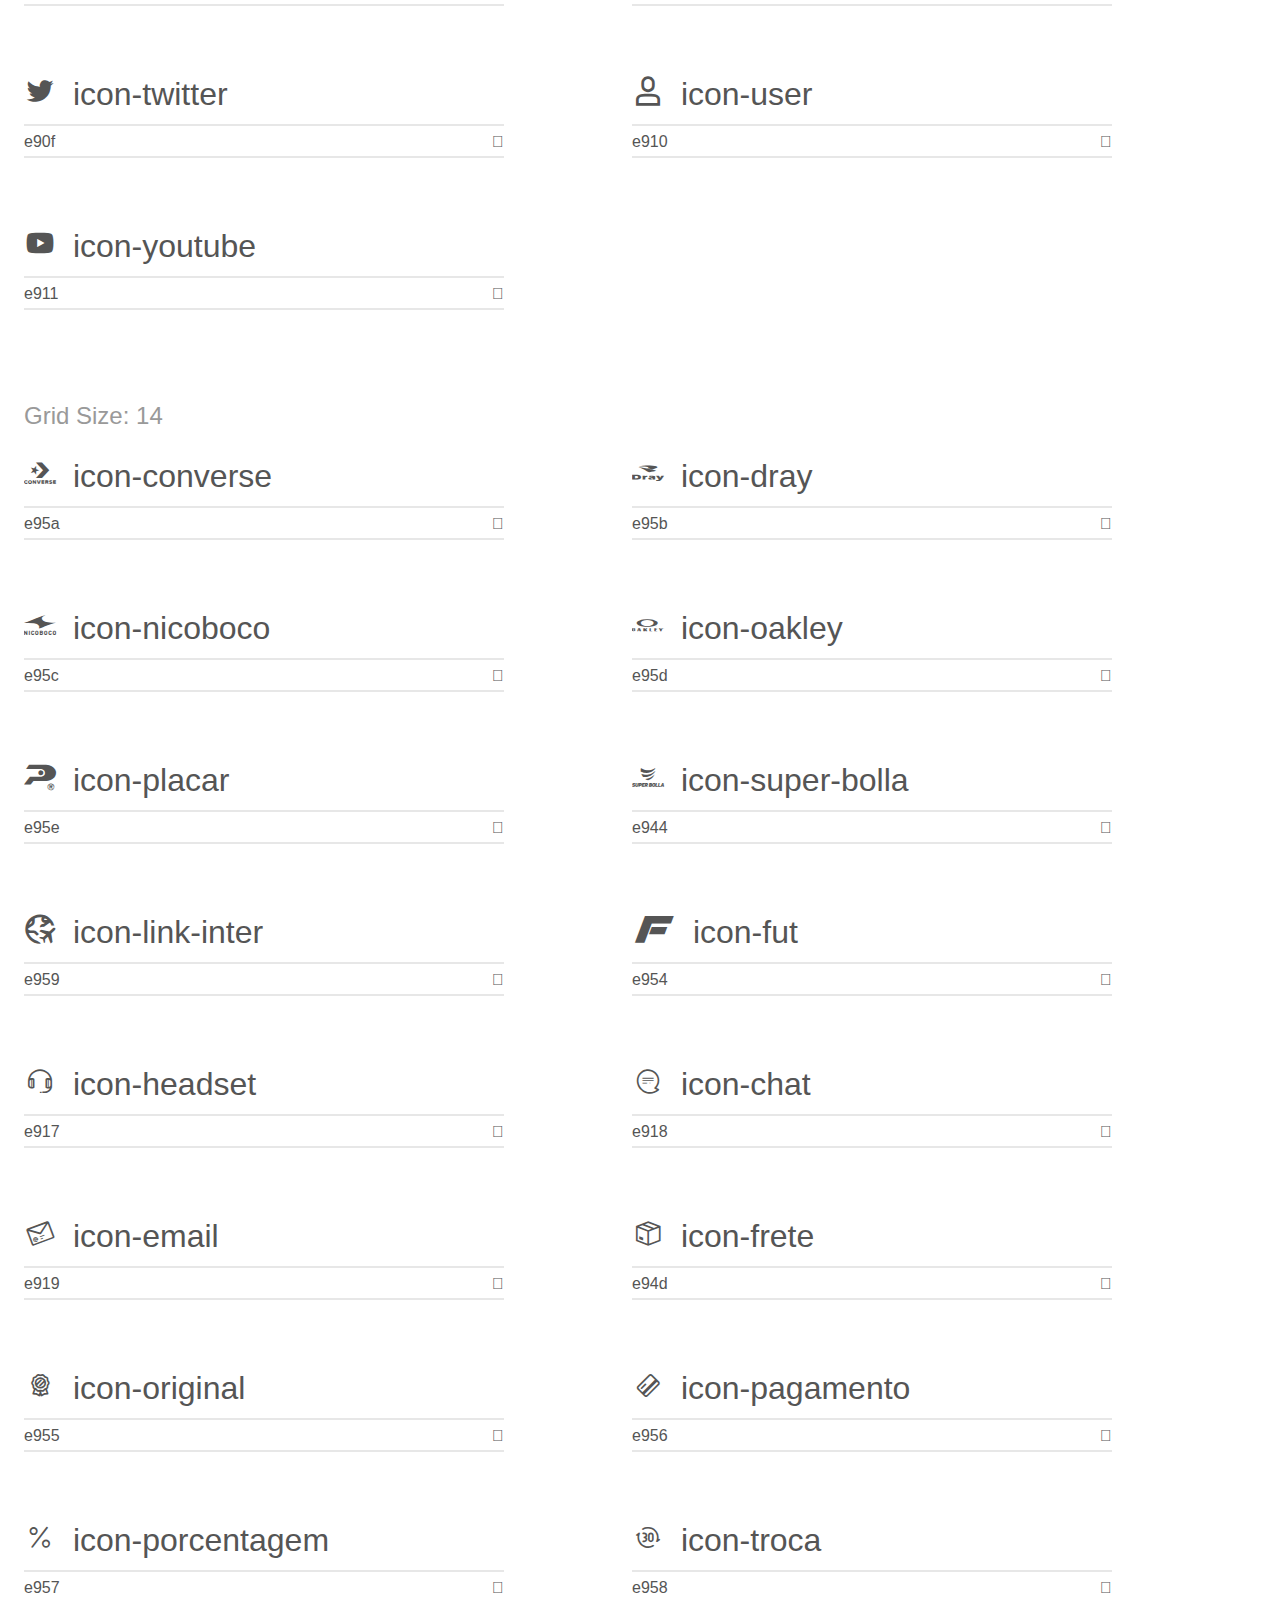
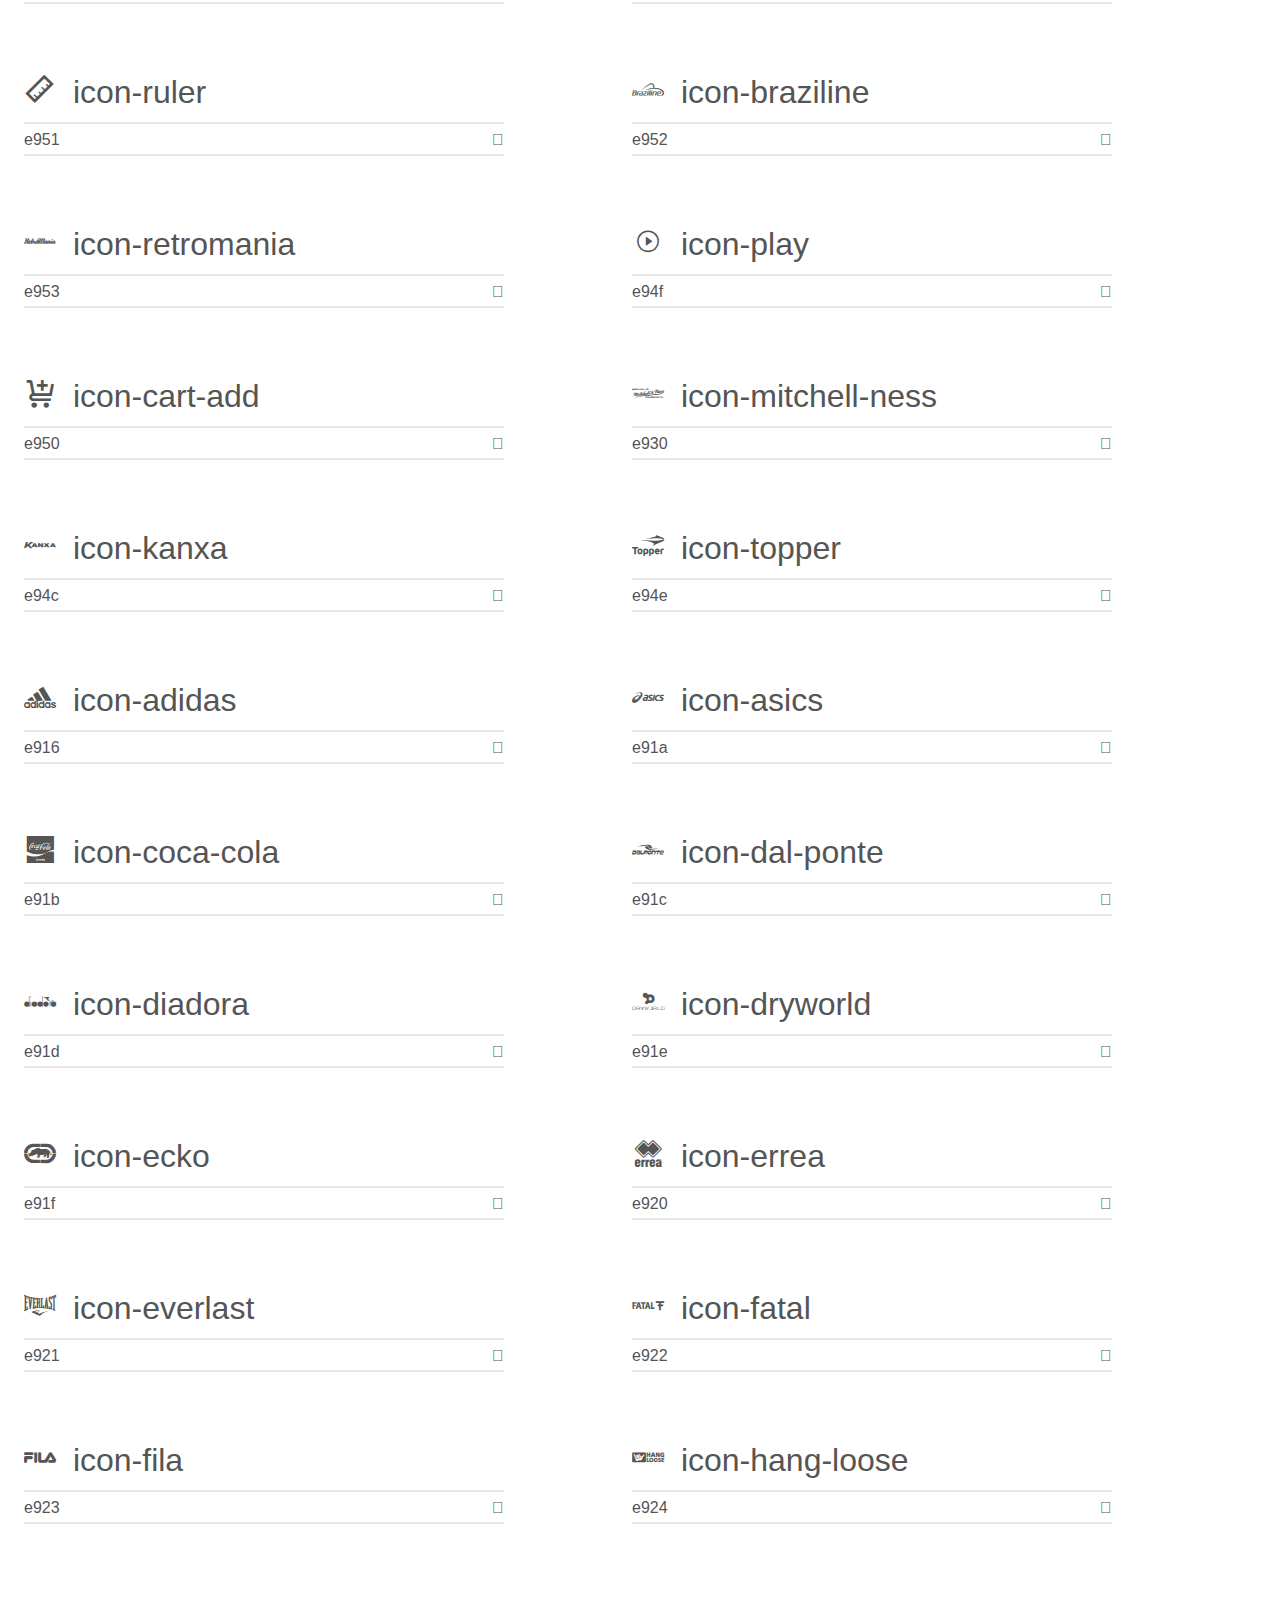
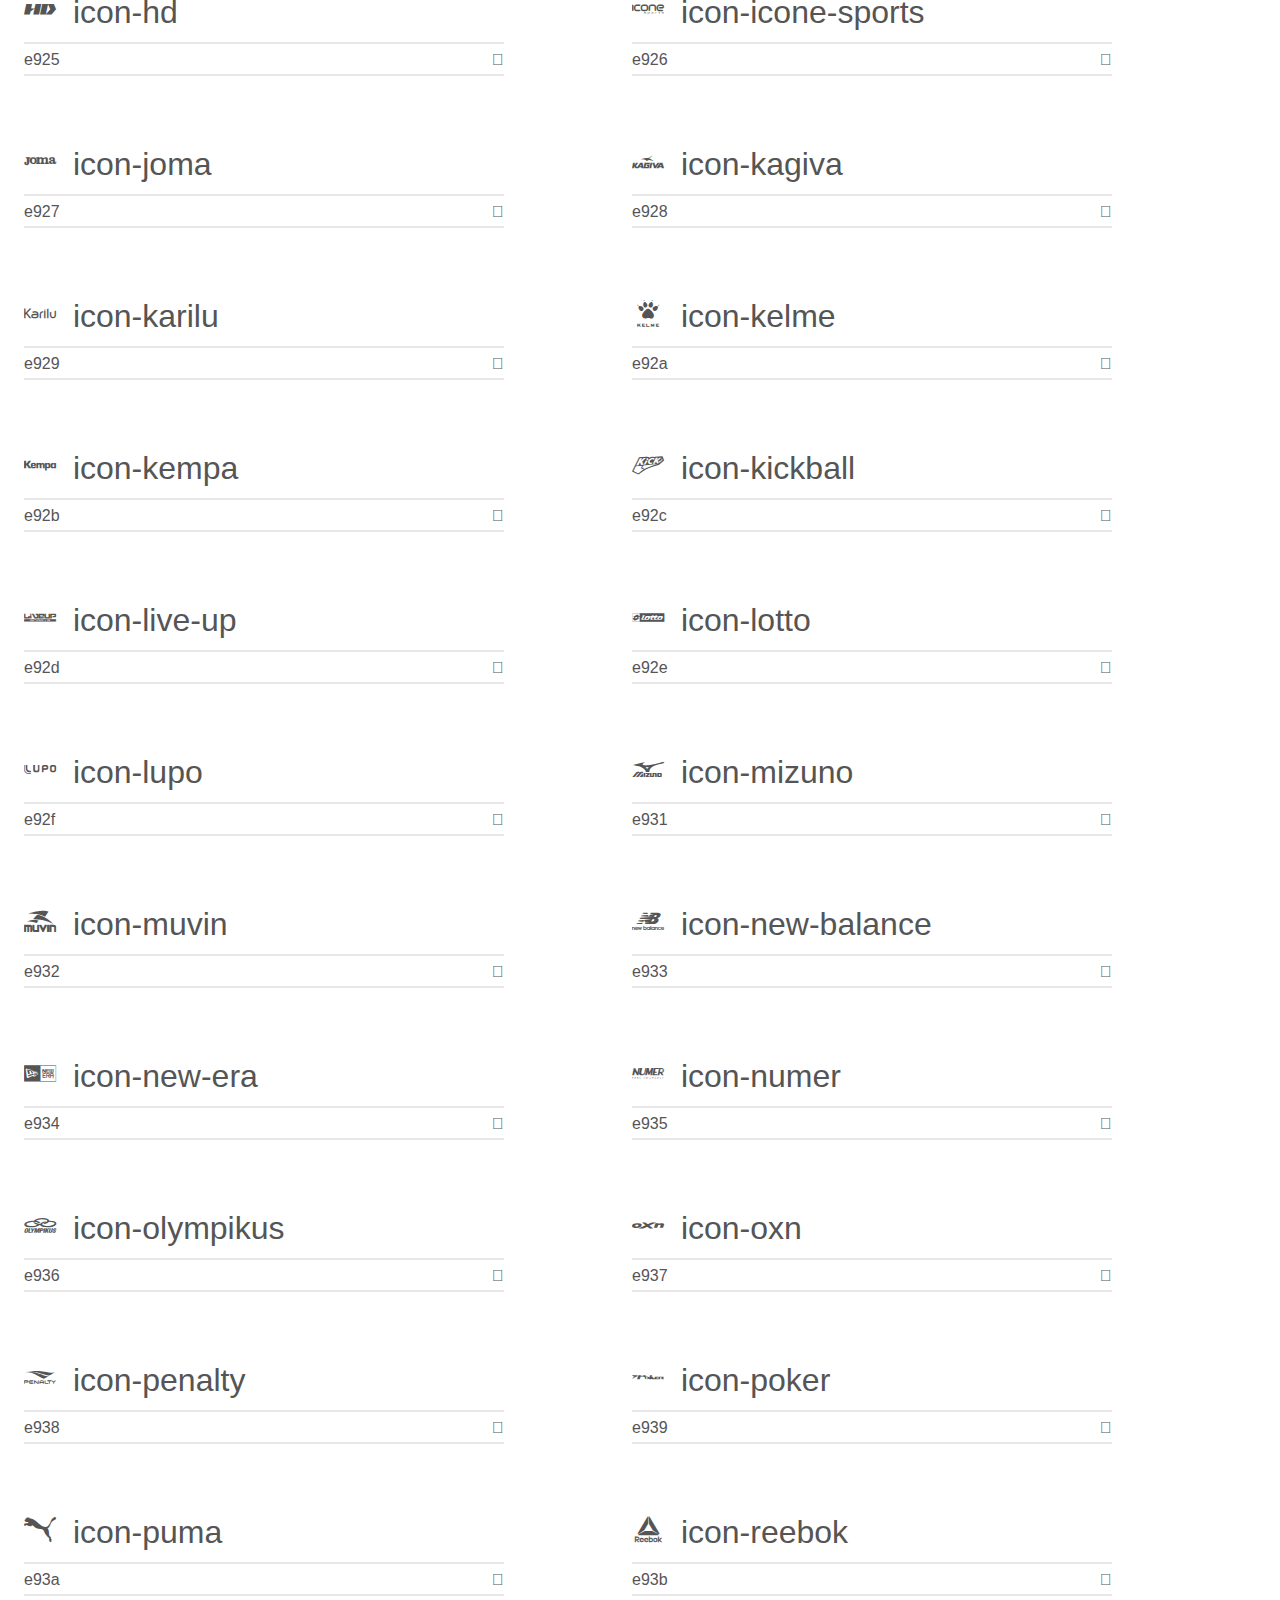
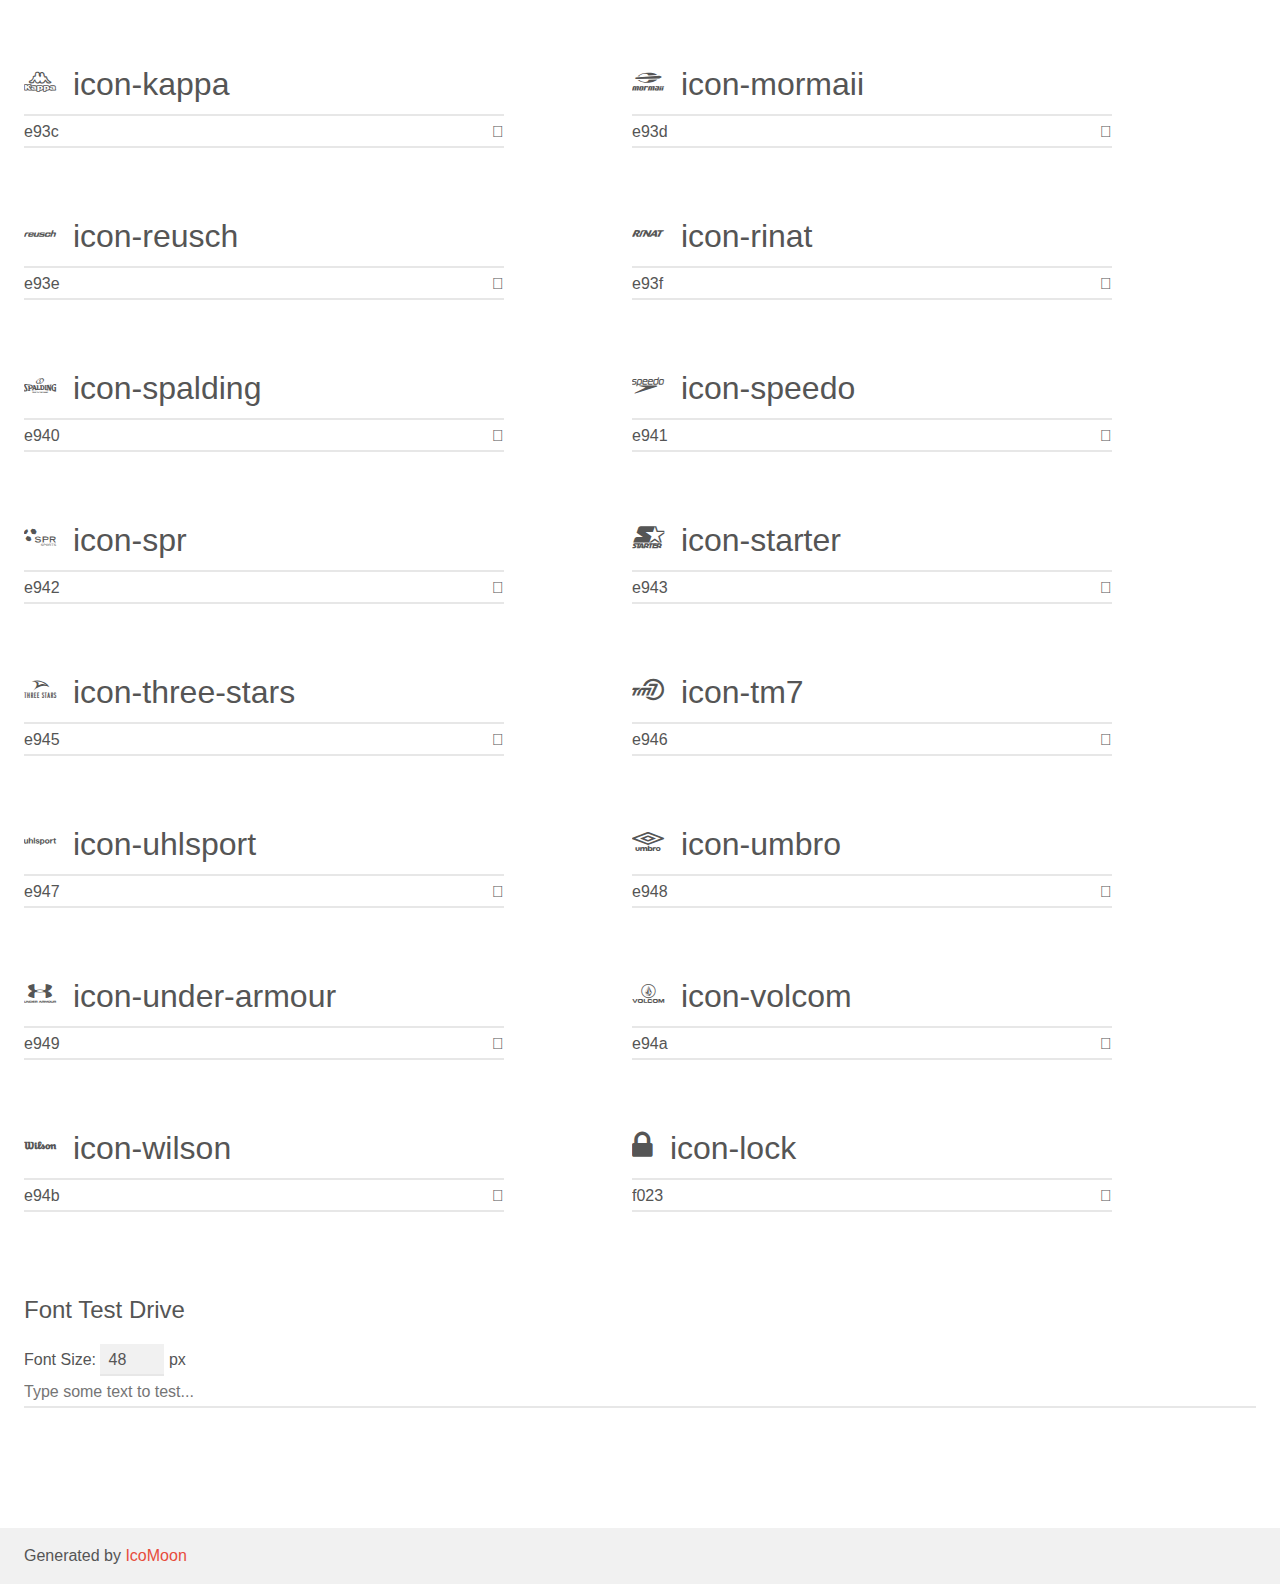
<file: assets/css/scss/fonts/icons-futfanatics-v1.0/demo.html>
<!doctype html>
<html>
<head>
    <meta charset="utf-8">
    <title>IcoMoon Demo</title>
    <meta name="description" content="An Icon Font Generated By IcoMoon.io">
    <meta name="viewport" content="width=device-width, initial-scale=1">
    <link rel="stylesheet" href="demo-files/demo.css">
    <link rel="stylesheet" href="style.css"></head>
<body>
    <div class="bgc1 clearfix">
        <h1 class="mhmm mvm"><span class="fgc1">Font Name:</span> icons-futfanatics <small class="fgc1">(Glyphs:&nbsp;96)</small></h1>
    </div>
    <div class="clearfix mhl ptl">
        <h1 class="mvm mtn fgc1">Grid Size: Unknown</h1>
        <div class="glyph fs1">
            <div class="clearfix bshadow0 pbs">
                <span class="icon-g360"></span>
                <span class="mls"> icon-g360</span>
            </div>
            <fieldset class="fs0 size1of1 clearfix hidden-false">
                <input type="text" readonly value="e914" class="unit size1of2" />
                <input type="text" maxlength="1" readonly value="&#xe914;" class="unitRight size1of2 talign-right" />
            </fieldset>
            <div class="fs0 bshadow0 clearfix hidden-true">
                <span class="unit pvs fgc1">liga: </span>
                <input type="text" readonly value="" class="liga unitRight" />
            </div>
        </div>
        <div class="glyph fs1">
            <div class="clearfix bshadow0 pbs">
                <span class="icon-arrow-down-fill"></span>
                <span class="mls"> icon-arrow-down-fill</span>
            </div>
            <fieldset class="fs0 size1of1 clearfix hidden-false">
                <input type="text" readonly value="e915" class="unit size1of2" />
                <input type="text" maxlength="1" readonly value="&#xe915;" class="unitRight size1of2 talign-right" />
            </fieldset>
            <div class="fs0 bshadow0 clearfix hidden-true">
                <span class="unit pvs fgc1">liga: </span>
                <input type="text" readonly value="" class="liga unitRight" />
            </div>
        </div>
        <div class="glyph fs1">
            <div class="clearfix bshadow0 pbs">
                <span class="icon-futcreator"></span>
                <span class="mls"> icon-futcreator</span>
            </div>
            <fieldset class="fs0 size1of1 clearfix hidden-false">
                <input type="text" readonly value="e913" class="unit size1of2" />
                <input type="text" maxlength="1" readonly value="&#xe913;" class="unitRight size1of2 talign-right" />
            </fieldset>
            <div class="fs0 bshadow0 clearfix hidden-true">
                <span class="unit pvs fgc1">liga: </span>
                <input type="text" readonly value="" class="liga unitRight" />
            </div>
        </div>
        <div class="glyph fs1">
            <div class="clearfix bshadow0 pbs">
                <span class="icon-dropdown"></span>
                <span class="mls"> icon-dropdown</span>
            </div>
            <fieldset class="fs0 size1of1 clearfix hidden-false">
                <input type="text" readonly value="e912" class="unit size1of2" />
                <input type="text" maxlength="1" readonly value="&#xe912;" class="unitRight size1of2 talign-right" />
            </fieldset>
            <div class="fs0 bshadow0 clearfix hidden-true">
                <span class="unit pvs fgc1">liga: </span>
                <input type="text" readonly value="" class="liga unitRight" />
            </div>
        </div>
        <div class="glyph fs1">
            <div class="clearfix bshadow0 pbs">
                <span class="icon-logo-fut"></span>
                <span class="mls"> icon-logo-fut</span>
            </div>
            <fieldset class="fs0 size1of1 clearfix hidden-false">
                <input type="text" readonly value="e908" class="unit size1of2" />
                <input type="text" maxlength="1" readonly value="&#xe908;" class="unitRight size1of2 talign-right" />
            </fieldset>
            <div class="fs0 bshadow0 clearfix hidden-true">
                <span class="unit pvs fgc1">liga: </span>
                <input type="text" readonly value="" class="liga unitRight" />
            </div>
        </div>
        <div class="glyph fs1">
            <div class="clearfix bshadow0 pbs">
                <span class="icon-atendimento"></span>
                <span class="mls"> icon-atendimento</span>
            </div>
            <fieldset class="fs0 size1of1 clearfix hidden-false">
                <input type="text" readonly value="e900" class="unit size1of2" />
                <input type="text" maxlength="1" readonly value="&#xe900;" class="unitRight size1of2 talign-right" />
            </fieldset>
            <div class="fs0 bshadow0 clearfix hidden-true">
                <span class="unit pvs fgc1">liga: </span>
                <input type="text" readonly value="" class="liga unitRight" />
            </div>
        </div>
        <div class="glyph fs1">
            <div class="clearfix bshadow0 pbs">
                <span class="icon-cart"></span>
                <span class="mls"> icon-cart</span>
            </div>
            <fieldset class="fs0 size1of1 clearfix hidden-false">
                <input type="text" readonly value="e901" class="unit size1of2" />
                <input type="text" maxlength="1" readonly value="&#xe901;" class="unitRight size1of2 talign-right" />
            </fieldset>
            <div class="fs0 bshadow0 clearfix hidden-true">
                <span class="unit pvs fgc1">liga: </span>
                <input type="text" readonly value="" class="liga unitRight" />
            </div>
        </div>
        <div class="glyph fs1">
            <div class="clearfix bshadow0 pbs">
                <span class="icon-facebook"></span>
                <span class="mls"> icon-facebook</span>
            </div>
            <fieldset class="fs0 size1of1 clearfix hidden-false">
                <input type="text" readonly value="e902" class="unit size1of2" />
                <input type="text" maxlength="1" readonly value="&#xe902;" class="unitRight size1of2 talign-right" />
            </fieldset>
            <div class="fs0 bshadow0 clearfix hidden-true">
                <span class="unit pvs fgc1">liga: </span>
                <input type="text" readonly value="" class="liga unitRight" />
            </div>
        </div>
        <div class="glyph fs1">
            <div class="clearfix bshadow0 pbs">
                <span class="icon-instagram"></span>
                <span class="mls"> icon-instagram</span>
            </div>
            <fieldset class="fs0 size1of1 clearfix hidden-false">
                <input type="text" readonly value="e903" class="unit size1of2" />
                <input type="text" maxlength="1" readonly value="&#xe903;" class="unitRight size1of2 talign-right" />
            </fieldset>
            <div class="fs0 bshadow0 clearfix hidden-true">
                <span class="unit pvs fgc1">liga: </span>
                <input type="text" readonly value="" class="liga unitRight" />
            </div>
        </div>
        <div class="glyph fs1">
            <div class="clearfix bshadow0 pbs">
                <span class="icon-trash"></span>
                <span class="mls"> icon-trash</span>
            </div>
            <fieldset class="fs0 size1of1 clearfix hidden-false">
                <input type="text" readonly value="e904" class="unit size1of2" />
                <input type="text" maxlength="1" readonly value="&#xe904;" class="unitRight size1of2 talign-right" />
            </fieldset>
            <div class="fs0 bshadow0 clearfix hidden-true">
                <span class="unit pvs fgc1">liga: </span>
                <input type="text" readonly value="" class="liga unitRight" />
            </div>
        </div>
        <div class="glyph fs1">
            <div class="clearfix bshadow0 pbs">
                <span class="icon-search"></span>
                <span class="mls"> icon-search</span>
            </div>
            <fieldset class="fs0 size1of1 clearfix hidden-false">
                <input type="text" readonly value="e905" class="unit size1of2" />
                <input type="text" maxlength="1" readonly value="&#xe905;" class="unitRight size1of2 talign-right" />
            </fieldset>
            <div class="fs0 bshadow0 clearfix hidden-true">
                <span class="unit pvs fgc1">liga: </span>
                <input type="text" readonly value="" class="liga unitRight" />
            </div>
        </div>
        <div class="glyph fs1">
            <div class="clearfix bshadow0 pbs">
                <span class="icon-add"></span>
                <span class="mls"> icon-add</span>
            </div>
            <fieldset class="fs0 size1of1 clearfix hidden-false">
                <input type="text" readonly value="e906" class="unit size1of2" />
                <input type="text" maxlength="1" readonly value="&#xe906;" class="unitRight size1of2 talign-right" />
            </fieldset>
            <div class="fs0 bshadow0 clearfix hidden-true">
                <span class="unit pvs fgc1">liga: </span>
                <input type="text" readonly value="" class="liga unitRight" />
            </div>
        </div>
        <div class="glyph fs1">
            <div class="clearfix bshadow0 pbs">
                <span class="icon-remove"></span>
                <span class="mls"> icon-remove</span>
            </div>
            <fieldset class="fs0 size1of1 clearfix hidden-false">
                <input type="text" readonly value="e907" class="unit size1of2" />
                <input type="text" maxlength="1" readonly value="&#xe907;" class="unitRight size1of2 talign-right" />
            </fieldset>
            <div class="fs0 bshadow0 clearfix hidden-true">
                <span class="unit pvs fgc1">liga: </span>
                <input type="text" readonly value="" class="liga unitRight" />
            </div>
        </div>
        <div class="glyph fs1">
            <div class="clearfix bshadow0 pbs">
                <span class="icon-menu"></span>
                <span class="mls"> icon-menu</span>
            </div>
            <fieldset class="fs0 size1of1 clearfix hidden-false">
                <input type="text" readonly value="e909" class="unit size1of2" />
                <input type="text" maxlength="1" readonly value="&#xe909;" class="unitRight size1of2 talign-right" />
            </fieldset>
            <div class="fs0 bshadow0 clearfix hidden-true">
                <span class="unit pvs fgc1">liga: </span>
                <input type="text" readonly value="" class="liga unitRight" />
            </div>
        </div>
        <div class="glyph fs1">
            <div class="clearfix bshadow0 pbs">
                <span class="icon-close"></span>
                <span class="mls"> icon-close</span>
            </div>
            <fieldset class="fs0 size1of1 clearfix hidden-false">
                <input type="text" readonly value="e90a" class="unit size1of2" />
                <input type="text" maxlength="1" readonly value="&#xe90a;" class="unitRight size1of2 talign-right" />
            </fieldset>
            <div class="fs0 bshadow0 clearfix hidden-true">
                <span class="unit pvs fgc1">liga: </span>
                <input type="text" readonly value="" class="liga unitRight" />
            </div>
        </div>
        <div class="glyph fs1">
            <div class="clearfix bshadow0 pbs">
                <span class="icon-arrow-down"></span>
                <span class="mls"> icon-arrow-down</span>
            </div>
            <fieldset class="fs0 size1of1 clearfix hidden-false">
                <input type="text" readonly value="e90b" class="unit size1of2" />
                <input type="text" maxlength="1" readonly value="&#xe90b;" class="unitRight size1of2 talign-right" />
            </fieldset>
            <div class="fs0 bshadow0 clearfix hidden-true">
                <span class="unit pvs fgc1">liga: </span>
                <input type="text" readonly value="" class="liga unitRight" />
            </div>
        </div>
        <div class="glyph fs1">
            <div class="clearfix bshadow0 pbs">
                <span class="icon-arrow-up"></span>
                <span class="mls"> icon-arrow-up</span>
            </div>
            <fieldset class="fs0 size1of1 clearfix hidden-false">
                <input type="text" readonly value="e90c" class="unit size1of2" />
                <input type="text" maxlength="1" readonly value="&#xe90c;" class="unitRight size1of2 talign-right" />
            </fieldset>
            <div class="fs0 bshadow0 clearfix hidden-true">
                <span class="unit pvs fgc1">liga: </span>
                <input type="text" readonly value="" class="liga unitRight" />
            </div>
        </div>
        <div class="glyph fs1">
            <div class="clearfix bshadow0 pbs">
                <span class="icon-arrow-left"></span>
                <span class="mls"> icon-arrow-left</span>
            </div>
            <fieldset class="fs0 size1of1 clearfix hidden-false">
                <input type="text" readonly value="e90d" class="unit size1of2" />
                <input type="text" maxlength="1" readonly value="&#xe90d;" class="unitRight size1of2 talign-right" />
            </fieldset>
            <div class="fs0 bshadow0 clearfix hidden-true">
                <span class="unit pvs fgc1">liga: </span>
                <input type="text" readonly value="" class="liga unitRight" />
            </div>
        </div>
        <div class="glyph fs1">
            <div class="clearfix bshadow0 pbs">
                <span class="icon-arrow-right"></span>
                <span class="mls"> icon-arrow-right</span>
            </div>
            <fieldset class="fs0 size1of1 clearfix hidden-false">
                <input type="text" readonly value="e90e" class="unit size1of2" />
                <input type="text" maxlength="1" readonly value="&#xe90e;" class="unitRight size1of2 talign-right" />
            </fieldset>
            <div class="fs0 bshadow0 clearfix hidden-true">
                <span class="unit pvs fgc1">liga: </span>
                <input type="text" readonly value="" class="liga unitRight" />
            </div>
        </div>
        <div class="glyph fs1">
            <div class="clearfix bshadow0 pbs">
                <span class="icon-twitter"></span>
                <span class="mls"> icon-twitter</span>
            </div>
            <fieldset class="fs0 size1of1 clearfix hidden-false">
                <input type="text" readonly value="e90f" class="unit size1of2" />
                <input type="text" maxlength="1" readonly value="&#xe90f;" class="unitRight size1of2 talign-right" />
            </fieldset>
            <div class="fs0 bshadow0 clearfix hidden-true">
                <span class="unit pvs fgc1">liga: </span>
                <input type="text" readonly value="" class="liga unitRight" />
            </div>
        </div>
        <div class="glyph fs1">
            <div class="clearfix bshadow0 pbs">
                <span class="icon-user"></span>
                <span class="mls"> icon-user</span>
            </div>
            <fieldset class="fs0 size1of1 clearfix hidden-false">
                <input type="text" readonly value="e910" class="unit size1of2" />
                <input type="text" maxlength="1" readonly value="&#xe910;" class="unitRight size1of2 talign-right" />
            </fieldset>
            <div class="fs0 bshadow0 clearfix hidden-true">
                <span class="unit pvs fgc1">liga: </span>
                <input type="text" readonly value="" class="liga unitRight" />
            </div>
        </div>
        <div class="glyph fs1">
            <div class="clearfix bshadow0 pbs">
                <span class="icon-youtube"></span>
                <span class="mls"> icon-youtube</span>
            </div>
            <fieldset class="fs0 size1of1 clearfix hidden-false">
                <input type="text" readonly value="e911" class="unit size1of2" />
                <input type="text" maxlength="1" readonly value="&#xe911;" class="unitRight size1of2 talign-right" />
            </fieldset>
            <div class="fs0 bshadow0 clearfix hidden-true">
                <span class="unit pvs fgc1">liga: </span>
                <input type="text" readonly value="" class="liga unitRight" />
            </div>
        </div>
    </div>
    <div class="clearfix mhl ptl">
        <h1 class="mvm mtn fgc1">Grid Size: 14</h1>
        <div class="glyph fs2">
            <div class="clearfix bshadow0 pbs">
                <span class="icon-converse"></span>
                <span class="mls"> icon-converse</span>
            </div>
            <fieldset class="fs0 size1of1 clearfix hidden-false">
                <input type="text" readonly value="e95a" class="unit size1of2" />
                <input type="text" maxlength="1" readonly value="&#xe95a;" class="unitRight size1of2 talign-right" />
            </fieldset>
            <div class="fs0 bshadow0 clearfix hidden-true">
                <span class="unit pvs fgc1">liga: </span>
                <input type="text" readonly value="" class="liga unitRight" />
            </div>
        </div>
        <div class="glyph fs2">
            <div class="clearfix bshadow0 pbs">
                <span class="icon-dray"></span>
                <span class="mls"> icon-dray</span>
            </div>
            <fieldset class="fs0 size1of1 clearfix hidden-false">
                <input type="text" readonly value="e95b" class="unit size1of2" />
                <input type="text" maxlength="1" readonly value="&#xe95b;" class="unitRight size1of2 talign-right" />
            </fieldset>
            <div class="fs0 bshadow0 clearfix hidden-true">
                <span class="unit pvs fgc1">liga: </span>
                <input type="text" readonly value="" class="liga unitRight" />
            </div>
        </div>
        <div class="glyph fs2">
            <div class="clearfix bshadow0 pbs">
                <span class="icon-nicoboco"></span>
                <span class="mls"> icon-nicoboco</span>
            </div>
            <fieldset class="fs0 size1of1 clearfix hidden-false">
                <input type="text" readonly value="e95c" class="unit size1of2" />
                <input type="text" maxlength="1" readonly value="&#xe95c;" class="unitRight size1of2 talign-right" />
            </fieldset>
            <div class="fs0 bshadow0 clearfix hidden-true">
                <span class="unit pvs fgc1">liga: </span>
                <input type="text" readonly value="" class="liga unitRight" />
            </div>
        </div>
        <div class="glyph fs2">
            <div class="clearfix bshadow0 pbs">
                <span class="icon-oakley"></span>
                <span class="mls"> icon-oakley</span>
            </div>
            <fieldset class="fs0 size1of1 clearfix hidden-false">
                <input type="text" readonly value="e95d" class="unit size1of2" />
                <input type="text" maxlength="1" readonly value="&#xe95d;" class="unitRight size1of2 talign-right" />
            </fieldset>
            <div class="fs0 bshadow0 clearfix hidden-true">
                <span class="unit pvs fgc1">liga: </span>
                <input type="text" readonly value="" class="liga unitRight" />
            </div>
        </div>
        <div class="glyph fs2">
            <div class="clearfix bshadow0 pbs">
                <span class="icon-placar"></span>
                <span class="mls"> icon-placar</span>
            </div>
            <fieldset class="fs0 size1of1 clearfix hidden-false">
                <input type="text" readonly value="e95e" class="unit size1of2" />
                <input type="text" maxlength="1" readonly value="&#xe95e;" class="unitRight size1of2 talign-right" />
            </fieldset>
            <div class="fs0 bshadow0 clearfix hidden-true">
                <span class="unit pvs fgc1">liga: </span>
                <input type="text" readonly value="" class="liga unitRight" />
            </div>
        </div>
        <div class="glyph fs2">
            <div class="clearfix bshadow0 pbs">
                <span class="icon-super-bolla"></span>
                <span class="mls"> icon-super-bolla</span>
            </div>
            <fieldset class="fs0 size1of1 clearfix hidden-false">
                <input type="text" readonly value="e944" class="unit size1of2" />
                <input type="text" maxlength="1" readonly value="&#xe944;" class="unitRight size1of2 talign-right" />
            </fieldset>
            <div class="fs0 bshadow0 clearfix hidden-true">
                <span class="unit pvs fgc1">liga: </span>
                <input type="text" readonly value="" class="liga unitRight" />
            </div>
        </div>
        <div class="glyph fs2">
            <div class="clearfix bshadow0 pbs">
                <span class="icon-link-inter"></span>
                <span class="mls"> icon-link-inter</span>
            </div>
            <fieldset class="fs0 size1of1 clearfix hidden-false">
                <input type="text" readonly value="e959" class="unit size1of2" />
                <input type="text" maxlength="1" readonly value="&#xe959;" class="unitRight size1of2 talign-right" />
            </fieldset>
            <div class="fs0 bshadow0 clearfix hidden-true">
                <span class="unit pvs fgc1">liga: </span>
                <input type="text" readonly value="" class="liga unitRight" />
            </div>
        </div>
        <div class="glyph fs2">
            <div class="clearfix bshadow0 pbs">
                <span class="icon-fut"></span>
                <span class="mls"> icon-fut</span>
            </div>
            <fieldset class="fs0 size1of1 clearfix hidden-false">
                <input type="text" readonly value="e954" class="unit size1of2" />
                <input type="text" maxlength="1" readonly value="&#xe954;" class="unitRight size1of2 talign-right" />
            </fieldset>
            <div class="fs0 bshadow0 clearfix hidden-true">
                <span class="unit pvs fgc1">liga: </span>
                <input type="text" readonly value="" class="liga unitRight" />
            </div>
        </div>
        <div class="glyph fs2">
            <div class="clearfix bshadow0 pbs">
                <span class="icon-headset"></span>
                <span class="mls"> icon-headset</span>
            </div>
            <fieldset class="fs0 size1of1 clearfix hidden-false">
                <input type="text" readonly value="e917" class="unit size1of2" />
                <input type="text" maxlength="1" readonly value="&#xe917;" class="unitRight size1of2 talign-right" />
            </fieldset>
            <div class="fs0 bshadow0 clearfix hidden-true">
                <span class="unit pvs fgc1">liga: </span>
                <input type="text" readonly value="" class="liga unitRight" />
            </div>
        </div>
        <div class="glyph fs2">
            <div class="clearfix bshadow0 pbs">
                <span class="icon-chat"></span>
                <span class="mls"> icon-chat</span>
            </div>
            <fieldset class="fs0 size1of1 clearfix hidden-false">
                <input type="text" readonly value="e918" class="unit size1of2" />
                <input type="text" maxlength="1" readonly value="&#xe918;" class="unitRight size1of2 talign-right" />
            </fieldset>
            <div class="fs0 bshadow0 clearfix hidden-true">
                <span class="unit pvs fgc1">liga: </span>
                <input type="text" readonly value="" class="liga unitRight" />
            </div>
        </div>
        <div class="glyph fs2">
            <div class="clearfix bshadow0 pbs">
                <span class="icon-email"></span>
                <span class="mls"> icon-email</span>
            </div>
            <fieldset class="fs0 size1of1 clearfix hidden-false">
                <input type="text" readonly value="e919" class="unit size1of2" />
                <input type="text" maxlength="1" readonly value="&#xe919;" class="unitRight size1of2 talign-right" />
            </fieldset>
            <div class="fs0 bshadow0 clearfix hidden-true">
                <span class="unit pvs fgc1">liga: </span>
                <input type="text" readonly value="" class="liga unitRight" />
            </div>
        </div>
        <div class="glyph fs2">
            <div class="clearfix bshadow0 pbs">
                <span class="icon-frete"></span>
                <span class="mls"> icon-frete</span>
            </div>
            <fieldset class="fs0 size1of1 clearfix hidden-false">
                <input type="text" readonly value="e94d" class="unit size1of2" />
                <input type="text" maxlength="1" readonly value="&#xe94d;" class="unitRight size1of2 talign-right" />
            </fieldset>
            <div class="fs0 bshadow0 clearfix hidden-true">
                <span class="unit pvs fgc1">liga: </span>
                <input type="text" readonly value="" class="liga unitRight" />
            </div>
        </div>
        <div class="glyph fs2">
            <div class="clearfix bshadow0 pbs">
                <span class="icon-original"></span>
                <span class="mls"> icon-original</span>
            </div>
            <fieldset class="fs0 size1of1 clearfix hidden-false">
                <input type="text" readonly value="e955" class="unit size1of2" />
                <input type="text" maxlength="1" readonly value="&#xe955;" class="unitRight size1of2 talign-right" />
            </fieldset>
            <div class="fs0 bshadow0 clearfix hidden-true">
                <span class="unit pvs fgc1">liga: </span>
                <input type="text" readonly value="" class="liga unitRight" />
            </div>
        </div>
        <div class="glyph fs2">
            <div class="clearfix bshadow0 pbs">
                <span class="icon-pagamento"></span>
                <span class="mls"> icon-pagamento</span>
            </div>
            <fieldset class="fs0 size1of1 clearfix hidden-false">
                <input type="text" readonly value="e956" class="unit size1of2" />
                <input type="text" maxlength="1" readonly value="&#xe956;" class="unitRight size1of2 talign-right" />
            </fieldset>
            <div class="fs0 bshadow0 clearfix hidden-true">
                <span class="unit pvs fgc1">liga: </span>
                <input type="text" readonly value="" class="liga unitRight" />
            </div>
        </div>
        <div class="glyph fs2">
            <div class="clearfix bshadow0 pbs">
                <span class="icon-porcentagem"></span>
                <span class="mls"> icon-porcentagem</span>
            </div>
            <fieldset class="fs0 size1of1 clearfix hidden-false">
                <input type="text" readonly value="e957" class="unit size1of2" />
                <input type="text" maxlength="1" readonly value="&#xe957;" class="unitRight size1of2 talign-right" />
            </fieldset>
            <div class="fs0 bshadow0 clearfix hidden-true">
                <span class="unit pvs fgc1">liga: </span>
                <input type="text" readonly value="" class="liga unitRight" />
            </div>
        </div>
        <div class="glyph fs2">
            <div class="clearfix bshadow0 pbs">
                <span class="icon-troca"></span>
                <span class="mls"> icon-troca</span>
            </div>
            <fieldset class="fs0 size1of1 clearfix hidden-false">
                <input type="text" readonly value="e958" class="unit size1of2" />
                <input type="text" maxlength="1" readonly value="&#xe958;" class="unitRight size1of2 talign-right" />
            </fieldset>
            <div class="fs0 bshadow0 clearfix hidden-true">
                <span class="unit pvs fgc1">liga: </span>
                <input type="text" readonly value="" class="liga unitRight" />
            </div>
        </div>
        <div class="glyph fs2">
            <div class="clearfix bshadow0 pbs">
                <span class="icon-ruler"></span>
                <span class="mls"> icon-ruler</span>
            </div>
            <fieldset class="fs0 size1of1 clearfix hidden-false">
                <input type="text" readonly value="e951" class="unit size1of2" />
                <input type="text" maxlength="1" readonly value="&#xe951;" class="unitRight size1of2 talign-right" />
            </fieldset>
            <div class="fs0 bshadow0 clearfix hidden-true">
                <span class="unit pvs fgc1">liga: </span>
                <input type="text" readonly value="" class="liga unitRight" />
            </div>
        </div>
        <div class="glyph fs2">
            <div class="clearfix bshadow0 pbs">
                <span class="icon-braziline"></span>
                <span class="mls"> icon-braziline</span>
            </div>
            <fieldset class="fs0 size1of1 clearfix hidden-false">
                <input type="text" readonly value="e952" class="unit size1of2" />
                <input type="text" maxlength="1" readonly value="&#xe952;" class="unitRight size1of2 talign-right" />
            </fieldset>
            <div class="fs0 bshadow0 clearfix hidden-true">
                <span class="unit pvs fgc1">liga: </span>
                <input type="text" readonly value="" class="liga unitRight" />
            </div>
        </div>
        <div class="glyph fs2">
            <div class="clearfix bshadow0 pbs">
                <span class="icon-retromania"></span>
                <span class="mls"> icon-retromania</span>
            </div>
            <fieldset class="fs0 size1of1 clearfix hidden-false">
                <input type="text" readonly value="e953" class="unit size1of2" />
                <input type="text" maxlength="1" readonly value="&#xe953;" class="unitRight size1of2 talign-right" />
            </fieldset>
            <div class="fs0 bshadow0 clearfix hidden-true">
                <span class="unit pvs fgc1">liga: </span>
                <input type="text" readonly value="" class="liga unitRight" />
            </div>
        </div>
        <div class="glyph fs2">
            <div class="clearfix bshadow0 pbs">
                <span class="icon-play"></span>
                <span class="mls"> icon-play</span>
            </div>
            <fieldset class="fs0 size1of1 clearfix hidden-false">
                <input type="text" readonly value="e94f" class="unit size1of2" />
                <input type="text" maxlength="1" readonly value="&#xe94f;" class="unitRight size1of2 talign-right" />
            </fieldset>
            <div class="fs0 bshadow0 clearfix hidden-true">
                <span class="unit pvs fgc1">liga: </span>
                <input type="text" readonly value="" class="liga unitRight" />
            </div>
        </div>
        <div class="glyph fs2">
            <div class="clearfix bshadow0 pbs">
                <span class="icon-cart-add"></span>
                <span class="mls"> icon-cart-add</span>
            </div>
            <fieldset class="fs0 size1of1 clearfix hidden-false">
                <input type="text" readonly value="e950" class="unit size1of2" />
                <input type="text" maxlength="1" readonly value="&#xe950;" class="unitRight size1of2 talign-right" />
            </fieldset>
            <div class="fs0 bshadow0 clearfix hidden-true">
                <span class="unit pvs fgc1">liga: </span>
                <input type="text" readonly value="" class="liga unitRight" />
            </div>
        </div>
        <div class="glyph fs2">
            <div class="clearfix bshadow0 pbs">
                <span class="icon-mitchell-ness"></span>
                <span class="mls"> icon-mitchell-ness</span>
            </div>
            <fieldset class="fs0 size1of1 clearfix hidden-false">
                <input type="text" readonly value="e930" class="unit size1of2" />
                <input type="text" maxlength="1" readonly value="&#xe930;" class="unitRight size1of2 talign-right" />
            </fieldset>
            <div class="fs0 bshadow0 clearfix hidden-true">
                <span class="unit pvs fgc1">liga: </span>
                <input type="text" readonly value="" class="liga unitRight" />
            </div>
        </div>
        <div class="glyph fs2">
            <div class="clearfix bshadow0 pbs">
                <span class="icon-kanxa"></span>
                <span class="mls"> icon-kanxa</span>
            </div>
            <fieldset class="fs0 size1of1 clearfix hidden-false">
                <input type="text" readonly value="e94c" class="unit size1of2" />
                <input type="text" maxlength="1" readonly value="&#xe94c;" class="unitRight size1of2 talign-right" />
            </fieldset>
            <div class="fs0 bshadow0 clearfix hidden-true">
                <span class="unit pvs fgc1">liga: </span>
                <input type="text" readonly value="" class="liga unitRight" />
            </div>
        </div>
        <div class="glyph fs2">
            <div class="clearfix bshadow0 pbs">
                <span class="icon-topper"></span>
                <span class="mls"> icon-topper</span>
            </div>
            <fieldset class="fs0 size1of1 clearfix hidden-false">
                <input type="text" readonly value="e94e" class="unit size1of2" />
                <input type="text" maxlength="1" readonly value="&#xe94e;" class="unitRight size1of2 talign-right" />
            </fieldset>
            <div class="fs0 bshadow0 clearfix hidden-true">
                <span class="unit pvs fgc1">liga: </span>
                <input type="text" readonly value="" class="liga unitRight" />
            </div>
        </div>
        <div class="glyph fs2">
            <div class="clearfix bshadow0 pbs">
                <span class="icon-adidas"></span>
                <span class="mls"> icon-adidas</span>
            </div>
            <fieldset class="fs0 size1of1 clearfix hidden-false">
                <input type="text" readonly value="e916" class="unit size1of2" />
                <input type="text" maxlength="1" readonly value="&#xe916;" class="unitRight size1of2 talign-right" />
            </fieldset>
            <div class="fs0 bshadow0 clearfix hidden-true">
                <span class="unit pvs fgc1">liga: </span>
                <input type="text" readonly value="" class="liga unitRight" />
            </div>
        </div>
        <div class="glyph fs2">
            <div class="clearfix bshadow0 pbs">
                <span class="icon-asics"></span>
                <span class="mls"> icon-asics</span>
            </div>
            <fieldset class="fs0 size1of1 clearfix hidden-false">
                <input type="text" readonly value="e91a" class="unit size1of2" />
                <input type="text" maxlength="1" readonly value="&#xe91a;" class="unitRight size1of2 talign-right" />
            </fieldset>
            <div class="fs0 bshadow0 clearfix hidden-true">
                <span class="unit pvs fgc1">liga: </span>
                <input type="text" readonly value="" class="liga unitRight" />
            </div>
        </div>
        <div class="glyph fs2">
            <div class="clearfix bshadow0 pbs">
                <span class="icon-coca-cola"></span>
                <span class="mls"> icon-coca-cola</span>
            </div>
            <fieldset class="fs0 size1of1 clearfix hidden-false">
                <input type="text" readonly value="e91b" class="unit size1of2" />
                <input type="text" maxlength="1" readonly value="&#xe91b;" class="unitRight size1of2 talign-right" />
            </fieldset>
            <div class="fs0 bshadow0 clearfix hidden-true">
                <span class="unit pvs fgc1">liga: </span>
                <input type="text" readonly value="" class="liga unitRight" />
            </div>
        </div>
        <div class="glyph fs2">
            <div class="clearfix bshadow0 pbs">
                <span class="icon-dal-ponte"></span>
                <span class="mls"> icon-dal-ponte</span>
            </div>
            <fieldset class="fs0 size1of1 clearfix hidden-false">
                <input type="text" readonly value="e91c" class="unit size1of2" />
                <input type="text" maxlength="1" readonly value="&#xe91c;" class="unitRight size1of2 talign-right" />
            </fieldset>
            <div class="fs0 bshadow0 clearfix hidden-true">
                <span class="unit pvs fgc1">liga: </span>
                <input type="text" readonly value="" class="liga unitRight" />
            </div>
        </div>
        <div class="glyph fs2">
            <div class="clearfix bshadow0 pbs">
                <span class="icon-diadora"></span>
                <span class="mls"> icon-diadora</span>
            </div>
            <fieldset class="fs0 size1of1 clearfix hidden-false">
                <input type="text" readonly value="e91d" class="unit size1of2" />
                <input type="text" maxlength="1" readonly value="&#xe91d;" class="unitRight size1of2 talign-right" />
            </fieldset>
            <div class="fs0 bshadow0 clearfix hidden-true">
                <span class="unit pvs fgc1">liga: </span>
                <input type="text" readonly value="" class="liga unitRight" />
            </div>
        </div>
        <div class="glyph fs2">
            <div class="clearfix bshadow0 pbs">
                <span class="icon-dryworld"></span>
                <span class="mls"> icon-dryworld</span>
            </div>
            <fieldset class="fs0 size1of1 clearfix hidden-false">
                <input type="text" readonly value="e91e" class="unit size1of2" />
                <input type="text" maxlength="1" readonly value="&#xe91e;" class="unitRight size1of2 talign-right" />
            </fieldset>
            <div class="fs0 bshadow0 clearfix hidden-true">
                <span class="unit pvs fgc1">liga: </span>
                <input type="text" readonly value="" class="liga unitRight" />
            </div>
        </div>
        <div class="glyph fs2">
            <div class="clearfix bshadow0 pbs">
                <span class="icon-ecko"></span>
                <span class="mls"> icon-ecko</span>
            </div>
            <fieldset class="fs0 size1of1 clearfix hidden-false">
                <input type="text" readonly value="e91f" class="unit size1of2" />
                <input type="text" maxlength="1" readonly value="&#xe91f;" class="unitRight size1of2 talign-right" />
            </fieldset>
            <div class="fs0 bshadow0 clearfix hidden-true">
                <span class="unit pvs fgc1">liga: </span>
                <input type="text" readonly value="" class="liga unitRight" />
            </div>
        </div>
        <div class="glyph fs2">
            <div class="clearfix bshadow0 pbs">
                <span class="icon-errea"></span>
                <span class="mls"> icon-errea</span>
            </div>
            <fieldset class="fs0 size1of1 clearfix hidden-false">
                <input type="text" readonly value="e920" class="unit size1of2" />
                <input type="text" maxlength="1" readonly value="&#xe920;" class="unitRight size1of2 talign-right" />
            </fieldset>
            <div class="fs0 bshadow0 clearfix hidden-true">
                <span class="unit pvs fgc1">liga: </span>
                <input type="text" readonly value="" class="liga unitRight" />
            </div>
        </div>
        <div class="glyph fs2">
            <div class="clearfix bshadow0 pbs">
                <span class="icon-everlast"></span>
                <span class="mls"> icon-everlast</span>
            </div>
            <fieldset class="fs0 size1of1 clearfix hidden-false">
                <input type="text" readonly value="e921" class="unit size1of2" />
                <input type="text" maxlength="1" readonly value="&#xe921;" class="unitRight size1of2 talign-right" />
            </fieldset>
            <div class="fs0 bshadow0 clearfix hidden-true">
                <span class="unit pvs fgc1">liga: </span>
                <input type="text" readonly value="" class="liga unitRight" />
            </div>
        </div>
        <div class="glyph fs2">
            <div class="clearfix bshadow0 pbs">
                <span class="icon-fatal"></span>
                <span class="mls"> icon-fatal</span>
            </div>
            <fieldset class="fs0 size1of1 clearfix hidden-false">
                <input type="text" readonly value="e922" class="unit size1of2" />
                <input type="text" maxlength="1" readonly value="&#xe922;" class="unitRight size1of2 talign-right" />
            </fieldset>
            <div class="fs0 bshadow0 clearfix hidden-true">
                <span class="unit pvs fgc1">liga: </span>
                <input type="text" readonly value="" class="liga unitRight" />
            </div>
        </div>
        <div class="glyph fs2">
            <div class="clearfix bshadow0 pbs">
                <span class="icon-fila"></span>
                <span class="mls"> icon-fila</span>
            </div>
            <fieldset class="fs0 size1of1 clearfix hidden-false">
                <input type="text" readonly value="e923" class="unit size1of2" />
                <input type="text" maxlength="1" readonly value="&#xe923;" class="unitRight size1of2 talign-right" />
            </fieldset>
            <div class="fs0 bshadow0 clearfix hidden-true">
                <span class="unit pvs fgc1">liga: </span>
                <input type="text" readonly value="" class="liga unitRight" />
            </div>
        </div>
        <div class="glyph fs2">
            <div class="clearfix bshadow0 pbs">
                <span class="icon-hang-loose"></span>
                <span class="mls"> icon-hang-loose</span>
            </div>
            <fieldset class="fs0 size1of1 clearfix hidden-false">
                <input type="text" readonly value="e924" class="unit size1of2" />
                <input type="text" maxlength="1" readonly value="&#xe924;" class="unitRight size1of2 talign-right" />
            </fieldset>
            <div class="fs0 bshadow0 clearfix hidden-true">
                <span class="unit pvs fgc1">liga: </span>
                <input type="text" readonly value="" class="liga unitRight" />
            </div>
        </div>
        <div class="glyph fs2">
            <div class="clearfix bshadow0 pbs">
                <span class="icon-hd"></span>
                <span class="mls"> icon-hd</span>
            </div>
            <fieldset class="fs0 size1of1 clearfix hidden-false">
                <input type="text" readonly value="e925" class="unit size1of2" />
                <input type="text" maxlength="1" readonly value="&#xe925;" class="unitRight size1of2 talign-right" />
            </fieldset>
            <div class="fs0 bshadow0 clearfix hidden-true">
                <span class="unit pvs fgc1">liga: </span>
                <input type="text" readonly value="" class="liga unitRight" />
            </div>
        </div>
        <div class="glyph fs2">
            <div class="clearfix bshadow0 pbs">
                <span class="icon-icone-sports"></span>
                <span class="mls"> icon-icone-sports</span>
            </div>
            <fieldset class="fs0 size1of1 clearfix hidden-false">
                <input type="text" readonly value="e926" class="unit size1of2" />
                <input type="text" maxlength="1" readonly value="&#xe926;" class="unitRight size1of2 talign-right" />
            </fieldset>
            <div class="fs0 bshadow0 clearfix hidden-true">
                <span class="unit pvs fgc1">liga: </span>
                <input type="text" readonly value="" class="liga unitRight" />
            </div>
        </div>
        <div class="glyph fs2">
            <div class="clearfix bshadow0 pbs">
                <span class="icon-joma"></span>
                <span class="mls"> icon-joma</span>
            </div>
            <fieldset class="fs0 size1of1 clearfix hidden-false">
                <input type="text" readonly value="e927" class="unit size1of2" />
                <input type="text" maxlength="1" readonly value="&#xe927;" class="unitRight size1of2 talign-right" />
            </fieldset>
            <div class="fs0 bshadow0 clearfix hidden-true">
                <span class="unit pvs fgc1">liga: </span>
                <input type="text" readonly value="" class="liga unitRight" />
            </div>
        </div>
        <div class="glyph fs2">
            <div class="clearfix bshadow0 pbs">
                <span class="icon-kagiva"></span>
                <span class="mls"> icon-kagiva</span>
            </div>
            <fieldset class="fs0 size1of1 clearfix hidden-false">
                <input type="text" readonly value="e928" class="unit size1of2" />
                <input type="text" maxlength="1" readonly value="&#xe928;" class="unitRight size1of2 talign-right" />
            </fieldset>
            <div class="fs0 bshadow0 clearfix hidden-true">
                <span class="unit pvs fgc1">liga: </span>
                <input type="text" readonly value="" class="liga unitRight" />
            </div>
        </div>
        <div class="glyph fs2">
            <div class="clearfix bshadow0 pbs">
                <span class="icon-karilu"></span>
                <span class="mls"> icon-karilu</span>
            </div>
            <fieldset class="fs0 size1of1 clearfix hidden-false">
                <input type="text" readonly value="e929" class="unit size1of2" />
                <input type="text" maxlength="1" readonly value="&#xe929;" class="unitRight size1of2 talign-right" />
            </fieldset>
            <div class="fs0 bshadow0 clearfix hidden-true">
                <span class="unit pvs fgc1">liga: </span>
                <input type="text" readonly value="" class="liga unitRight" />
            </div>
        </div>
        <div class="glyph fs2">
            <div class="clearfix bshadow0 pbs">
                <span class="icon-kelme"></span>
                <span class="mls"> icon-kelme</span>
            </div>
            <fieldset class="fs0 size1of1 clearfix hidden-false">
                <input type="text" readonly value="e92a" class="unit size1of2" />
                <input type="text" maxlength="1" readonly value="&#xe92a;" class="unitRight size1of2 talign-right" />
            </fieldset>
            <div class="fs0 bshadow0 clearfix hidden-true">
                <span class="unit pvs fgc1">liga: </span>
                <input type="text" readonly value="" class="liga unitRight" />
            </div>
        </div>
        <div class="glyph fs2">
            <div class="clearfix bshadow0 pbs">
                <span class="icon-kempa"></span>
                <span class="mls"> icon-kempa</span>
            </div>
            <fieldset class="fs0 size1of1 clearfix hidden-false">
                <input type="text" readonly value="e92b" class="unit size1of2" />
                <input type="text" maxlength="1" readonly value="&#xe92b;" class="unitRight size1of2 talign-right" />
            </fieldset>
            <div class="fs0 bshadow0 clearfix hidden-true">
                <span class="unit pvs fgc1">liga: </span>
                <input type="text" readonly value="" class="liga unitRight" />
            </div>
        </div>
        <div class="glyph fs2">
            <div class="clearfix bshadow0 pbs">
                <span class="icon-kickball"></span>
                <span class="mls"> icon-kickball</span>
            </div>
            <fieldset class="fs0 size1of1 clearfix hidden-false">
                <input type="text" readonly value="e92c" class="unit size1of2" />
                <input type="text" maxlength="1" readonly value="&#xe92c;" class="unitRight size1of2 talign-right" />
            </fieldset>
            <div class="fs0 bshadow0 clearfix hidden-true">
                <span class="unit pvs fgc1">liga: </span>
                <input type="text" readonly value="" class="liga unitRight" />
            </div>
        </div>
        <div class="glyph fs2">
            <div class="clearfix bshadow0 pbs">
                <span class="icon-live-up"></span>
                <span class="mls"> icon-live-up</span>
            </div>
            <fieldset class="fs0 size1of1 clearfix hidden-false">
                <input type="text" readonly value="e92d" class="unit size1of2" />
                <input type="text" maxlength="1" readonly value="&#xe92d;" class="unitRight size1of2 talign-right" />
            </fieldset>
            <div class="fs0 bshadow0 clearfix hidden-true">
                <span class="unit pvs fgc1">liga: </span>
                <input type="text" readonly value="" class="liga unitRight" />
            </div>
        </div>
        <div class="glyph fs2">
            <div class="clearfix bshadow0 pbs">
                <span class="icon-lotto"></span>
                <span class="mls"> icon-lotto</span>
            </div>
            <fieldset class="fs0 size1of1 clearfix hidden-false">
                <input type="text" readonly value="e92e" class="unit size1of2" />
                <input type="text" maxlength="1" readonly value="&#xe92e;" class="unitRight size1of2 talign-right" />
            </fieldset>
            <div class="fs0 bshadow0 clearfix hidden-true">
                <span class="unit pvs fgc1">liga: </span>
                <input type="text" readonly value="" class="liga unitRight" />
            </div>
        </div>
        <div class="glyph fs2">
            <div class="clearfix bshadow0 pbs">
                <span class="icon-lupo"></span>
                <span class="mls"> icon-lupo</span>
            </div>
            <fieldset class="fs0 size1of1 clearfix hidden-false">
                <input type="text" readonly value="e92f" class="unit size1of2" />
                <input type="text" maxlength="1" readonly value="&#xe92f;" class="unitRight size1of2 talign-right" />
            </fieldset>
            <div class="fs0 bshadow0 clearfix hidden-true">
                <span class="unit pvs fgc1">liga: </span>
                <input type="text" readonly value="" class="liga unitRight" />
            </div>
        </div>
        <div class="glyph fs2">
            <div class="clearfix bshadow0 pbs">
                <span class="icon-mizuno"></span>
                <span class="mls"> icon-mizuno</span>
            </div>
            <fieldset class="fs0 size1of1 clearfix hidden-false">
                <input type="text" readonly value="e931" class="unit size1of2" />
                <input type="text" maxlength="1" readonly value="&#xe931;" class="unitRight size1of2 talign-right" />
            </fieldset>
            <div class="fs0 bshadow0 clearfix hidden-true">
                <span class="unit pvs fgc1">liga: </span>
                <input type="text" readonly value="" class="liga unitRight" />
            </div>
        </div>
        <div class="glyph fs2">
            <div class="clearfix bshadow0 pbs">
                <span class="icon-muvin"></span>
                <span class="mls"> icon-muvin</span>
            </div>
            <fieldset class="fs0 size1of1 clearfix hidden-false">
                <input type="text" readonly value="e932" class="unit size1of2" />
                <input type="text" maxlength="1" readonly value="&#xe932;" class="unitRight size1of2 talign-right" />
            </fieldset>
            <div class="fs0 bshadow0 clearfix hidden-true">
                <span class="unit pvs fgc1">liga: </span>
                <input type="text" readonly value="" class="liga unitRight" />
            </div>
        </div>
        <div class="glyph fs2">
            <div class="clearfix bshadow0 pbs">
                <span class="icon-new-balance"></span>
                <span class="mls"> icon-new-balance</span>
            </div>
            <fieldset class="fs0 size1of1 clearfix hidden-false">
                <input type="text" readonly value="e933" class="unit size1of2" />
                <input type="text" maxlength="1" readonly value="&#xe933;" class="unitRight size1of2 talign-right" />
            </fieldset>
            <div class="fs0 bshadow0 clearfix hidden-true">
                <span class="unit pvs fgc1">liga: </span>
                <input type="text" readonly value="" class="liga unitRight" />
            </div>
        </div>
        <div class="glyph fs2">
            <div class="clearfix bshadow0 pbs">
                <span class="icon-new-era"></span>
                <span class="mls"> icon-new-era</span>
            </div>
            <fieldset class="fs0 size1of1 clearfix hidden-false">
                <input type="text" readonly value="e934" class="unit size1of2" />
                <input type="text" maxlength="1" readonly value="&#xe934;" class="unitRight size1of2 talign-right" />
            </fieldset>
            <div class="fs0 bshadow0 clearfix hidden-true">
                <span class="unit pvs fgc1">liga: </span>
                <input type="text" readonly value="" class="liga unitRight" />
            </div>
        </div>
        <div class="glyph fs2">
            <div class="clearfix bshadow0 pbs">
                <span class="icon-numer"></span>
                <span class="mls"> icon-numer</span>
            </div>
            <fieldset class="fs0 size1of1 clearfix hidden-false">
                <input type="text" readonly value="e935" class="unit size1of2" />
                <input type="text" maxlength="1" readonly value="&#xe935;" class="unitRight size1of2 talign-right" />
            </fieldset>
            <div class="fs0 bshadow0 clearfix hidden-true">
                <span class="unit pvs fgc1">liga: </span>
                <input type="text" readonly value="" class="liga unitRight" />
            </div>
        </div>
        <div class="glyph fs2">
            <div class="clearfix bshadow0 pbs">
                <span class="icon-olympikus"></span>
                <span class="mls"> icon-olympikus</span>
            </div>
            <fieldset class="fs0 size1of1 clearfix hidden-false">
                <input type="text" readonly value="e936" class="unit size1of2" />
                <input type="text" maxlength="1" readonly value="&#xe936;" class="unitRight size1of2 talign-right" />
            </fieldset>
            <div class="fs0 bshadow0 clearfix hidden-true">
                <span class="unit pvs fgc1">liga: </span>
                <input type="text" readonly value="" class="liga unitRight" />
            </div>
        </div>
        <div class="glyph fs2">
            <div class="clearfix bshadow0 pbs">
                <span class="icon-oxn"></span>
                <span class="mls"> icon-oxn</span>
            </div>
            <fieldset class="fs0 size1of1 clearfix hidden-false">
                <input type="text" readonly value="e937" class="unit size1of2" />
                <input type="text" maxlength="1" readonly value="&#xe937;" class="unitRight size1of2 talign-right" />
            </fieldset>
            <div class="fs0 bshadow0 clearfix hidden-true">
                <span class="unit pvs fgc1">liga: </span>
                <input type="text" readonly value="" class="liga unitRight" />
            </div>
        </div>
        <div class="glyph fs2">
            <div class="clearfix bshadow0 pbs">
                <span class="icon-penalty"></span>
                <span class="mls"> icon-penalty</span>
            </div>
            <fieldset class="fs0 size1of1 clearfix hidden-false">
                <input type="text" readonly value="e938" class="unit size1of2" />
                <input type="text" maxlength="1" readonly value="&#xe938;" class="unitRight size1of2 talign-right" />
            </fieldset>
            <div class="fs0 bshadow0 clearfix hidden-true">
                <span class="unit pvs fgc1">liga: </span>
                <input type="text" readonly value="" class="liga unitRight" />
            </div>
        </div>
        <div class="glyph fs2">
            <div class="clearfix bshadow0 pbs">
                <span class="icon-poker"></span>
                <span class="mls"> icon-poker</span>
            </div>
            <fieldset class="fs0 size1of1 clearfix hidden-false">
                <input type="text" readonly value="e939" class="unit size1of2" />
                <input type="text" maxlength="1" readonly value="&#xe939;" class="unitRight size1of2 talign-right" />
            </fieldset>
            <div class="fs0 bshadow0 clearfix hidden-true">
                <span class="unit pvs fgc1">liga: </span>
                <input type="text" readonly value="" class="liga unitRight" />
            </div>
        </div>
        <div class="glyph fs2">
            <div class="clearfix bshadow0 pbs">
                <span class="icon-puma"></span>
                <span class="mls"> icon-puma</span>
            </div>
            <fieldset class="fs0 size1of1 clearfix hidden-false">
                <input type="text" readonly value="e93a" class="unit size1of2" />
                <input type="text" maxlength="1" readonly value="&#xe93a;" class="unitRight size1of2 talign-right" />
            </fieldset>
            <div class="fs0 bshadow0 clearfix hidden-true">
                <span class="unit pvs fgc1">liga: </span>
                <input type="text" readonly value="" class="liga unitRight" />
            </div>
        </div>
        <div class="glyph fs2">
            <div class="clearfix bshadow0 pbs">
                <span class="icon-reebok"></span>
                <span class="mls"> icon-reebok</span>
            </div>
            <fieldset class="fs0 size1of1 clearfix hidden-false">
                <input type="text" readonly value="e93b" class="unit size1of2" />
                <input type="text" maxlength="1" readonly value="&#xe93b;" class="unitRight size1of2 talign-right" />
            </fieldset>
            <div class="fs0 bshadow0 clearfix hidden-true">
                <span class="unit pvs fgc1">liga: </span>
                <input type="text" readonly value="" class="liga unitRight" />
            </div>
        </div>
        <div class="glyph fs2">
            <div class="clearfix bshadow0 pbs">
                <span class="icon-kappa"></span>
                <span class="mls"> icon-kappa</span>
            </div>
            <fieldset class="fs0 size1of1 clearfix hidden-false">
                <input type="text" readonly value="e93c" class="unit size1of2" />
                <input type="text" maxlength="1" readonly value="&#xe93c;" class="unitRight size1of2 talign-right" />
            </fieldset>
            <div class="fs0 bshadow0 clearfix hidden-true">
                <span class="unit pvs fgc1">liga: </span>
                <input type="text" readonly value="" class="liga unitRight" />
            </div>
        </div>
        <div class="glyph fs2">
            <div class="clearfix bshadow0 pbs">
                <span class="icon-mormaii"></span>
                <span class="mls"> icon-mormaii</span>
            </div>
            <fieldset class="fs0 size1of1 clearfix hidden-false">
                <input type="text" readonly value="e93d" class="unit size1of2" />
                <input type="text" maxlength="1" readonly value="&#xe93d;" class="unitRight size1of2 talign-right" />
            </fieldset>
            <div class="fs0 bshadow0 clearfix hidden-true">
                <span class="unit pvs fgc1">liga: </span>
                <input type="text" readonly value="" class="liga unitRight" />
            </div>
        </div>
        <div class="glyph fs2">
            <div class="clearfix bshadow0 pbs">
                <span class="icon-reusch"></span>
                <span class="mls"> icon-reusch</span>
            </div>
            <fieldset class="fs0 size1of1 clearfix hidden-false">
                <input type="text" readonly value="e93e" class="unit size1of2" />
                <input type="text" maxlength="1" readonly value="&#xe93e;" class="unitRight size1of2 talign-right" />
            </fieldset>
            <div class="fs0 bshadow0 clearfix hidden-true">
                <span class="unit pvs fgc1">liga: </span>
                <input type="text" readonly value="" class="liga unitRight" />
            </div>
        </div>
        <div class="glyph fs2">
            <div class="clearfix bshadow0 pbs">
                <span class="icon-rinat"></span>
                <span class="mls"> icon-rinat</span>
            </div>
            <fieldset class="fs0 size1of1 clearfix hidden-false">
                <input type="text" readonly value="e93f" class="unit size1of2" />
                <input type="text" maxlength="1" readonly value="&#xe93f;" class="unitRight size1of2 talign-right" />
            </fieldset>
            <div class="fs0 bshadow0 clearfix hidden-true">
                <span class="unit pvs fgc1">liga: </span>
                <input type="text" readonly value="" class="liga unitRight" />
            </div>
        </div>
        <div class="glyph fs2">
            <div class="clearfix bshadow0 pbs">
                <span class="icon-spalding"></span>
                <span class="mls"> icon-spalding</span>
            </div>
            <fieldset class="fs0 size1of1 clearfix hidden-false">
                <input type="text" readonly value="e940" class="unit size1of2" />
                <input type="text" maxlength="1" readonly value="&#xe940;" class="unitRight size1of2 talign-right" />
            </fieldset>
            <div class="fs0 bshadow0 clearfix hidden-true">
                <span class="unit pvs fgc1">liga: </span>
                <input type="text" readonly value="" class="liga unitRight" />
            </div>
        </div>
        <div class="glyph fs2">
            <div class="clearfix bshadow0 pbs">
                <span class="icon-speedo"></span>
                <span class="mls"> icon-speedo</span>
            </div>
            <fieldset class="fs0 size1of1 clearfix hidden-false">
                <input type="text" readonly value="e941" class="unit size1of2" />
                <input type="text" maxlength="1" readonly value="&#xe941;" class="unitRight size1of2 talign-right" />
            </fieldset>
            <div class="fs0 bshadow0 clearfix hidden-true">
                <span class="unit pvs fgc1">liga: </span>
                <input type="text" readonly value="" class="liga unitRight" />
            </div>
        </div>
        <div class="glyph fs2">
            <div class="clearfix bshadow0 pbs">
                <span class="icon-spr"></span>
                <span class="mls"> icon-spr</span>
            </div>
            <fieldset class="fs0 size1of1 clearfix hidden-false">
                <input type="text" readonly value="e942" class="unit size1of2" />
                <input type="text" maxlength="1" readonly value="&#xe942;" class="unitRight size1of2 talign-right" />
            </fieldset>
            <div class="fs0 bshadow0 clearfix hidden-true">
                <span class="unit pvs fgc1">liga: </span>
                <input type="text" readonly value="" class="liga unitRight" />
            </div>
        </div>
        <div class="glyph fs2">
            <div class="clearfix bshadow0 pbs">
                <span class="icon-starter"></span>
                <span class="mls"> icon-starter</span>
            </div>
            <fieldset class="fs0 size1of1 clearfix hidden-false">
                <input type="text" readonly value="e943" class="unit size1of2" />
                <input type="text" maxlength="1" readonly value="&#xe943;" class="unitRight size1of2 talign-right" />
            </fieldset>
            <div class="fs0 bshadow0 clearfix hidden-true">
                <span class="unit pvs fgc1">liga: </span>
                <input type="text" readonly value="" class="liga unitRight" />
            </div>
        </div>
        <div class="glyph fs2">
            <div class="clearfix bshadow0 pbs">
                <span class="icon-three-stars"></span>
                <span class="mls"> icon-three-stars</span>
            </div>
            <fieldset class="fs0 size1of1 clearfix hidden-false">
                <input type="text" readonly value="e945" class="unit size1of2" />
                <input type="text" maxlength="1" readonly value="&#xe945;" class="unitRight size1of2 talign-right" />
            </fieldset>
            <div class="fs0 bshadow0 clearfix hidden-true">
                <span class="unit pvs fgc1">liga: </span>
                <input type="text" readonly value="" class="liga unitRight" />
            </div>
        </div>
        <div class="glyph fs2">
            <div class="clearfix bshadow0 pbs">
                <span class="icon-tm7"></span>
                <span class="mls"> icon-tm7</span>
            </div>
            <fieldset class="fs0 size1of1 clearfix hidden-false">
                <input type="text" readonly value="e946" class="unit size1of2" />
                <input type="text" maxlength="1" readonly value="&#xe946;" class="unitRight size1of2 talign-right" />
            </fieldset>
            <div class="fs0 bshadow0 clearfix hidden-true">
                <span class="unit pvs fgc1">liga: </span>
                <input type="text" readonly value="" class="liga unitRight" />
            </div>
        </div>
        <div class="glyph fs2">
            <div class="clearfix bshadow0 pbs">
                <span class="icon-uhlsport"></span>
                <span class="mls"> icon-uhlsport</span>
            </div>
            <fieldset class="fs0 size1of1 clearfix hidden-false">
                <input type="text" readonly value="e947" class="unit size1of2" />
                <input type="text" maxlength="1" readonly value="&#xe947;" class="unitRight size1of2 talign-right" />
            </fieldset>
            <div class="fs0 bshadow0 clearfix hidden-true">
                <span class="unit pvs fgc1">liga: </span>
                <input type="text" readonly value="" class="liga unitRight" />
            </div>
        </div>
        <div class="glyph fs2">
            <div class="clearfix bshadow0 pbs">
                <span class="icon-umbro"></span>
                <span class="mls"> icon-umbro</span>
            </div>
            <fieldset class="fs0 size1of1 clearfix hidden-false">
                <input type="text" readonly value="e948" class="unit size1of2" />
                <input type="text" maxlength="1" readonly value="&#xe948;" class="unitRight size1of2 talign-right" />
            </fieldset>
            <div class="fs0 bshadow0 clearfix hidden-true">
                <span class="unit pvs fgc1">liga: </span>
                <input type="text" readonly value="" class="liga unitRight" />
            </div>
        </div>
        <div class="glyph fs2">
            <div class="clearfix bshadow0 pbs">
                <span class="icon-under-armour"></span>
                <span class="mls"> icon-under-armour</span>
            </div>
            <fieldset class="fs0 size1of1 clearfix hidden-false">
                <input type="text" readonly value="e949" class="unit size1of2" />
                <input type="text" maxlength="1" readonly value="&#xe949;" class="unitRight size1of2 talign-right" />
            </fieldset>
            <div class="fs0 bshadow0 clearfix hidden-true">
                <span class="unit pvs fgc1">liga: </span>
                <input type="text" readonly value="" class="liga unitRight" />
            </div>
        </div>
        <div class="glyph fs2">
            <div class="clearfix bshadow0 pbs">
                <span class="icon-volcom"></span>
                <span class="mls"> icon-volcom</span>
            </div>
            <fieldset class="fs0 size1of1 clearfix hidden-false">
                <input type="text" readonly value="e94a" class="unit size1of2" />
                <input type="text" maxlength="1" readonly value="&#xe94a;" class="unitRight size1of2 talign-right" />
            </fieldset>
            <div class="fs0 bshadow0 clearfix hidden-true">
                <span class="unit pvs fgc1">liga: </span>
                <input type="text" readonly value="" class="liga unitRight" />
            </div>
        </div>
        <div class="glyph fs2">
            <div class="clearfix bshadow0 pbs">
                <span class="icon-wilson"></span>
                <span class="mls"> icon-wilson</span>
            </div>
            <fieldset class="fs0 size1of1 clearfix hidden-false">
                <input type="text" readonly value="e94b" class="unit size1of2" />
                <input type="text" maxlength="1" readonly value="&#xe94b;" class="unitRight size1of2 talign-right" />
            </fieldset>
            <div class="fs0 bshadow0 clearfix hidden-true">
                <span class="unit pvs fgc1">liga: </span>
                <input type="text" readonly value="" class="liga unitRight" />
            </div>
        </div>
        <div class="glyph fs2">
            <div class="clearfix bshadow0 pbs">
                <span class="icon-lock"></span>
                <span class="mls"> icon-lock</span>
            </div>
            <fieldset class="fs0 size1of1 clearfix hidden-false">
                <input type="text" readonly value="f023" class="unit size1of2" />
                <input type="text" maxlength="1" readonly value="&#xf023;" class="unitRight size1of2 talign-right" />
            </fieldset>
            <div class="fs0 bshadow0 clearfix hidden-true">
                <span class="unit pvs fgc1">liga: </span>
                <input type="text" readonly value="" class="liga unitRight" />
            </div>
        </div>
    </div>

    <!--[if gt IE 8]><!-->
    <div class="mhl clearfix mbl">
        <h1>Font Test Drive</h1>
        <label>
            Font Size: <input id="fontSize" type="number" class="textbox0 mbm"
            min="8" value="48" />
            px
        </label>
        <input id="testText" type="text" class="phl size1of1 mvl"
        placeholder="Type some text to test..." value=""/>
        <div id="testDrive" class="icon-" style="font-family: icons-futfanatics">&nbsp;
        </div>
    </div>
    <!--<![endif]-->
    <div class="bgc1 clearfix">
        <p class="mhl">Generated by <a href="https://icomoon.io/app">IcoMoon</a></p>
    </div>

    <script src="demo-files/demo.js"></script>
</body>
</html>
</file>
<file: assets/css/scss/fonts/icons-futfanatics-v1.0/demo-files/demo.css>
body {
  padding: 0;
  margin: 0;
  font-family: sans-serif;
  font-size: 1em;
  line-height: 1.5;
  color: #555;
  background: #fff;
}
h1 {
  font-size: 1.5em;
  font-weight: normal;
}
small {
  font-size: .66666667em;
}
a {
  color: #e74c3c;
  text-decoration: none;
}
a:hover, a:focus {
  box-shadow: 0 1px #e74c3c;
}
.bshadow0, input {
  box-shadow: inset 0 -2px #e7e7e7;
}
input:hover {
  box-shadow: inset 0 -2px #ccc;
}
input, fieldset {
  font-family: sans-serif;
  font-size: 1em;
  margin: 0;
  padding: 0;
  border: 0;
}
input {
  color: inherit;
  line-height: 1.5;
  height: 1.5em;
  padding: .25em 0;
}
input:focus {
  outline: none;
  box-shadow: inset 0 -2px #449fdb;
}
.glyph {
  font-size: 16px;
  width: 15em;
  padding-bottom: 1em;
  margin-right: 4em;
  margin-bottom: 1em;
  float: left;
  overflow: hidden;
}
.liga {
  width: 80%;
  width: calc(100% - 2.5em);
}
.talign-right {
  text-align: right;
}
.talign-center {
  text-align: center;
}
.bgc1 {
  background: #f1f1f1;
}
.fgc1 {
  color: #999;
}
.fgc0 {
  color: #000;
}
p {
  margin-top: 1em;
  margin-bottom: 1em;
}
.mvm {
  margin-top: .75em;
  margin-bottom: .75em;
}
.mtn {
  margin-top: 0;
}
.mtl, .mal {
  margin-top: 1.5em;
}
.mbl, .mal {
  margin-bottom: 1.5em;
}
.mal, .mhl {
  margin-left: 1.5em;
  margin-right: 1.5em;
}
.mhmm {
  margin-left: 1em;
  margin-right: 1em;
}
.mls {
  margin-left: .25em;
}
.ptl {
  padding-top: 1.5em;
}
.pbs, .pvs {
  padding-bottom: .25em;
}
.pvs, .pts {
  padding-top: .25em;
}
.unit {
  float: left;
}
.unitRight {
  float: right;
}
.size1of2 {
  width: 50%;
}
.size1of1 {
  width: 100%;
}
.clearfix:before, .clearfix:after {
  content: " ";
  display: table;
}
.clearfix:after {
  clear: both;
}
.hidden-true {
  display: none;
}
.textbox0 {
  width: 3em;
  background: #f1f1f1;
  padding: .25em .5em;
  line-height: 1.5;
  height: 1.5em;
}
#testDrive {
  display: block;
  padding-top: 24px;
  line-height: 1.5;
}
.fs0 {
  font-size: 16px;
}
.fs1 {
  font-size: 32px;
}
.fs2 {
  font-size: 32px;
}
</file>
<file: assets/css/scss/fonts/icons-futfanatics-v1.0/style.css>
@font-face {
  font-family: 'icons-futfanatics';
  src:  url('fonts/icons-futfanatics.eot?pinayr');
  src:  url('fonts/icons-futfanatics.eot?pinayr#iefix') format('embedded-opentype'),
    url('fonts/icons-futfanatics.ttf?pinayr') format('truetype'),
    url('fonts/icons-futfanatics.woff?pinayr') format('woff'),
    url('fonts/icons-futfanatics.svg?pinayr#icons-futfanatics') format('svg');
  font-weight: normal;
  font-style: normal;
  font-display: block;
}

[class^="icon-"], [class*=" icon-"] {
  /* use !important to prevent issues with browser extensions that change fonts */
  font-family: 'icons-futfanatics' !important;
  speak: never;
  font-style: normal;
  font-weight: normal;
  font-variant: normal;
  text-transform: none;
  line-height: 1;

  /* Better Font Rendering =========== */
  -webkit-font-smoothing: antialiased;
  -moz-osx-font-smoothing: grayscale;
}

.icon-g360:before {
  content: "\e914";
}
.icon-arrow-down-fill:before {
  content: "\e915";
}
.icon-futcreator:before {
  content: "\e913";
}
.icon-dropdown:before {
  content: "\e912";
}
.icon-logo-fut:before {
  content: "\e908";
}
.icon-atendimento:before {
  content: "\e900";
}
.icon-cart:before {
  content: "\e901";
}
.icon-facebook:before {
  content: "\e902";
}
.icon-instagram:before {
  content: "\e903";
}
.icon-trash:before {
  content: "\e904";
}
.icon-search:before {
  content: "\e905";
}
.icon-add:before {
  content: "\e906";
}
.icon-remove:before {
  content: "\e907";
}
.icon-menu:before {
  content: "\e909";
}
.icon-close:before {
  content: "\e90a";
}
.icon-arrow-down:before {
  content: "\e90b";
}
.icon-arrow-up:before {
  content: "\e90c";
}
.icon-arrow-left:before {
  content: "\e90d";
}
.icon-arrow-right:before {
  content: "\e90e";
}
.icon-twitter:before {
  content: "\e90f";
}
.icon-user:before {
  content: "\e910";
}
.icon-youtube:before {
  content: "\e911";
}
.icon-converse:before {
  content: "\e95a";
}
.icon-dray:before {
  content: "\e95b";
}
.icon-nicoboco:before {
  content: "\e95c";
}
.icon-oakley:before {
  content: "\e95d";
}
.icon-placar:before {
  content: "\e95e";
}
.icon-super-bolla:before {
  content: "\e944";
}
.icon-link-inter:before {
  content: "\e959";
}
.icon-fut:before {
  content: "\e954";
}
.icon-headset:before {
  content: "\e917";
}
.icon-chat:before {
  content: "\e918";
}
.icon-email:before {
  content: "\e919";
}
.icon-frete:before {
  content: "\e94d";
}
.icon-original:before {
  content: "\e955";
}
.icon-pagamento:before {
  content: "\e956";
}
.icon-porcentagem:before {
  content: "\e957";
}
.icon-troca:before {
  content: "\e958";
}
.icon-ruler:before {
  content: "\e951";
}
.icon-braziline:before {
  content: "\e952";
}
.icon-retromania:before {
  content: "\e953";
}
.icon-play:before {
  content: "\e94f";
}
.icon-cart-add:before {
  content: "\e950";
}
.icon-mitchell-ness:before {
  content: "\e930";
}
.icon-kanxa:before {
  content: "\e94c";
}
.icon-topper:before {
  content: "\e94e";
}
.icon-adidas:before {
  content: "\e916";
}
.icon-asics:before {
  content: "\e91a";
}
.icon-coca-cola:before {
  content: "\e91b";
}
.icon-dal-ponte:before {
  content: "\e91c";
}
.icon-diadora:before {
  content: "\e91d";
}
.icon-dryworld:before {
  content: "\e91e";
}
.icon-ecko:before {
  content: "\e91f";
}
.icon-errea:before {
  content: "\e920";
}
.icon-everlast:before {
  content: "\e921";
}
.icon-fatal:before {
  content: "\e922";
}
.icon-fila:before {
  content: "\e923";
}
.icon-hang-loose:before {
  content: "\e924";
}
.icon-hd:before {
  content: "\e925";
}
.icon-icone-sports:before {
  content: "\e926";
}
.icon-joma:before {
  content: "\e927";
}
.icon-kagiva:before {
  content: "\e928";
}
.icon-karilu:before {
  content: "\e929";
}
.icon-kelme:before {
  content: "\e92a";
}
.icon-kempa:before {
  content: "\e92b";
}
.icon-kickball:before {
  content: "\e92c";
}
.icon-live-up:before {
  content: "\e92d";
}
.icon-lotto:before {
  content: "\e92e";
}
.icon-lupo:before {
  content: "\e92f";
}
.icon-mizuno:before {
  content: "\e931";
}
.icon-muvin:before {
  content: "\e932";
}
.icon-new-balance:before {
  content: "\e933";
}
.icon-new-era:before {
  content: "\e934";
}
.icon-numer:before {
  content: "\e935";
}
.icon-olympikus:before {
  content: "\e936";
}
.icon-oxn:before {
  content: "\e937";
}
.icon-penalty:before {
  content: "\e938";
}
.icon-poker:before {
  content: "\e939";
}
.icon-puma:before {
  content: "\e93a";
}
.icon-reebok:before {
  content: "\e93b";
}
.icon-kappa:before {
  content: "\e93c";
}
.icon-mormaii:before {
  content: "\e93d";
}
.icon-reusch:before {
  content: "\e93e";
}
.icon-rinat:before {
  content: "\e93f";
}
.icon-spalding:before {
  content: "\e940";
}
.icon-speedo:before {
  content: "\e941";
}
.icon-spr:before {
  content: "\e942";
}
.icon-starter:before {
  content: "\e943";
}
.icon-three-stars:before {
  content: "\e945";
}
.icon-tm7:before {
  content: "\e946";
}
.icon-uhlsport:before {
  content: "\e947";
}
.icon-umbro:before {
  content: "\e948";
}
.icon-under-armour:before {
  content: "\e949";
}
.icon-volcom:before {
  content: "\e94a";
}
.icon-wilson:before {
  content: "\e94b";
}
.icon-lock:before {
  content: "\f023";
}
</file>
<file: assets/css/ramal.min.css>
hr {
  border-style: inset;
  border-top: none;
  border-width: 1px;
  clear: both;
  display: block;
  height: auto;
  -webkit-margin-before: 0.5em;
  -webkit-margin-after: 0.5em;
  -webkit-margin-start: auto;
  -webkit-margin-end: auto;
}

a {
  text-decoration: none;
}
a:hover {
  text-decoration: underline;
}

input {
  border-radius: 0;
  font-size: 1.6rem;
}

.lazy[src*=loading] {
  padding: 30px;
}

.compreJunto {
  padding: 0;
}
.compreJunto > li {
  border-bottom: none;
  display: block;
  margin: 0;
  padding: 0;
}
.compreJunto > li div .plus {
  float: none;
  font-size: inherit;
  font-weight: 400;
  margin: 0;
  text-align: left;
  width: auto;
}
.compreJunto .fotosCompreJunto {
  float: none;
  width: auto;
}
.compreJunto .fotosCompreJunto .produto {
  float: none;
  width: auto;
}
.compreJunto .fotosCompreJunto .produto .unidades_topo {
  margin: 0;
  text-align: left;
  width: auto;
}
.compreJunto .fotosCompreJunto .produto span {
  height: auto;
  text-align: left;
  width: auto;
}
.compreJunto .fotosCompreJunto .produto span div {
  height: auto;
  text-align: left;
}
.compreJunto .fotosCompreJunto .produto > div {
  margin: 0;
  width: auto;
}
.compreJunto .fotosCompreJunto .produto .select {
  width: auto;
}
.compreJunto .fotosCompreJunto .produto .varTit {
  background: none;
  color: inherit;
  font-weight: 400;
  padding: 0;
}
.compreJunto .precoCompreJunto {
  border: none;
  float: none;
  height: auto;
  padding: 0;
  width: auto;
}
.compreJunto .precoCompreJunto .precosCompreJunto {
  margin: 0;
}
.compreJunto .precoCompreJunto .precosCompreJunto ul {
  padding: 0;
}
.compreJunto .precoCompreJunto .precosCompreJunto li {
  text-align: left;
}
.compreJunto .precoCompreJunto .botao-compre-junto {
  float: none;
}

#ProdAbas {
  background: none;
  display: block;
  letter-spacing: 0;
  text-transform: initial;
}
#ProdAbas ul {
  padding: 0;
}
#ProdAbas li {
  float: none;
  background: none;
  margin: 0;
  padding: 0;
}
#ProdAbas li.aberta {
  background: none;
  float: none;
  margin: 0;
}
#ProdAbas li.aberta a {
  background: none;
  font-size: initial;
  font-weight: initial;
  padding: 0;
}
#ProdAbas a {
  background: none;
  font-size: initial;
  padding: 0;
}

#CadastroAbas {
  background: none;
  border: none;
  display: block;
  letter-spacing: 0;
  text-transform: initial;
}
#CadastroAbas ul {
  padding: 0;
}
#CadastroAbas li {
  float: none;
  background: none;
  margin: 0;
  padding: 0;
}
#CadastroAbas li.aberta {
  background: none;
  float: none;
  margin: 0;
}
#CadastroAbas li.aberta a {
  background: none;
  font-size: initial;
  font-weight: initial;
  padding: 0;
}
#CadastroAbas a {
  background: none;
  padding: 0;
}

html .botao-commerce,
html .botao-commerce:hover,
html .botao-commerce:link,
html .remove-bg .botao-comprar,
html .news.implantation .news-botao {
  background: #3d4445;
  border-radius: 0;
  border: none;
  color: #fff;
}
html .botao-commerce .botao-commerce-img,
html .botao-commerce:hover .botao-commerce-img,
html .botao-commerce:link .botao-commerce-img,
html .remove-bg .botao-comprar .botao-commerce-img,
html .news.implantation .news-botao .botao-commerce-img {
  background: none;
  padding: 0;
}
html .botao-destaque,
html .botao-frete,
html .botao-indisponivel,
html .botao-lancamento {
  display: inline-block;
  margin: 15px 1%;
  width: 30%;
}
@media (max-width: 767px) {
  html .botao-destaque,
  html .botao-frete,
  html .botao-indisponivel,
  html .botao-lancamento {
    margin: 5px 0;
    width: 100%;
  }
}
html .botao-destaque:hover,
html .botao-frete:hover,
html .botao-indisponivel:hover,
html .botao-lancamento:hover {
  display: inline-block;
}

.Mapa {
  height: auto;
  position: static;
  right: initial;
  top: initial;
  width: auto;
}

#NavLogoTray {
  display: block;
  overflow: hidden;
}

.board {
  margin: 0;
  position: static;
}

.Seguro {
  position: static;
  right: initial;
  top: initial;
  font: initial;
  color: initial;
}
.Seguro img {
  position: static;
  top: initial;
}

.tablePage {
  border: none;
}
.tablePage th {
  background: none;
  border: none;
  padding: 0;
}
.tablePage td {
  background: none;
  border: none;
  font-size: initial;
  padding: 0;
  position: static;
}

.bottom {
  background: none;
  height: auto;
}

.leftCorner2 {
  background: none;
  float: none;
  height: auto;
  min-height: auto;
  padding: 0;
  width: auto;
}

.bRight {
  background: none;
  float: none;
  height: auto;
  width: auto;
}

.bLeft {
  background: none;
  float: none;
  height: auto;
  width: auto;
}

.leftCorner {
  background: none;
  float: none;
  height: auto;
  min-height: 0;
  width: auto;
}

.topBorder {
  background: none;
  height: auto;
  position: static;
  width: auto;
}

.prodBox {
  background: none;
  color: initial;
  font-size: initial;
}

.container {
  background: none;
  float: none;
  position: static;
}

.container2 {
  background: none;
  float: none;
  position: static;
  width: auto;
}

.container3 {
  background: none;
  border: none;
  position: static;
  width: auto;
}

.bgcolor {
  background: #000;
}

.suggestion-products .suggestion-img img {
  max-height: 100%;
}

.precoAvista,
.precoparc {
  font-size: initial;
  font-weight: initial;
}

#Page fieldset {
  background: none;
  border: none;
  line-height: 1;
  padding: 0;
  position: static;
}
#Page .text {
  background: none;
  color: initial;
  font-size: initial;
  font-weight: initial;
  height: auto;
  line-height: 1;
  margin: 0;
}

.blocoAlerta,
.blocoSucesso,
.message,
.bonus_cupom,
.mensagensErro {
  background: #f2dede;
  border-radius: 4px;
  border: 1px solid rgba(0, 0, 0, 0);
  color: #a94442;
  display: block;
  font: 400 12px Arial, Helvetica, sans-serif;
  margin: 10px;
  padding: 15px;
}
.blocoAlerta .red,
.blocoAlerta .red a,
.blocoSucesso .red,
.blocoSucesso .red a,
.message .red,
.message .red a,
.bonus_cupom .red,
.bonus_cupom .red a,
.mensagensErro .red,
.mensagensErro .red a {
  color: inherit;
  font-weight: 400;
}

.blocoSucesso,
.bonus_cupom {
  color: #3c763d;
  background-color: #dff0d8;
  border-color: #d6e9c6;
}

.Mapa {
  background: url("../img/sitemap.png") no-repeat left top;
  float: right;
  height: 32px;
  margin-bottom: -29px;
  width: 32px;
  position: relative;
  z-index: 100;
}
.Mapa img {
  display: none;
}

.MapaSite {
  margin: 0;
  width: 100%;
}

.onVar,
.onVar:hover {
  background: none;
  color: #000;
  margin: 0;
  padding: 0;
}

.varCont {
  border: none;
  padding: 0;
}
.varCont > * {
  margin: 0 !important;
}
.varCont ul li {
  background: none;
  border: none;
  margin: 9px 0 0;
  padding: 0;
}

.productAdditionalInformation {
  display: block;
  margin: 0 0 15px;
}
.productAdditionalInformation strong {
  font-weight: 400;
}
.productAdditionalInformation .varCont {
  margin-bottom: 10px;
}
.productAdditionalInformation input {
  border: 1px solid #e2e2e2;
  padding: 10px;
}

.texto_variacao {
  padding: 0;
  overflow: hidden;
  margin-top: 15px;
}
.texto_variacao h2 {
  float: none;
  width: auto;
}

.texto_variacao span {
  float: none;
  margin: 0;
}

.show_size_and_color_type.passo1 {
  margin: 0;
}

.lista_cor_variacao,
.lista_cor_variacao2 {
  display: block;
  overflow: hidden;
  padding: 0;
}
.lista_cor_variacao li,
.lista_cor_variacao2 li {
  float: none;
  margin: 0;
  padding: 0;
}
.lista_cor_variacao li img,
.lista_cor_variacao li div,
.lista_cor_variacao2 li img,
.lista_cor_variacao2 li div {
  border: none;
  padding: 0;
}
.lista_cor_variacao li img.cor_selecionada,
.lista_cor_variacao li div.cor_selecionada,
.lista_cor_variacao2 li img.cor_selecionada,
.lista_cor_variacao2 li div.cor_selecionada {
  background: none;
  border: none !important;
  margin: 0;
}

.sem_estoque {
  background: none;
}

#Relacionados {
  text-align: left;
}
#Relacionados ul li {
  float: none;
  font-size: initial;
  padding: 0;
  width: auto;
}
#Relacionados ul li .NomeProdLista {
  font-size: initial;
  font-weight: initial;
  text-align: left;
}
#Relacionados .FotoLista {
  margin: 0;
}

.excluir {
  float: none;
  margin: 0;
  position: static;
  right: initial;
  top: initial;
}

.qntd {
  background: none;
  border: none;
  font-size: initial;
  height: auto;
  text-align: left;
  width: auto;
}

.margem_imagem_frete {
  margin: 0;
}

.caixa-forma-frete .tablePage {
  margin: 0 !important;
  width: 100%;
}

#info {
  padding: 0;
}
#info a {
  border: none;
  padding: 0;
}
#info a:hover {
  background: none;
}

#colFotos {
  background: none;
  border: none;
  padding: 0;
}

#foto_p {
  border: none;
  padding: 0;
}

.cloud-zoom img {
  margin: 0 !important;
}

.produto-zoom-detalhe {
  display: none;
}

#info_preco > br:first-child {
  display: none;
}

#cepbox {
  border: none;
  padding: 0;
  margin: 0;
}

#preco {
  border: none;
  margin: 0;
  padding: 0;
}

#botoes {
  float: none;
  max-height: 100%;
  padding: 0;
  width: auto;
}

#quantidade {
  border: none;
  font-size: 100%;
  font-weight: 400;
  line-height: 1;
  margin: 0;
  padding: 0;
}

.Forma1 li {
  background: none;
  border: none;
}
.Forma1 li:hover {
  background: none;
}
.Forma1 li:hover table {
  background: none;
}
.Forma1 li a {
  padding: 0;
}
.Forma1 .tablePags {
  border: none;
}

#linkPagParcelado {
  border: none;
  font-size: 100%;
  font-weight: 400;
  padding: 0;
  display: none;
}

.ranking {
  border: none;
  float: none;
  padding: 0;
}

.rateBlock {
  border: none;
  display: block;
  font-size: 100%;
  line-height: 1;
  padding: 0;
  width: 100%;
}

.line {
  border: none;
  height: auto;
}

.page-login .Login {
  float: none;
  width: auto;
}
.page-login .Cadastro {
  float: none;
  width: auto;
}

#email_login {
  width: auto !important;
}

#senha_login {
  width: auto !important;
}

#email_cadastro {
  width: auto !important;
}

.caixa-cadastro p {
  margin: 0;
}

.catalogo-galeria .change {
  margin: 0;
  text-align: left;
}
.catalogo-galeria #Vitrine {
  text-align: left;
}
.catalogo-galeria ul {
  border: none;
  list-style: none;
  margin: 0;
  overflow: hidden;
  padding: 0;
  width: auto;
}
.catalogo-galeria ul li {
  width: auto;
}
.catalogo-galeria ul li img {
  margin: 0;
}
.catalogo-galeria li {
  border: none;
  float: none;
  position: static;
}
.catalogo-galeria .Foto {
  text-align: left;
}
.catalogo-galeria .dados {
  text-align: left;
}
.catalogo-galeria .nomeProd a {
  font-size: initial;
  font-weight: initial;
  text-align: left;
}

.bts2 {
  background: none;
  border: none;
  font: initial;
  height: auto;
  margin: 0;
  padding: 0;
  position: static;
  right: initial;
  text-align: left;
  top: initial;
  width: auto;
}

.BoxVisitados ul li {
  border: none;
  display: block;
  float: none;
  margin: 0;
  padding: 0;
  position: static;
}
.BoxVisitados h2 {
  background: none;
  border: none;
  display: block;
  margin: 0;
  padding: 0;
}

.Forma2 {
  display: block;
}
.Forma2 ul {
  display: block;
}
.Forma2 li {
  float: none;
  margin: 0;
  text-align: left;
  width: auto;
}
.Forma2 li ul li {
  float: none;
  width: auto;
}
.Forma2 h3 {
  background: none;
  border: none;
  padding: 0;
}

.finalizarBT {
  bottom: initial;
  display: block;
  position: static;
  right: initial;
}

.noneListStyle li {
  clear: both;
  margin: 0;
}
.noneListStyle li:after {
  clear: both;
  content: "";
  display: block;
}

.observacao .textarea {
  width: 100% !important;
}

#NavVisitados {
  text-align: left;
}
#NavVisitados ul li {
  float: none;
  padding: 0;
  width: auto;
}

.FotoLista {
  margin: 0;
}

.NomeProdLista {
  font-weight: 400;
  text-align: left;
}

.paginacao_ajax_prod {
  float: none;
}

.total_produtos {
  float: none;
  margin: 0;
}

.pageON {
  background: none;
  color: #000 !important;
  font-size: inherit;
  font-weight: 400;
  padding: 0;
}

.visitados {
  background: none;
  border: none;
  min-height: 0;
  padding: 0;
  position: static;
}

.visitados_itens {
  border: none;
  float: none;
  min-height: 0;
}
.visitados_itens .itens {
  border: none;
  font-size: inherit;
  margin: 0;
  min-height: 0;
  width: auto;
}
.visitados_itens div {
  text-align: left;
}

.myNavigation {
  border: none;
  background: none;
  color: #000;
  font-size: inherit;
  padding: 0;
  position: static;
}

.visitados_produtos {
  margin: 0;
  min-width: 0;
}

.paginacao_ajax {
  border: none;
  font-size: inherit;
  height: auto;
  margin: 0;
}

.clearVisiteds {
  background: none;
  border: none;
  color: #000;
  float: none;
  font-size: inherit;
  padding: 0;
  position: static;
}

#NavTagCloud h2 {
  background: none;
  color: #000 !important;
  font: inherit;
  padding: 0;
}
#NavTagCloud span {
  background: none;
  border: none;
}

.icoPai {
  display: none;
}

.icoFilho {
  border: none;
  height: 110px;
  width: 33.3333%;
}
.icoFilho:nth-child(5), .icoFilho:nth-child(12), .icoFilho:nth-child(15) {
  border-right: none;
}
.icoFilho:nth-child(13), .icoFilho:nth-child(14), .icoFilho:nth-child(15) {
  border-bottom: none;
}
.icoFilho:hover {
  box-shadow: inset 0px 0px 10px 1px rgba(0, 0, 0, 0.1);
}
@media screen and (max-width: 767px) {
  .icoFilho {
    border: none;
    width: 50%;
  }
}
.icoFilho p {
  font-size: 1.4rem;
  margin-bottom: 10px;
}

.Pedidos {
  border: none;
}
.Pedidos th {
  background: none;
}

.TimeLine5,
.TimeLine7 {
  background: none;
  border: none;
  margin-bottom: 30px;
  padding: 0;
}
.TimeLine5 ul li,
.TimeLine7 ul li {
  line-height: 1;
}
.TimeLine5 + p,
.TimeLine7 + p {
  font-size: 1.4rem;
  text-align: center;
}
.TimeLine5 + p span,
.TimeLine5 + p a,
.TimeLine7 + p span,
.TimeLine7 + p a {
  display: block;
  margin: 10px;
}
.TimeLine5 ~ p,
.TimeLine7 ~ p {
  font-size: 1.4rem;
}

.lista-produtos {
  border: 0;
  margin: 0;
  padding: 0;
}
.lista-produtos .lista-produto-imagem {
  width: auto;
  text-align: left;
  float: none;
}
.lista-produtos .nomeProd {
  font-size: 1.4rem;
  font-weight: 400;
  height: auto;
  margin: 0;
  display: block;
  color: inherit;
}
.lista-produtos .lista-produto-dados {
  float: none;
  margin: 0;
}
.lista-produtos .lista-produto-dados br {
  display: none;
}
.lista-produtos .lista-produto-solicitados,
.lista-produtos .lista-produto-valores,
.lista-produtos .lista-produto-comprar,
.lista-produtos .lista-produto-quantidade {
  float: none;
  margin: 0;
  text-align: left;
  width: auto;
}
.lista-produtos .lista-produto-qtde {
  margin: 0;
}

.page-lista .filtros {
  margin: 0;
  float: none;
}

/* Arrumando BUG do Collapse */
.collapse.in {
  display: block !important;
}

.collapse.in.show {
  display: none !important;
}

@font-face {
  font-family: "bebas neue";
  font-weight: normal;
  src: url("fonts/bebas-neue/bebasneue-regular.otf") format("opentype");
}
@font-face {
  font-family: "bebas neue";
  font-weight: normal;
  src: url("fonts/bebas-neue/bebasneue-regular.ttf") format("opentype");
}
@font-face {
  font-family: "Gotham";
  src: url("fonts/gotham/Gotham-Book.eot?v2"); /* IE9 Compat Modes */
  src: url("fonts/gotham/Gotham-Book.eot?v2#iefix") format("embedded-opentype"), url("fonts/gotham/Gotham-Book.woff2?v2") format("woff2"), url("fonts/gotham/Gotham-Book.woff?v2") format("woff"), url("fonts/gotham/Gotham-Book.ttf?v2") format("truetype"), url("fonts/gotham/Gotham-Book.svg?v2#svgGotham") format("svg"); /* Legacy iOS */
  font-weight: normal;
  font-style: normal;
}
@font-face {
  font-family: "Gotham";
  src: url("fonts/gotham/Gotham-Medium.eot?v3"); /* IE9 Compat Modes */
  src: url("fonts/gotham/Gotham-Medium.eot?v3#iefix") format("embedded-opentype"), url("fonts/gotham/Gotham-Medium.woff2?v3") format("woff2"), url("fonts/gotham/Gotham-Medium.woff?v3") format("woff"), url("fonts/gotham/Gotham-Medium.ttf?v3") format("truetype"), url("fonts/gotham/Gotham-Medium.svg?v3#svgGotham") format("svg"); /* Legacy iOS */
  font-weight: 500;
  font-style: normal;
}
@font-face {
  font-family: "Gotham";
  src: url("fonts/gotham/Gotham-Bold.eot?v2"); /* IE9 Compat Modes */
  src: url("fonts/gotham/Gotham-Bold.eotv2?#iefix") format("embedded-opentype"), url("fonts/gotham/Gotham-Bold.woff2?v2") format("woff2"), url("fonts/gotham/Gotham-Bold.woff?v2") format("woff"), url("fonts/gotham/Gotham-Bold.ttf?v2") format("truetype"), url("fonts/gotham/Gotham-Bold.svg?v2#svgGotham") format("svg"); /* Legacy iOS */
  font-weight: 700;
  font-style: normal;
}
@font-face {
  font-family: "Gotham";
  src: url("fonts/gotham/Gotham-Black.eot?v2"); /* IE9 Compat Modes */
  src: url("fonts/gotham/Gotham-Black.eot?v2#iefix") format("embedded-opentype"), url("fonts/gotham/Gotham-Black.woff2?v2") format("woff2"), url("fonts/gotham/Gotham-Black.woff?v2") format("woff"), url("fonts/gotham/Gotham-Black.ttf?v2") format("truetype"), url("fonts/gotham/Gotham-Black.svg?v2#svgGotham") format("svg"); /* Legacy iOS */
  font-weight: 900;
  font-style: normal;
}
@font-face {
  font-family: Sporty;
  font-weight: 300;
  src: url("fonts/sporty/SportyPro-Light.otf") format("opentype");
}
@font-face {
  font-family: Sporty;
  font-weight: normal;
  src: url("fonts/sporty/SportyPro-Regular.otf") format("opentype");
}
@font-face {
  font-family: Sporty;
  font-weight: bold;
  src: url("fonts/sporty/SportyPro-Bold.otf") format("opentype");
}
/** PAGE PALMEIRAS **/
.c-home {
  padding: 20px 0px;
}
.c-home .title-home {
  font-size: 24px;
  text-transform: uppercase;
  font-weight: 600;
  text-align: center;
}
@media (min-width: 1200px) {
  .c-home .title-home {
    text-align: start;
  }
}
.c-home #search {
  border: none;
  width: 400px;
  border: 1px solid #192C53;
  border-radius: 40px;
  margin-right: 8px;
  height: 40px;
  padding: 8px 20px 10px 20px;
  font-size: 18px;
}
.c-home #search::placeholder {
  color: #a3a3a3;
  font-size: 18px;
}
.c-home .search-icon {
  height: 45px;
  width: 45px;
}
.c-home .line-cards {
  padding: 40px 0px;
  justify-content: space-between;
}
.c-home .line-cards-first {
  padding-top: 20px;
}
.c-home .card {
  border: 1px solid #192C53;
  border-radius: 20px;
  height: 300px;
  min-width: 250px;
  position: relative;
  margin-top: 32px;
}
.c-home .card-img {
  width: 100%;
  display: flex;
  justify-content: center;
}
.c-home .card .icon {
  width: 50px;
  height: 50px;
  margin-bottom: 32px;
}
.c-home .card .icon-personalize {
  width: 45px;
  height: 45px;
}
.c-home .card-title {
  font-size: 18px;
  text-transform: uppercase;
  font-weight: 700;
}
.c-home .card .open-modal {
  margin-top: 32px;
}
.c-home .card .open-modal .icon-open {
  width: 40px;
  height: 40px;
}

.c-top {
  padding: 40px 0px 10px 0px;
}
.c-top .logo {
  display: flex;
  justify-content: center;
}
@media (min-width: 1200px) {
  .c-top .logo {
    justify-content: start;
  }
}
.c-top .logo .fut-img {
  width: 150px;
}
.c-top .search .search-icon {
  height: 50px;
  width: 50px;
}
.c-top .box-help {
  margin-left: 32px;
  display: none;
}
.c-top .box-help [data-tooltip] {
  position: relative;
  font-weight: bold;
}
.c-top .box-help [data-tooltip]:after {
  display: none;
  position: absolute;
  top: -5px;
  padding: 5px;
  border-radius: 3px;
  right: calc(100% + 2px);
  content: attr(data-tooltip);
  white-space: nowrap;
  color: #000;
  font-weight: 500;
}
.c-top .box-help [data-tooltip]:hover:after {
  display: block;
}
.c-top .box-help .help-img {
  height: 45px;
  width: 45px;
}
@media (min-width: 1200px) {
  .c-top .box-help {
    display: block;
  }
}

.modal-toptitle {
  font-size: 18px;
  padding-top: 16px;
  text-transform: uppercase;
  font-weight: 700;
  line-height: 1rem;
  margin-bottom: 0;
}
.modal-title {
  color: #192C53;
  text-transform: uppercase;
  font-size: 25px;
  font-weight: 700;
}
.modal .close {
  position: absolute;
  right: 20px;
  border: none;
  background: none;
}
.modal .close span {
  font-weight: 700;
  font-size: 22px;
}
.modal .table {
  margin-top: 16px;
}
.modal .table thead {
  border: 1px solid;
}
.modal .table thead .title-table {
  color: #192C53;
  text-align: center;
}
.modal .table tbody .line {
  border: none;
}
.modal .table tbody .line-one {
  background-color: #D9D9D9;
}
.modal .table tbody .line-two {
  background-color: rgba(25, 44, 83, 0.5);
}
.modal .table tbody .line td {
  border-style: none;
  text-align: center;
  font-size: 16px;
}
.modal .table tbody .line .name {
  font-weight: 600;
}

@font-face {
  font-family: "icons-futfanatics";
  src: url("fonts/icons/icons-futfanatics.eot?roql07");
  src: url("fonts/icons/icons-futfanatics.eot?roql07#iefix") format("embedded-opentype"), url("fonts/icons/icons-futfanatics.ttf?roql07") format("truetype"), url("fonts/icons/icons-futfanatics.woff?roql07") format("woff"), url("fonts/icons/icons-futfanatics.svg?roql07#icomoon") format("svg");
  font-weight: normal;
  font-display: block;
}
[class^=icon-], [class*=" icon-"] {
  /* use !important to prevent issues with browser extensions that change fonts */
  font-family: "icons-futfanatics" !important;
  speak: never;
  font-style: normal;
  font-weight: normal;
  font-variant: normal;
  text-transform: none;
  line-height: 1;
  /* Better Font Rendering =========== */
  -webkit-font-smoothing: antialiased;
  -moz-osx-font-smoothing: grayscale;
}

.icon-whatsapp:before {
  content: "\e963";
}

.icon-tiktok1:before {
  content: "\e968";
}

.icon-atendimento:before {
  content: "\e900";
}

.icon-cart:before {
  content: "\e901";
}

.icon-facebook:before {
  content: "\e902";
}

.icon-instagram:before {
  content: "\e903";
}

.icon-trash:before {
  content: "\e904";
}

.icon-search:before {
  content: "\e905";
}

.icon-add:before {
  content: "\e906";
}

.icon-remove:before {
  content: "\e907";
}

.icon-logo-fut:before {
  content: "\e908";
}

.icon-menu:before {
  content: "\e909";
}

.icon-close:before {
  content: "\e90a";
}

.icon-arrow-down:before {
  content: "\e90b";
}

.icon-arrow-up:before {
  content: "\e90c";
}

.icon-arrow-left:before {
  content: "\e90d";
}

.icon-arrow-right:before {
  content: "\e90e";
}

.icon-twitter:before {
  content: "\e90f";
}

.icon-user:before {
  content: "\e910";
}

.icon-youtube:before {
  content: "\e911";
}

.icon-dropdown:before {
  content: "\e912";
}

.icon-futcreator:before {
  content: "\e913";
}

.icon-g360:before {
  content: "\e914";
}

.icon-arrow-down-fill:before {
  content: "\e915";
}

.icon-playstore:before {
  content: "\e962";
}

.icon-apple:before {
  content: "\e964";
}

.icon-cadastre-se:before {
  content: "\e965";
}

.icon-facebook1:before {
  content: "\e966";
}

.icon-hang-loose:before {
  content: "\e924";
}

.icon-onbongo:before {
  content: "\e960";
}

.icon-hurley:before {
  content: "\e961";
}

.icon-o-neill:before {
  content: "\e95f";
}

.icon-coca-cola-2:before {
  content: "\e967";
}

.icon-super-bolla:before {
  content: "\e944";
}

.icon-link-inter:before {
  content: "\e959";
}

.icon-fut:before {
  content: "\e954";
}

.icon-headset:before {
  content: "\e917";
}

.icon-chat:before {
  content: "\e918";
}

.icon-email:before {
  content: "\e919";
}

.icon-frete:before {
  content: "\e94d";
}

.icon-original:before {
  content: "\e955";
}

.icon-pagamento:before {
  content: "\e956";
}

.icon-porcentagem:before {
  content: "\e957";
}

.icon-troca:before {
  content: "\e958";
}

.icon-ruler:before {
  content: "\e951";
}

.icon-braziline:before {
  content: "\e952";
}

.icon-retromania:before {
  content: "\e953";
}

.icon-play:before {
  content: "\e94f";
}

.icon-cart-add:before {
  content: "\e950";
}

.icon-mitchell-ness:before {
  content: "\e930";
}

.icon-kanxa:before {
  content: "\e94c";
}

.icon-topper:before {
  content: "\e94e";
}

.icon-adidas:before {
  content: "\e916";
}

.icon-asics:before {
  content: "\e91a";
}

.icon-coca-cola:before {
  content: "\e91b";
}

.icon-dal-ponte:before {
  content: "\e91c";
}

.icon-diadora:before {
  content: "\e91d";
}

.icon-dryworld:before {
  content: "\e91e";
}

.icon-ecko:before {
  content: "\e91f";
}

.icon-errea:before {
  content: "\e920";
}

.icon-everlast:before {
  content: "\e921";
}

.icon-fatal:before {
  content: "\e922";
}

.icon-fila:before {
  content: "\e923";
}

.icon-hang-loose:before {
  content: "\e924";
}

.icon-hd:before {
  content: "\e925";
}

.icon-icone-sports:before {
  content: "\e926";
}

.icon-joma:before {
  content: "\e927";
}

.icon-kagiva:before {
  content: "\e928";
}

.icon-karilu:before {
  content: "\e929";
}

.icon-kelme:before {
  content: "\e92a";
}

.icon-kempa:before {
  content: "\e92b";
}

.icon-kickball:before {
  content: "\e92c";
}

.icon-live-up:before {
  content: "\e92d";
}

.icon-lotto:before {
  content: "\e92e";
}

.icon-lupo:before {
  content: "\e92f";
}

.icon-mizuno:before {
  content: "\e931";
}

.icon-muvin:before {
  content: "\e932";
}

.icon-new-balance:before {
  content: "\e933";
}

.icon-new-era:before {
  content: "\e934";
}

.icon-numer:before {
  content: "\e935";
}

.icon-olympikus:before {
  content: "\e936";
}

.icon-oxn:before {
  content: "\e937";
}

.icon-penalty:before {
  content: "\e938";
}

.icon-poker:before {
  content: "\e939";
}

.icon-puma:before {
  content: "\e93a";
}

.icon-reebok:before {
  content: "\e93b";
}

.icon-kappa:before {
  content: "\e93c";
}

.icon-mormaii:before {
  content: "\e93d";
}

.icon-reusch:before {
  content: "\e93e";
}

.icon-rinat:before {
  content: "\e93f";
}

.icon-spalding:before {
  content: "\e940";
}

.icon-speedo:before {
  content: "\e941";
}

.icon-spr:before {
  content: "\e942";
}

.icon-starter:before {
  content: "\e943";
}

.icon-three-stars:before {
  content: "\e945";
}

.icon-tm7:before {
  content: "\e946";
}

.icon-uhlsport:before {
  content: "\e947";
}

.icon-umbro:before {
  content: "\e948";
}

.icon-under-armour:before {
  content: "\e949";
}

.icon-volcom:before {
  content: "\e94a";
}

.icon-wilson:before {
  content: "\e94b";
}

.icon-lock:before {
  content: "\f023";
}

.icon-nicoboco:before {
  content: "\e95a";
}

.icon-converse:before {
  content: "\e95b";
}

.icon-placar:before {
  content: "\e95c";
}

.icon-oakley:before {
  content: "\e95d";
}

.icon-dray:before {
  content: "\e95e";
}

/*# sourceMappingURL=ramal.min.css.map */
</file>
